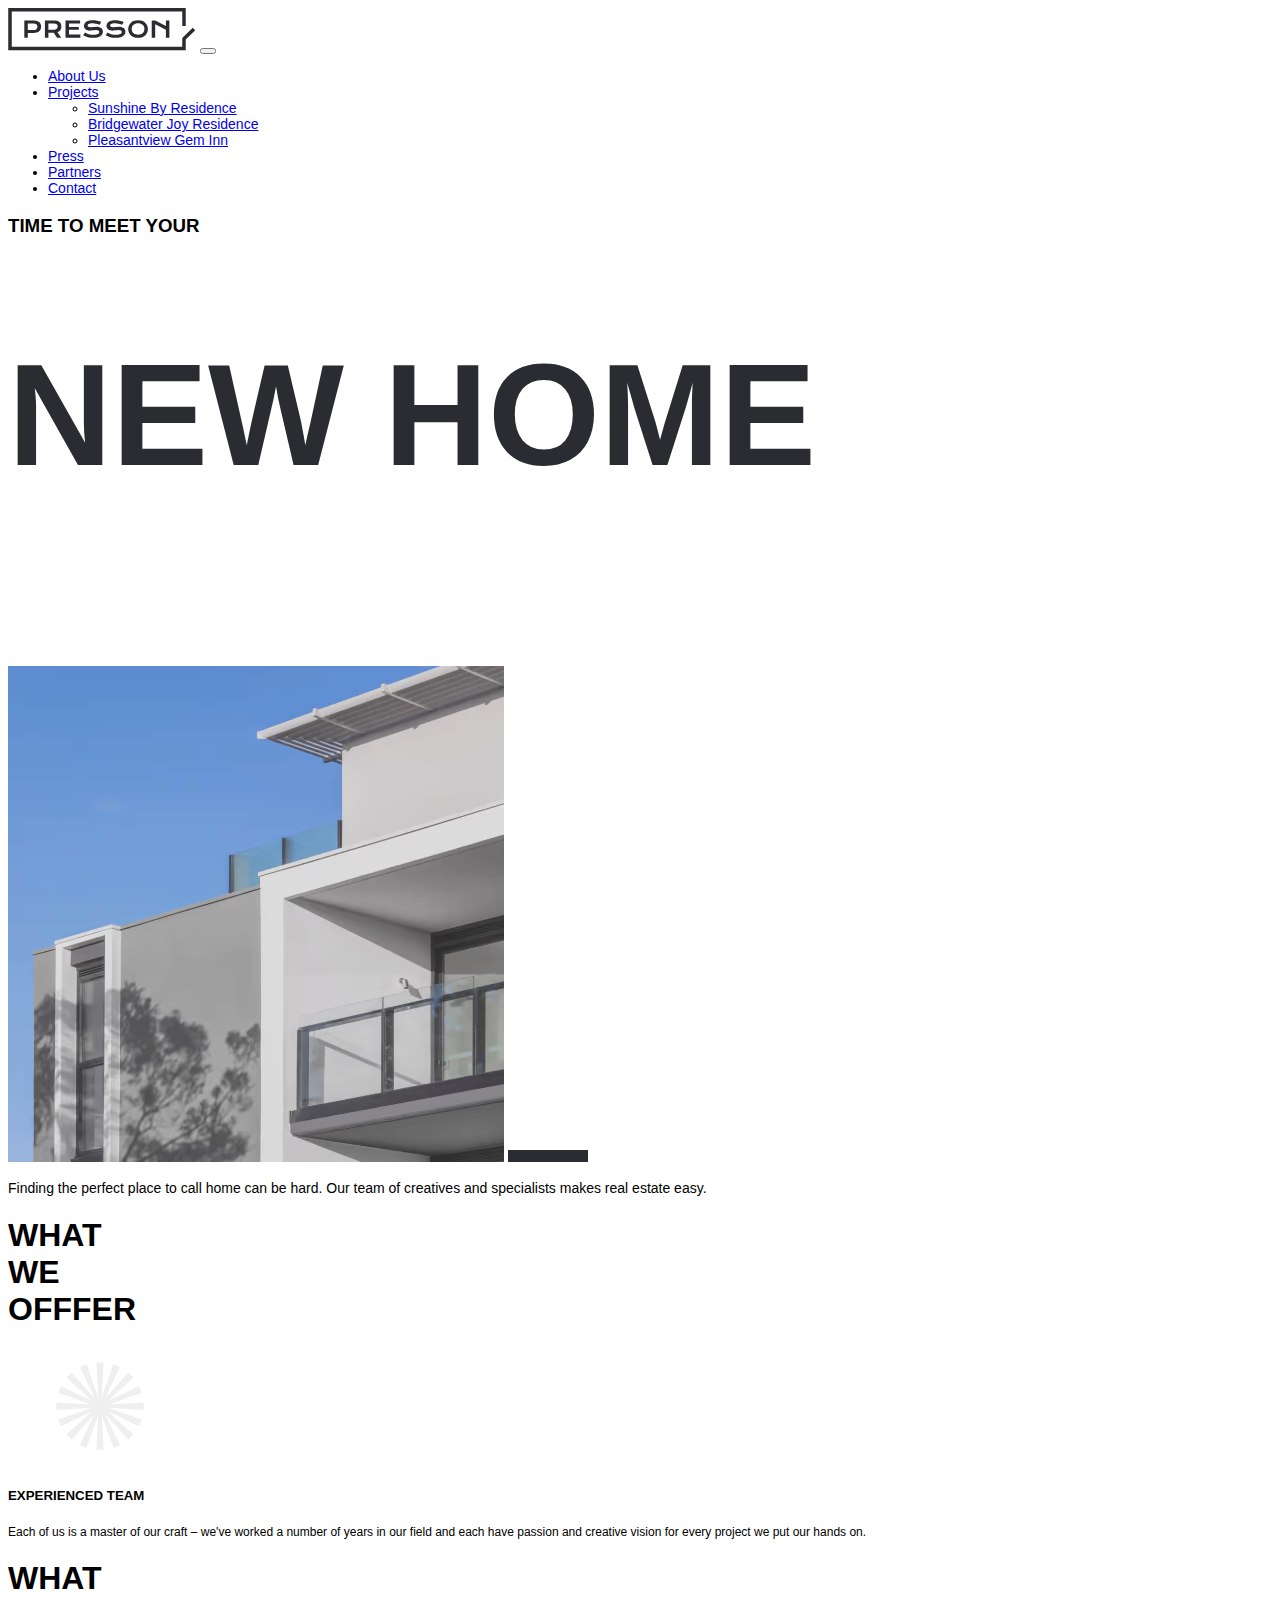
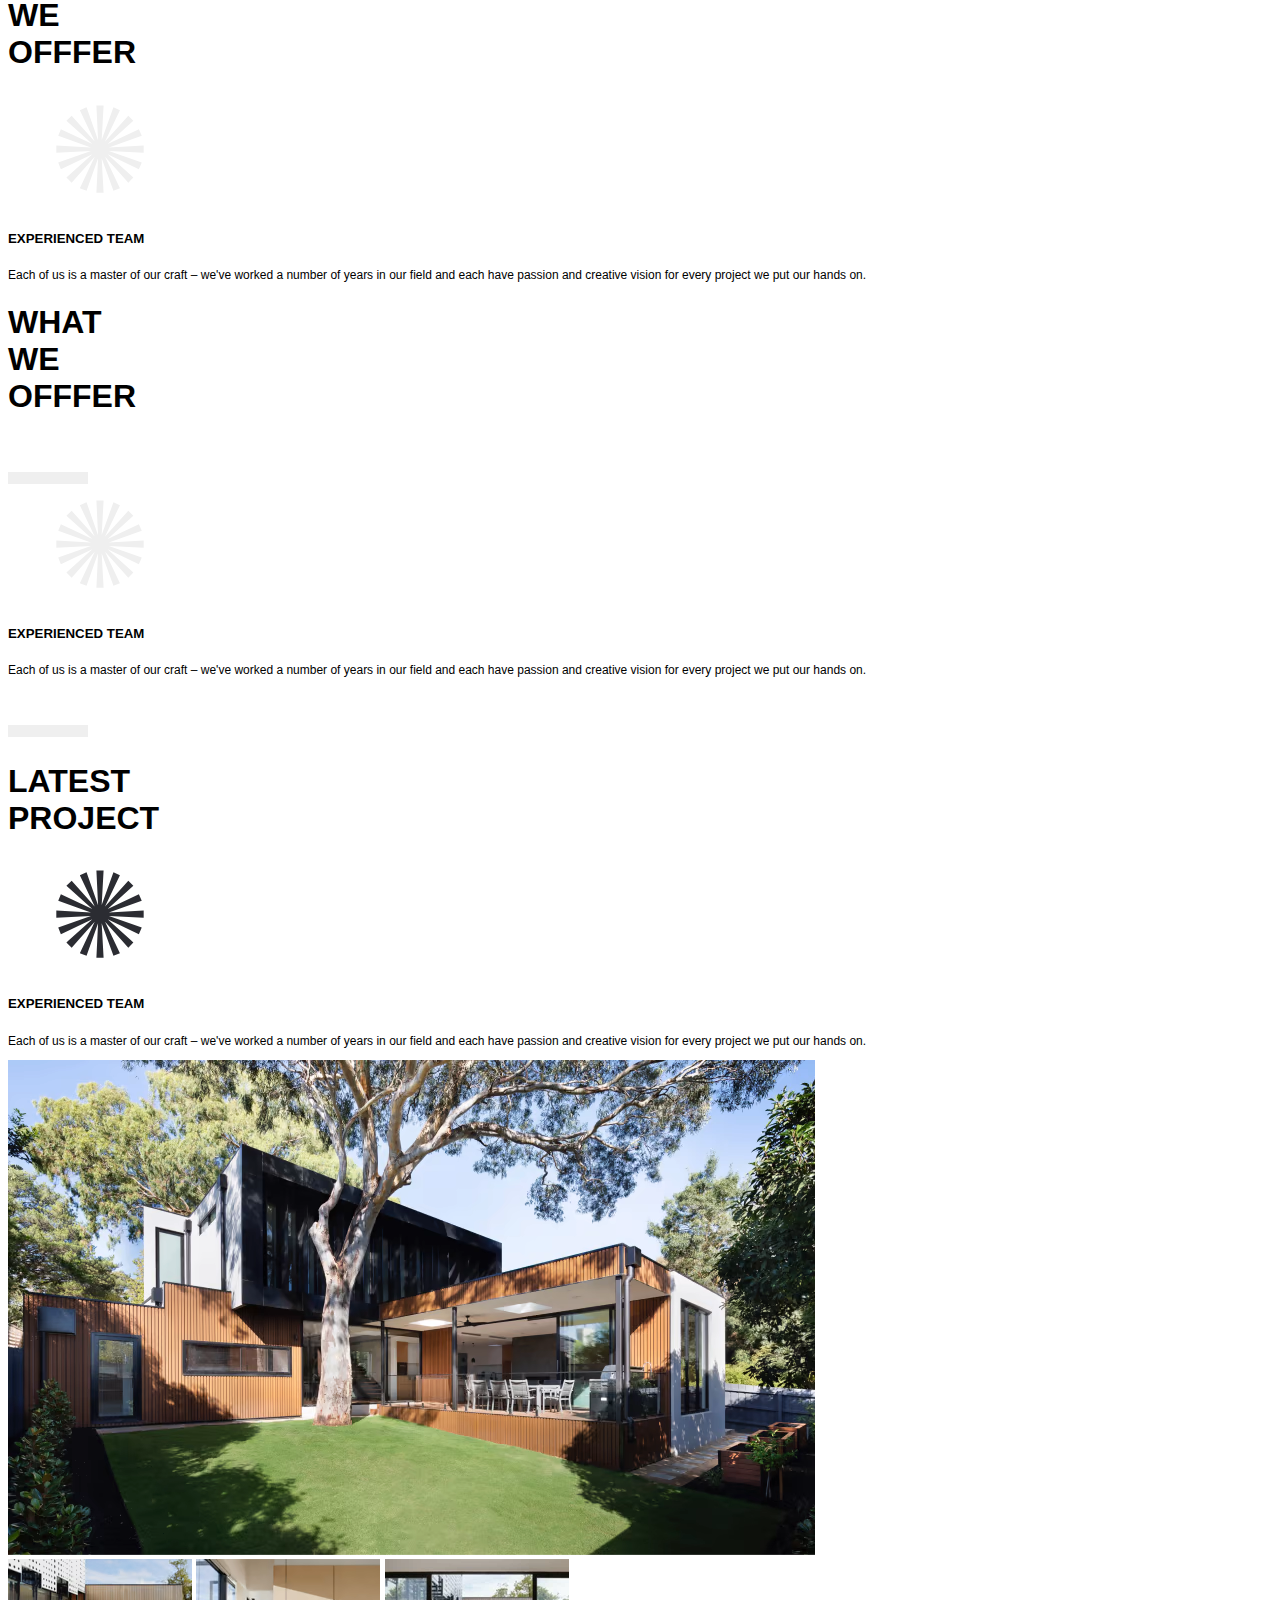
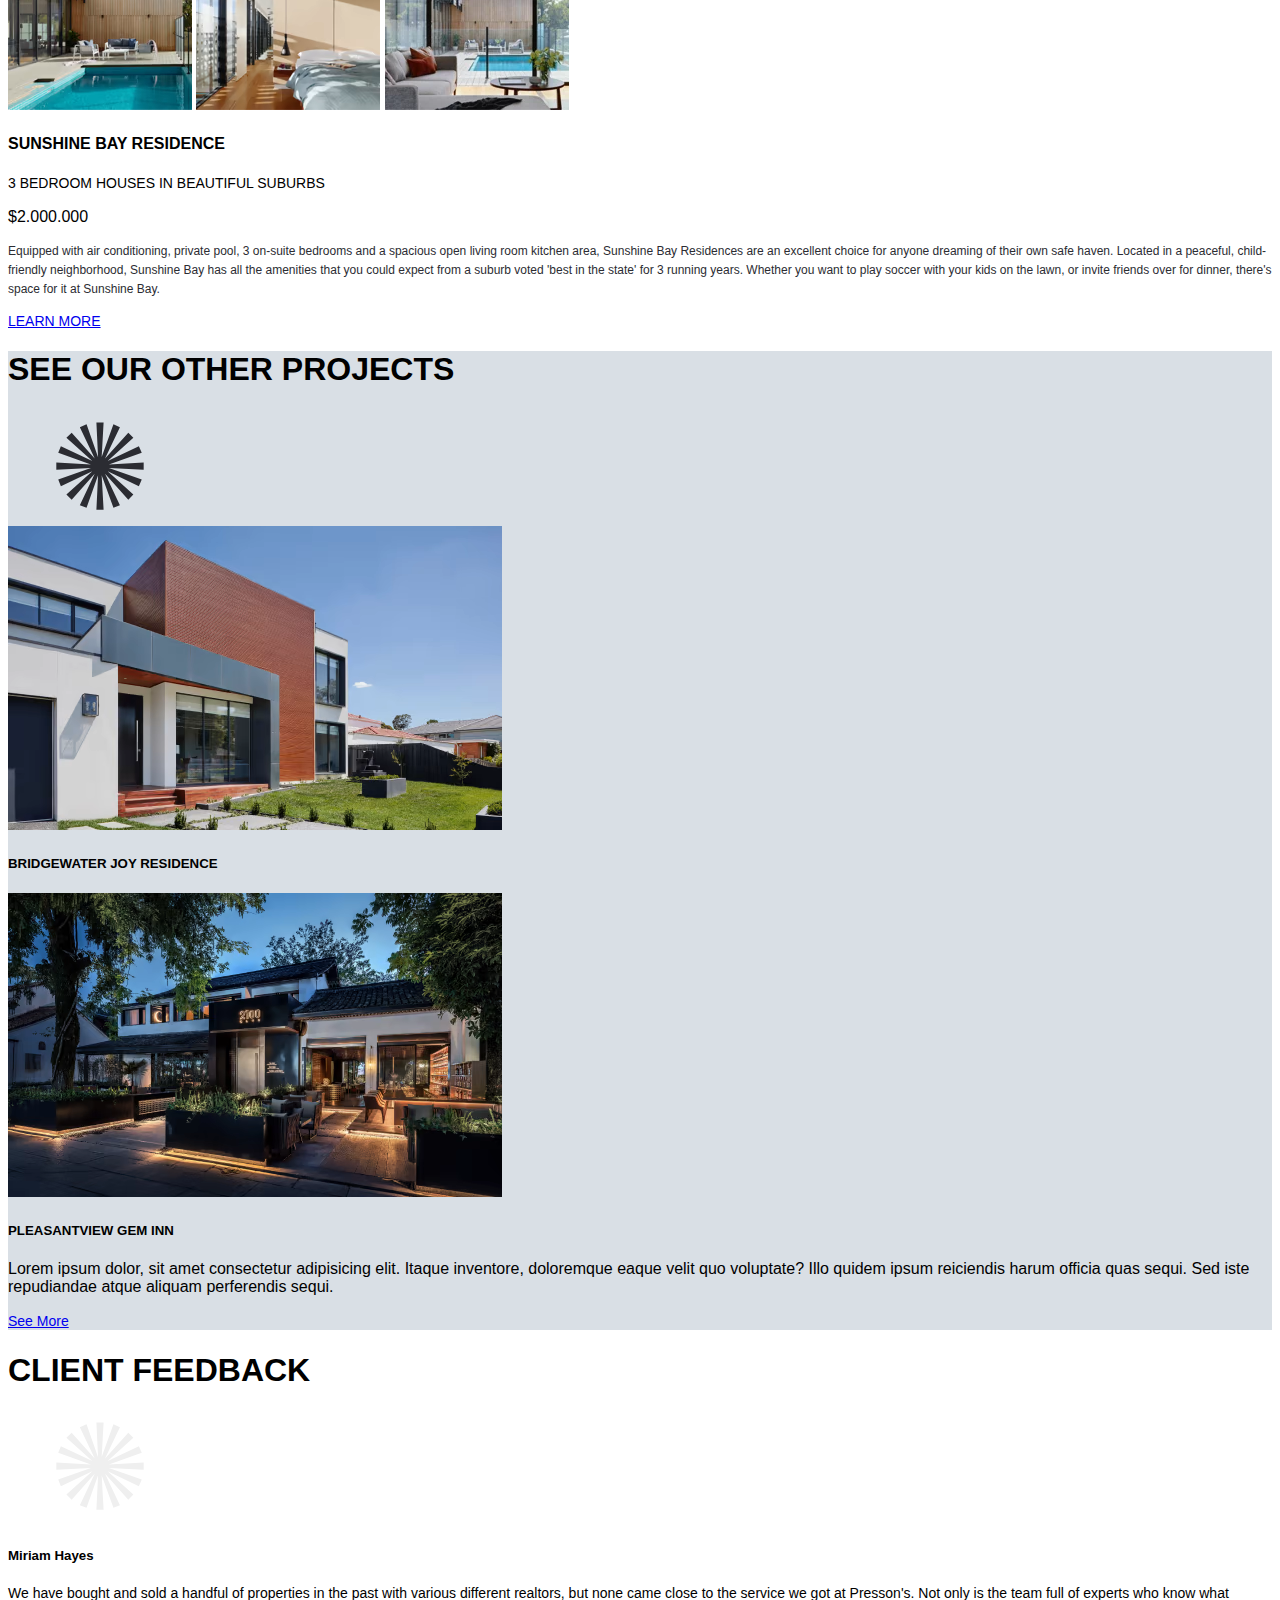
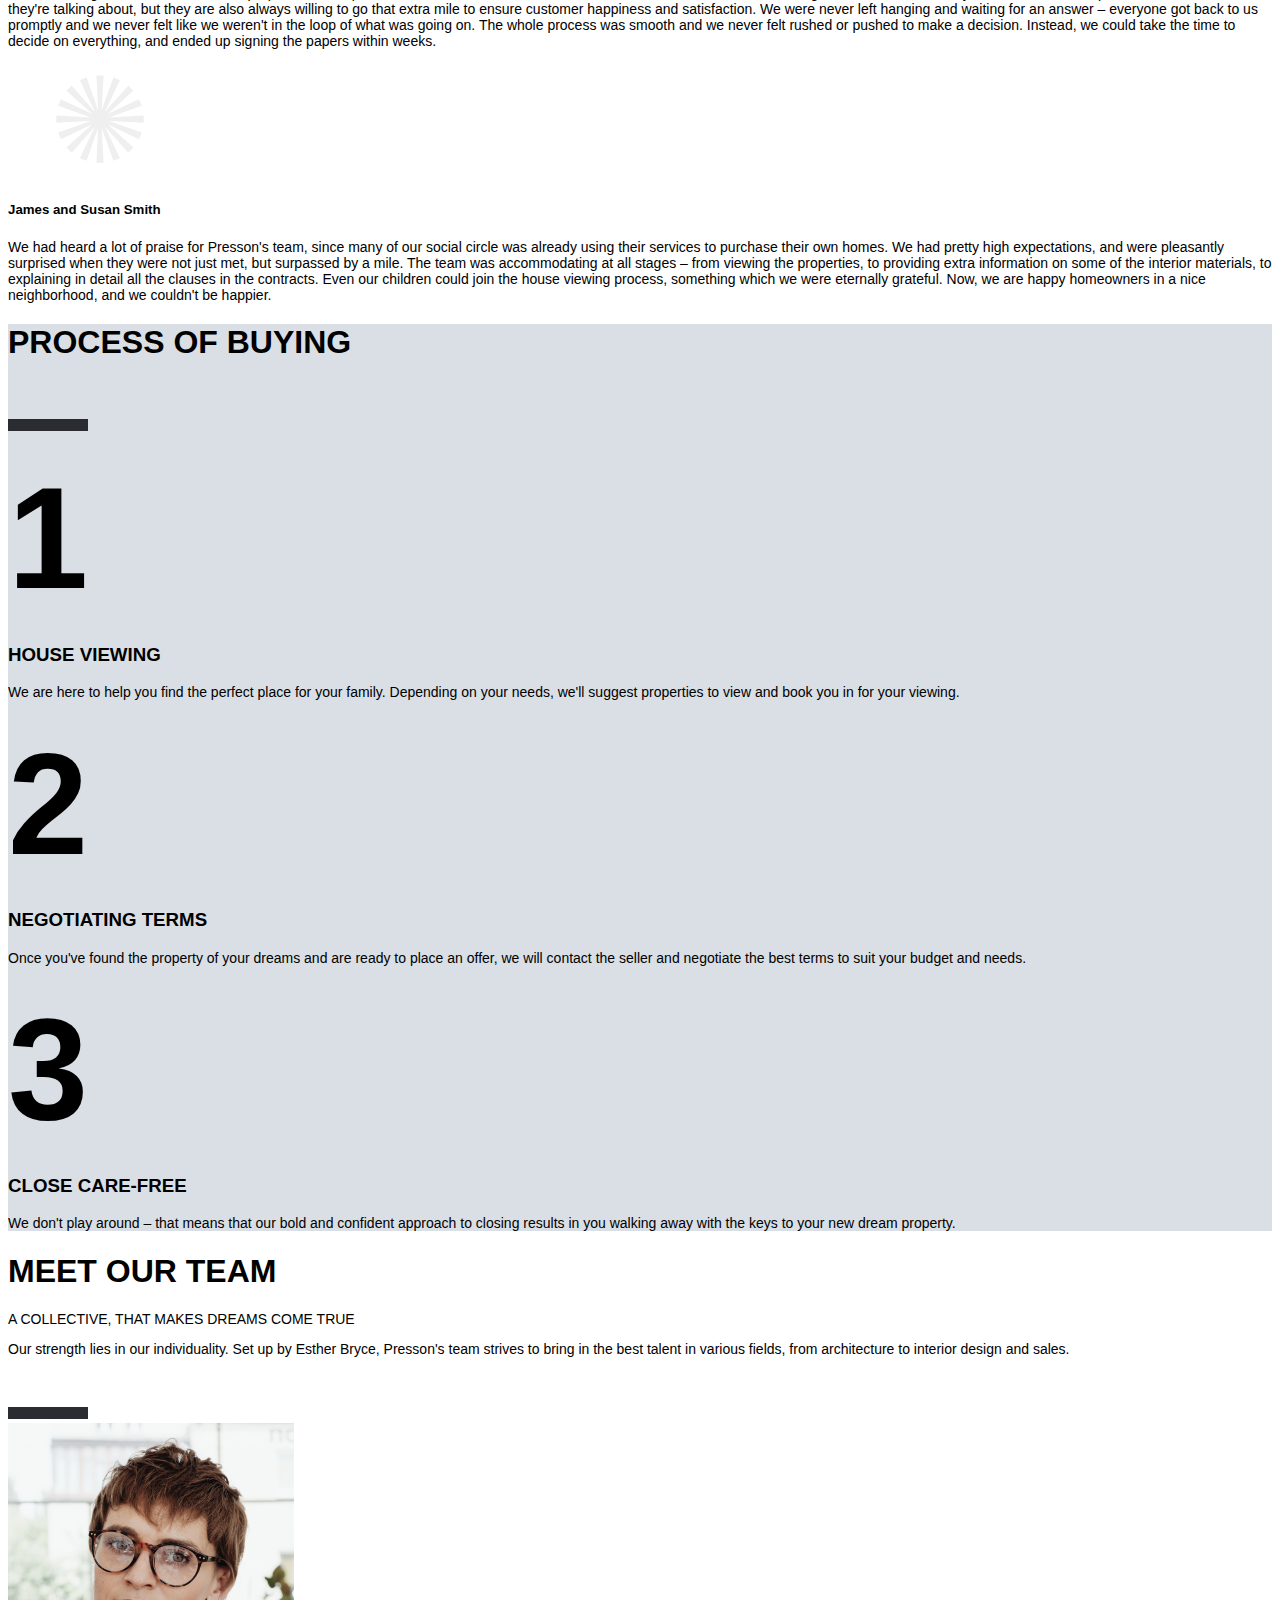
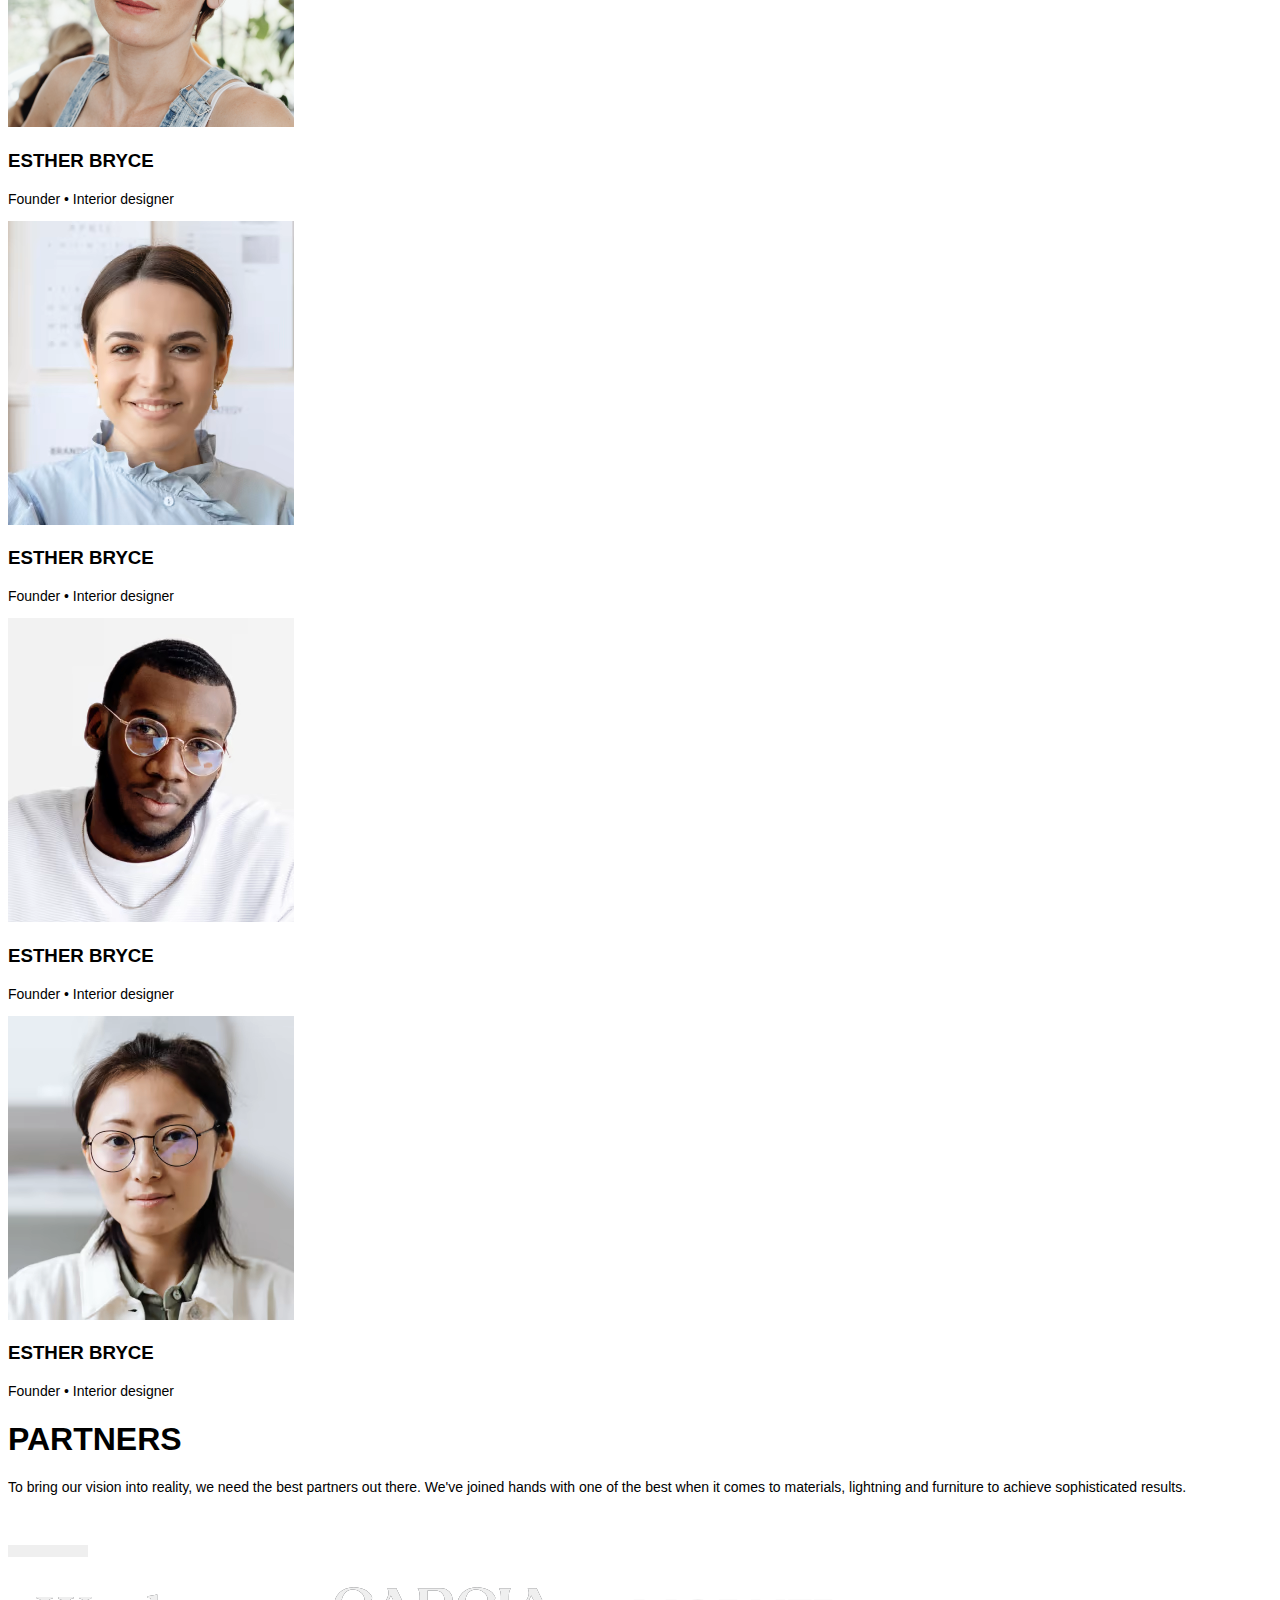
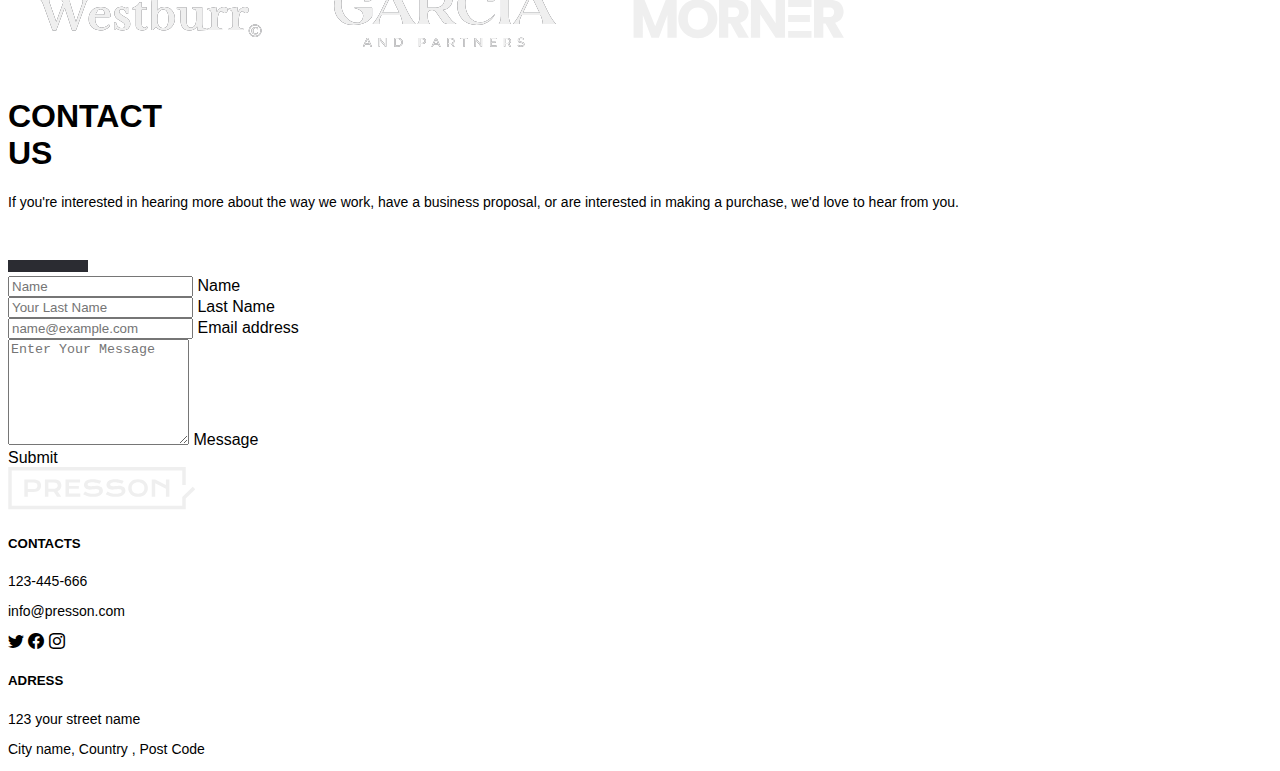
<file: index.html>
<!doctype html>
<html lang="en">

<head>
    <!-- Required meta tags -->
    <meta charset="utf-8">
    <meta name="viewport" content="width=device-width, initial-scale=1">

    <!-- Bootstrap CSS -->
    <link href="https://cdn.jsdelivr.net/npm/bootstrap@5.1.3/dist/css/bootstrap.min.css" rel="stylesheet"
        integrity="sha384-1BmE4kWBq78iYhFldvKuhfTAU6auU8tT94WrHftjDbrCEXSU1oBoqyl2QvZ6jIW3" crossorigin="anonymous">
    <link rel="stylesheet" href="style.css">
    <link rel="stylesheet" href="https://cdn.jsdelivr.net/npm/bootstrap-icons@1.3.0/font/bootstrap-icons.css">
    <title>Presson</title>
</head>

<body>

    <!-- navbar -->

    <nav class="navbar navbar-expand-lg navbar-light bg-light text-black p-3 shadow fs-sm fw-bold">
        <div class="container-fluid">
            <a class="navbar-brand" href="index.html"><img src="img/navbar-logo.svg" class="img-fluid px-4 py-2"></a>
            <button class="navbar-toggler" type="button" data-bs-toggle="collapse" data-bs-target="#navbarNavDropdown"
                aria-controls="navbarNavDropdown" aria-expanded="false" aria-label="Toggle navigation">
                <span class="navbar-toggler-icon"></span>
            </button>
            <div class="collapse navbar-collapse justify-content-end" id="navbarNavDropdown">
                <ul class="navbar-nav">
                    <li class="nav-item">
                        <a class="nav-link mx-3" aria-current="page" href="about-us.html">About Us</a>
                    </li>
                    <li class="nav-item dropdown">
                        <a class="nav-link dropdown-toggle mx-3" href="#" id="navbarDropdownMenuLink" role="button"
                            data-bs-toggle="dropdown" aria-expanded="false">
                            Projects
                        </a>
                        <ul class="dropdown-menu" aria-labelledby="navbarDropdownMenuLink">
                            <li><a class="dropdown-item" href="#">Sunshine By Residence</a></li>
                            <li><a class="dropdown-item" href="#">Bridgewater Joy Residence</a></li>
                            <li><a class="dropdown-item" href="#">Pleasantview Gem Inn</a></li>
                        </ul>
                    </li>
                    <li class="nav-item">
                        <a class="nav-link mx-3" href="#">Press</a>
                    </li>
                    <li class="nav-item">
                        <a class="nav-link mx-3" href="#">Partners</a>
                    </li>
                    <li class="nav-item">
                        <a class="nav-link mx-3" href="#">Contact</a>
                    </li>
                </ul>
            </div>
        </div>
    </nav>

    <!-- home banner -->

    <section class="home-banner p-5 fw-bold position-relative">
        <div class="container">
            <div class="p-5 title ">
                <h3 class="">TIME TO MEET YOUR</h3>
                <h1 class="fs-big">NEW HOME</h1>

                <img src="img/banner-house.avif " class="position-absolute start-50 top-0 d-none d-lg-block">
                <img src="img/dash-dark.svg" alt="">
                <p class="mt-5 pt-5 w-50 fw-light fs-sm lh-2">Finding the perfect place to call home can be hard. Our
                    team
                    of
                    creatives and specialists
                    makes real
                    estate easy.</p>
            </div>
        </div>
    </section>



    <!-- offer -->

    <section class="offer p-5 bg-dark text-light">
        <div class="container">
            <div class="row">
                <div class="col-md">
                    <h1 class="w-25 pt-5 fw-bolder text-light">WHAT <br> WE <br> OFFFER</h1>
                </div>
                <div class="col-md d-flex">
                    <img src="img/star-white.svg" class="img-fluid w-25">
                    <div>
                        <h5 class="fw-bold my-3 pt-5">EXPERIENCED TEAM
                        </h5>
                        <p class="fs-sm" style="font-size: 12px;">Each of us is a master of our craft – we've worked a
                            number of years in our
                            field
                            and each have
                            passion and creative
                            vision for every project we put our hands on.</p>
                    </div>
                </div>
            </div>

            <div class="row">
                <div class="col-md">
                    <h1 class="w-25 p-5 fw-bolder text-sm-center text-dark d-none">WHAT <br> WE <br> OFFFER</h1>
                </div>
                <div class="col-md d-flex">
                    <img src="img/star-white.svg" class="img-fluid w-25">
                    <div>
                        <h5 class="fw-bold my-3 pt-5">EXPERIENCED TEAM
                        </h5>
                        <p class="fs-sm" style="font-size: 12px;">Each of us is a master of our craft – we've worked a
                            number of years in our
                            field
                            and each have
                            passion and creative
                            vision for every project we put our hands on.</p>
                    </div>
                </div>
            </div>
            <div class="row">
                <div class="col-md">
                    <h1 class="w-25 p-5 fw-bolder text-sm-center text-dark d-none">WHAT <br> WE <br> OFFFER</h1>
                    <img src="img/dash-white.svg " class="img-fluid d-none  d-lg-block">
                </div>
                <div class="col-md d-flex">
                    <img src="img/star-white.svg" class="img-fluid w-25">
                    <div>
                        <h5 class="fw-bold my-3 pt-5">EXPERIENCED TEAM
                        </h5>

                        <p class="fs-sm" style="font-size: 12px;">Each of us is a master of our craft – we've worked a
                            number of years in our
                            field
                            and each have
                            passion and creative
                            vision for every project we put our hands on.</p>
                        <img src="img/dash-white.svg " class="img-fluid d-none d-sm-block d-md-block d-lg-none ">
                    </div>
                </div>
            </div>

        </div>
    </section>



    <!-- latest projects  -->

    <section class="latest-projects p-5 text-sm-center text-lg-start">
        <div class="container">
            <div class="row">
                <div class="col-md">
                    <h1 class="w-25 p-5 fw-bolder text-sm-center text-dark ">LATEST <br>PROJECT</h1>
                </div>
                <div class="col-md d-flex">
                    <img src="img/star-dark.svg" class="img-fluid w-25">
                    <div>
                        <h5 class="fw-bold my-3 pt-5 text-sm-center text-lg-start">EXPERIENCED TEAM
                        </h5>
                        <p class="fs-sm " style="font-size: 12px;">Each of us is a master of our craft – we've
                            worked a
                            number of years in our
                            field
                            and each have
                            passion and creative
                            vision for every project we put our hands on.</p>
                    </div>
                </div>
            </div>

            <div class="row text-center p-0">
                <div class="col-md-8 pt-4">
                    <img src="img/home-1.avif" class="w-100">

                </div>
                <div class="col-md-4 text-md-center text-lg-start ">
                    <img src="img/home-2.avif" class="my-2 img-fluid ">
                    <img src="img/home-3.avif" class="my-2 img-fluid  ">
                    <img src="img/home-4.webp" class="my-2 img-fluid  ">
                </div>
            </div>



            <div class="row pt-5">
                <div class="col-sm">
                    <h4 class="fw-bold">SUNSHINE BAY RESIDENCE</h4>
                    <span class="fs-sm text-secondary">3 BEDROOM HOUSES IN BEAUTIFUL SUBURBS</span>
                    <p class="pt-5 mt-5 fw-bold fs-1 text-secondary">$2.000.000
                    </p>
                </div>
                <div class="col-sm">
                    <p class="fs-sm " style="color:#2B2C32; font-size: 12px; line-height: 1.2rem;">
                        Equipped with air conditioning, private pool, 3 on-suite bedrooms and a spacious open living
                        room kitchen area, Sunshine
                        Bay Residences are an excellent choice for anyone dreaming of their own safe haven. Located in a
                        peaceful,
                        child-friendly neighborhood, Sunshine Bay has all the amenities that you could expect from a
                        suburb voted 'best in the
                        state' for 3 running years. Whether you want to play soccer with your kids on the lawn, or
                        invite friends over for
                        dinner, there's space for it at Sunshine Bay.
                    </p>
                    <a href="#" class="btn btn-lg btn-secondary px-5 py-2 rounded-0 mt-5 fs-sm">LEARN MORE</a>
                </div>
            </div>
        </div>
    </section>


    <!-- see our projects -->

    <section class="our-projects p-5" style="background-color: #D9DFE5;">
        <div class="container">
            <div class="d-flex justify-content-between">
                <h1 class="p-5">SEE OUR OTHER PROJECTS</h1>
                <img src="img/star-dark.svg" class="">
            </div>
            <div class="row p-5">
                <div class="col-md">
                    <img src="img/other-home.avif" class="w-100 img-fluid">
                    <h5 class="my-3 fw-bold">BRIDGEWATER JOY RESIDENCE</h5>
                </div>
                <div class="col-md">
                    <img src="img/other-home2.avif" class="w-100 img-fluid">
                    <h5 class="my-3 fw-bold">PLEASANTVIEW GEM INN</h5>
                </div>
            </div>

            <div class="row">
                <div class="col-md ps-5">
                    <p>Lorem ipsum dolor, sit amet consectetur adipisicing elit. Itaque inventore, doloremque eaque
                        velit quo voluptate? Illo quidem ipsum reiciendis harum officia quas sequi. Sed iste repudiandae
                        atque aliquam perferendis sequi.</p>
                </div>
                <div class="col-md">
                    <div class="d-flex justify-content-center">
                        <a href="#" class="btn btn-lg btn-dark px-5 py-2 rounded-0 fs-sm ">See More</a>
                    </div>

                </div>
            </div>
        </div>
    </section>


    <!-- feedback -->

    <section class="feed-back p-5 bg-dark text-light">
        <div class="container">
            <h1 class="fw-bold text-center">CLIENT FEEDBACK</h1>

            <div class="row my-5">
                <div class="col-md p-0 m-0 d-flex">
                    <div>
                        <img src="img/star-white.svg" class="">
                    </div>
                    <div>
                        <h5 class="fw-bold">Miriam Hayes</h5>
                        <p class="fs-sm">We have bought and sold a handful of properties in the past with various
                            different realtors, but none came close to the
                            service we got at Presson's. Not only is the team full of experts who know what they're
                            talking about, but they are also
                            always willing to go that extra mile to ensure customer happiness and satisfaction. We were
                            never left hanging and
                            waiting for an answer – everyone got back to us promptly and we never felt like we weren't
                            in the loop of what was going
                            on. The whole process was smooth and we never felt rushed or pushed to make a decision.
                            Instead, we could take the time
                            to decide on everything, and ended up signing the papers within weeks.</p>
                    </div>
                </div>
                <div class="col-md p-0 m-0 d-flex my-sm-5 my-lg-0">
                    <div>
                        <img src="img/star-white.svg" class="">
                    </div>
                    <div class="">
                        <h5 class="fw-bold ">James and Susan Smith</h5>
                        <p class="fs-sm">We had heard a lot of praise for Presson's team, since many of our social
                            circle was already using their services to
                            purchase their own homes. We had pretty high expectations, and were pleasantly surprised
                            when they were not just met,
                            but surpassed by a mile. The team was accommodating at all stages – from viewing the
                            properties, to providing extra
                            information on some of the interior materials, to explaining in detail all the clauses in
                            the contracts. Even our
                            children could join the house viewing process, something which we were eternally grateful.
                            Now, we are happy homeowners
                            in a nice neighborhood, and we couldn't be happier.</p>
                    </div>
                </div>
            </div>
        </div>
    </section>



    <!-- buying precess -->

    <section class="buying p-5" style="background-color: #D9DFE5;">
        <div class="container">
            <div class="row">
                <div class="col-md p-5">
                    <h1>PROCESS
                        OF BUYING</h1>
                    <img src="img/dash-dark.svg" class="pt-5 mt-5">
                </div>
                <div class="col-md">
                    <div class="d-flex">
                        <div>
                            <h1 class="me-2">
                                <span class="d-inline-block"
                                    style="font-size: 144px;display: inline-block;text-align: center;">1</span>
                            </h1>
                        </div>
                        <div class="my-auto">
                            <h3 class="fw-bold">HOUSE VIEWING</h3>
                            <p class="fs-sm text-secondary">We are here to help you find the perfect place for your
                                family. Depending
                                on your needs,
                                we'll suggest properties to
                                view and book you in for your viewing.</p>
                        </div>
                    </div>

                    <div class="d-flex">
                        <div>
                            <h1 class="me-2">
                                <span class="d-inline-block"
                                    style="font-size: 144px;display: inline-block;text-align: center;">2</span>
                            </h1>
                        </div>
                        <div class="my-auto">
                            <h3 class="fw-bold">NEGOTIATING TERMS</h3>
                            <p class="fs-sm text-secondary">Once you've found the property of your dreams and are ready
                                to place an offer, we will contact the seller and negotiate
                                the best terms to suit your budget and needs.</p>
                        </div>
                    </div>

                    <div class="d-flex">
                        <div class="">
                            <h1 class="me-2">
                                <span class="d-inline-block"
                                    style="font-size: 144px;display: inline-block;text-align: center;">3</span>
                            </h1>
                        </div>
                        <div class="my-auto">
                            <h3 class="fw-bold">CLOSE CARE-FREE</h3>
                            <p class="fs-sm text-secondary">We don't play around – that means that our bold and
                                confident approach to closing results in you walking away with the
                                keys to your new dream property.</p>
                        </div>
                    </div>
                </div>
            </div>
        </div>
    </section>



    <!-- teams -->

    <section class="teams p-5 text-dark text-center text-lg-start">
        <div class="container">
            <div class="row ">
                <div class="col-md-4">
                    <h1 class="fw-bold pt-5">MEET OUR TEAM</h1>
                    <p class="my-4 fs-sm">A COLLECTIVE, THAT MAKES DREAMS COME TRUE</p>
                    <p class="my-5 fs-sm">Our strength lies in our individuality. Set up by Esther Bryce, Presson's team
                        strives to bring
                        in the best talent in
                        various fields, from architecture to interior design and sales.</p>
                    <img src="img/dash-dark.svg" class="">
                </div>
                <div class="col-md-8 d-flex justify-content-end my-4">
                    <div class="images mx-3">
                        <img src="img/team-1.webp" class="mx-3 img-fluid shadow">
                        <h3 class="mx-3 my-2">ESTHER BRYCE</h3>
                        <p class="mx-3 my-2 fs-sm"> Founder • Interior designer</p>
                    </div>
                    <div class="images mx-3">
                        <img src="img/team-2.avif" class="mx-3 img-fluid shadow">
                        <h3 class="mx-3 my-2">ESTHER BRYCE</h3>
                        <p class="mx-3 my-2 fs-sm"> Founder • Interior designer</p>
                    </div>
                </div>
            </div>

            <div class="row">
                <div class="col-md d-flex justify-content-end">

                    <div class="images mx-3">
                        <img src="img/team-3.avif" class="mx-3 img-fluid shadow">
                        <h3 class="mx-3 my-2">ESTHER BRYCE</h3>
                        <p class="mx-3 my-2 fs-sm"> Founder • Interior designer</p>
                    </div>
                    <div class="images mx-3">
                        <img src="img/team-4.avif" class="mx-3 img-fluid shadow">
                        <h3 class="mx-3 my-2">ESTHER BRYCE</h3>
                        <p class="mx-3 my-2 fs-sm"> Founder • Interior designer</p>
                    </div>
                </div>
            </div>

        </div>
    </section>



    <!-- partners -->

    <section class="partners p-5 bg-dark text-light">
        <div class="container">
            <div class="row pt-5">
                <div class="col-md">
                    <h1 class="fw-bold">PARTNERS</h1>
                    <p class="fs-sm">To bring our vision into reality, we need the best partners out there. We've joined
                        hands with one of the best when it
                        comes to materials, lightning and furniture to achieve sophisticated results.</p>
                    <img src="img/dash-white.svg" class="pt-5 mt-5">
                </div>
                <div class="col-md text-center my-5">
                    <img src="img/partner-1.svg" class="img-fluid w-50">
                    <img src="img/partner-2.svg" class="img-fluid w-50">
                    <img src="img/partner-3.svg" class="img-fluid w-50">
                </div>
            </div>
        </div>
    </section>


    <!-- contact-us -->

    <section class="contact p-5">
        <div class="container">
            <div class="row">
                <div class="col-md">
                    <h1 class="fw-bold">CONTACT <br> US</h1>
                    <p class="text-secondary fs-sm">If you're interested in hearing more about the way we work, have a
                        business proposal, or are
                        interested in making a
                        purchase, we'd love to hear from you.</p>
                    <img src="img/dash-dark.svg" class="pt-5 my-5">
                </div>

                <div class="col-md">
                    <div class="form-floating mb-3">
                        <input type="email" class="form-control" id="floatingInput" placeholder="Name">
                        <label for="floatingInput">Name</label>
                    </div>
                    <div class="form-floating mb-3">
                        <input type="password" class="form-control" id="floatingPassword" placeholder="Your Last Name">
                        <label for="floatingPassword">Last Name</label>
                    </div>
                    <div class="form-floating mb-3">
                        <input type="email" class="form-control" id="floatingInput" placeholder="name@example.com">
                        <label for="floatingInput">Email address</label>
                    </div>
                    <div class="form-floating">
                        <textarea class="form-control" placeholder="Enter Your Message" id="floatingTextarea2"
                            style="height: 100px"></textarea>
                        <label for="floatingTextarea2">Message</label>
                    </div>
                </div>
                <div class="col-12 d-flex justify-content-end my-3">
                    <a class="btn btn-secondary px-5 py-2" type="submit">Submit</a>
                </div>
            </div>
        </div>
    </section>


    <!-- footer -->

    <footer class="footer p-5 bg-dark text-light text-center">
        <div class="container">
            <div class="row">
                <div class="col-md my-5">
                    <img src="img/logo.svg" alt="">
                </div>
                <div class="col-md my-5">
                    <h5 class="fw-bold">CONTACTS</h5>
                    <p class="fs-sm">123-445-666</p>
                    <p class="fs-sm">info@presson.com</p>
                    <i class="bi bi-twitter h4 mx-3 text-light"></i>
                    <i class="bi bi-facebook h4 mx-3 text-light"></i>
                    <i class="bi bi-instagram h4 mx-3 text-light"></i>
                </div>
                <div class="col-md my-5">
                    <h5 class="fw-bold">ADRESS</h5>
                    <p class="fs-sm">123 your street name</p>
                    <p class="fs-sm">City name, Country , Post Code</p>
                </div>
            </div>
        </div>
    </footer>


    <script src="https://cdn.jsdelivr.net/npm/bootstrap@5.1.3/dist/js/bootstrap.bundle.min.js"
        integrity="sha384-ka7Sk0Gln4gmtz2MlQnikT1wXgYsOg+OMhuP+IlRH9sENBO0LRn5q+8nbTov4+1p"
        crossorigin="anonymous"></script>


</body>

</html>
</file>
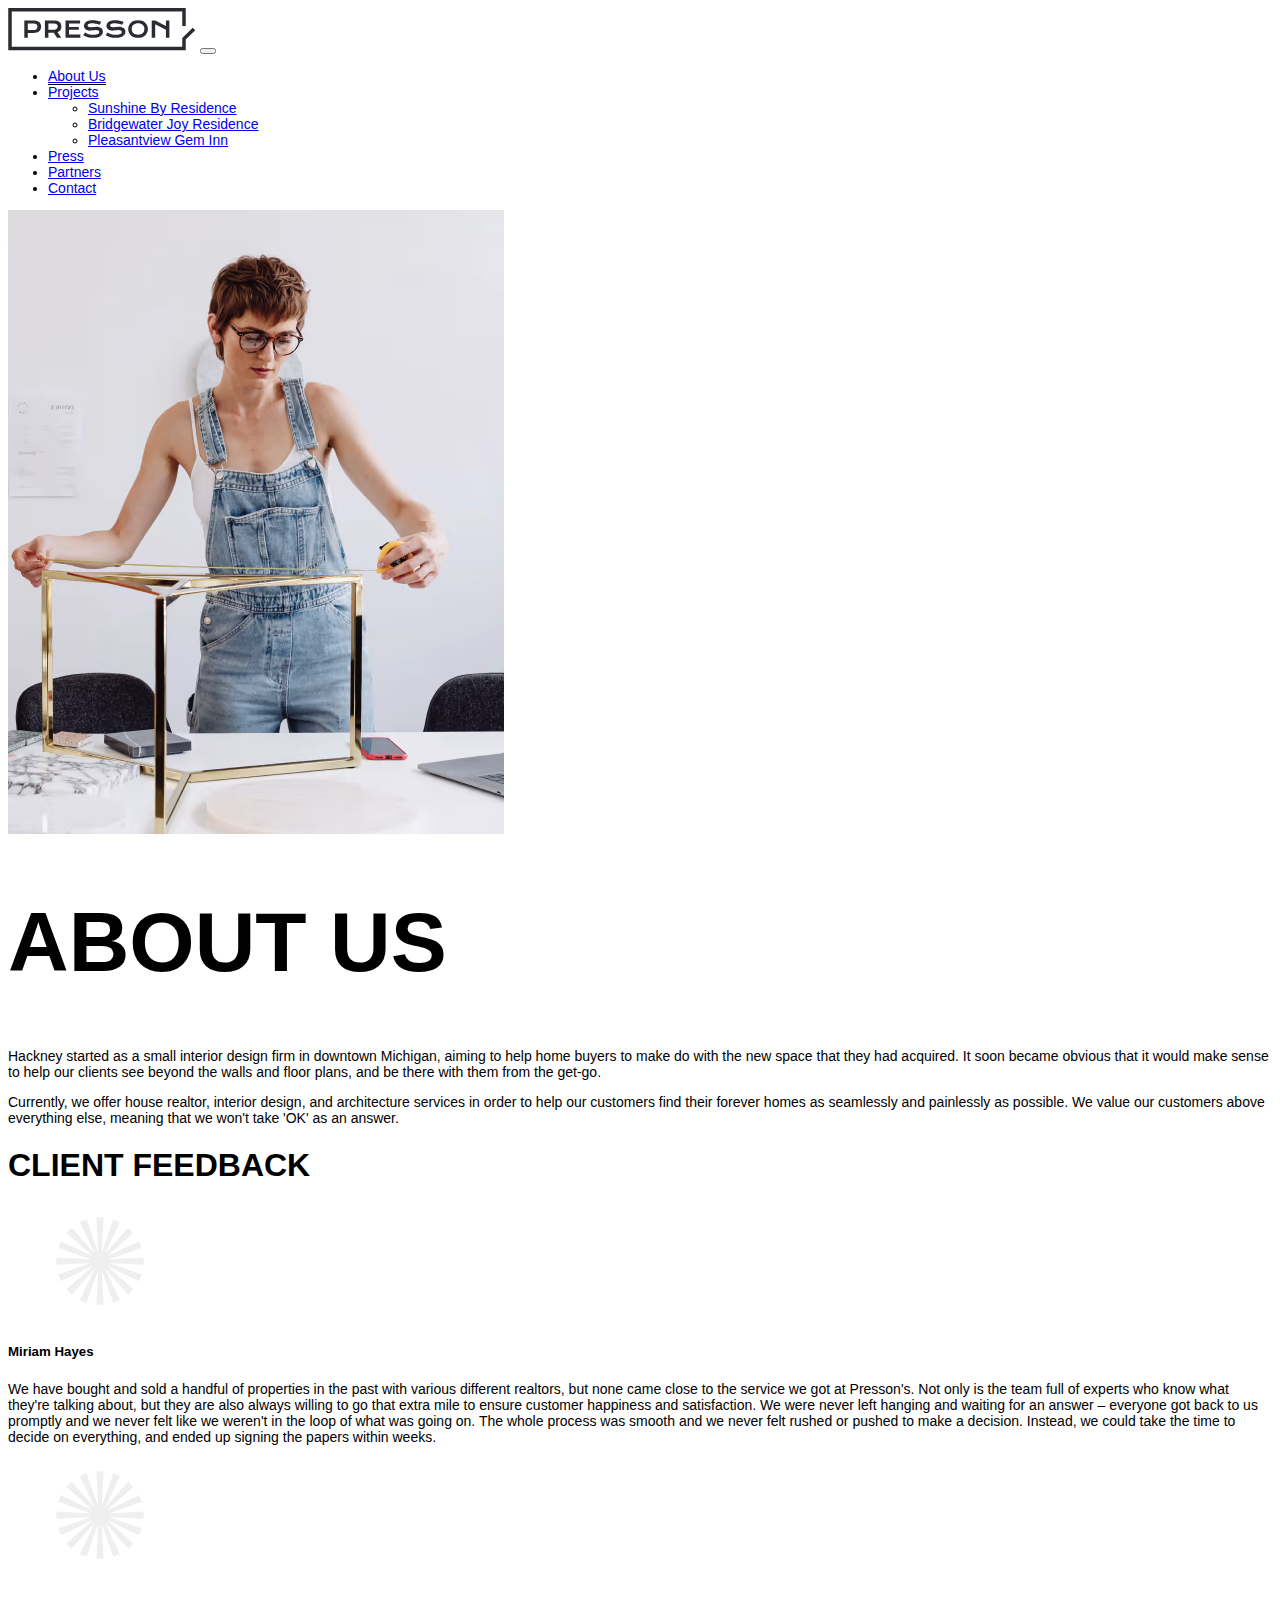
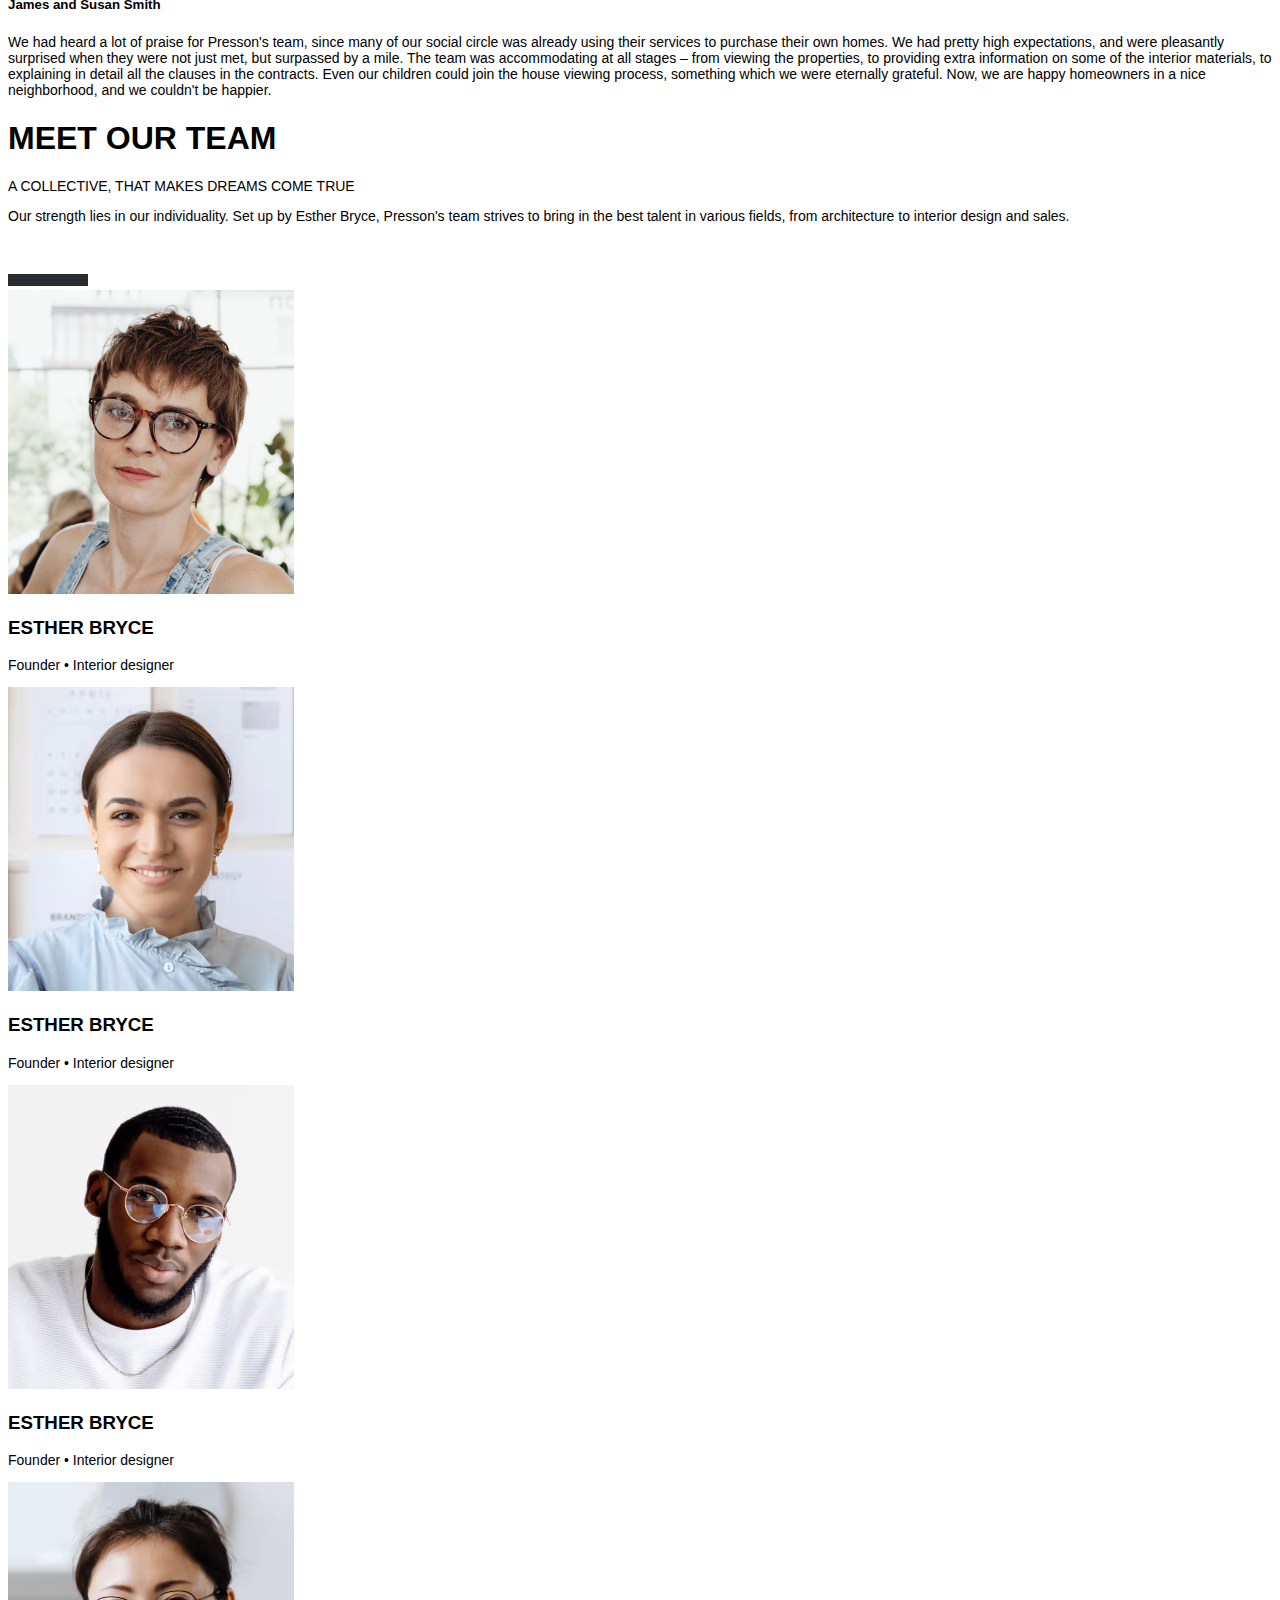
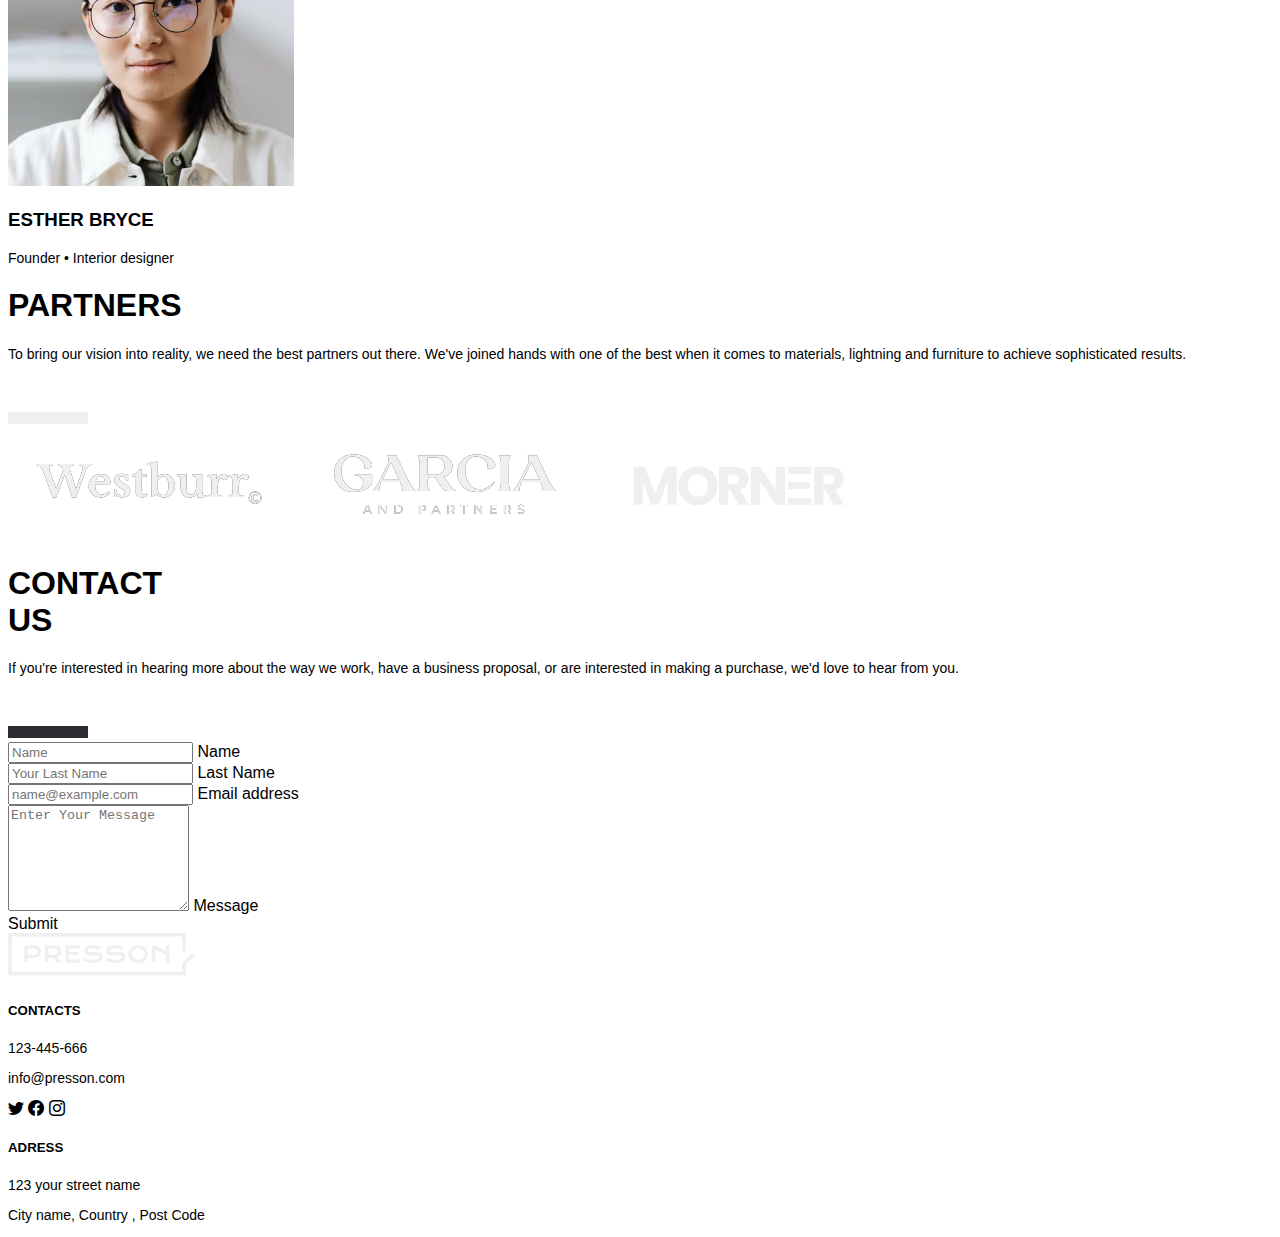
<file: about-us.html>
<!doctype html>
<html lang="en">

<head>
    <!-- Required meta tags -->
    <meta charset="utf-8">
    <meta name="viewport" content="width=device-width, initial-scale=1">

    <!-- Bootstrap CSS -->
    <link href="https://cdn.jsdelivr.net/npm/bootstrap@5.1.3/dist/css/bootstrap.min.css" rel="stylesheet"
        integrity="sha384-1BmE4kWBq78iYhFldvKuhfTAU6auU8tT94WrHftjDbrCEXSU1oBoqyl2QvZ6jIW3" crossorigin="anonymous">
    <link rel="stylesheet" href="style.css">
    <link rel="stylesheet" href="https://cdn.jsdelivr.net/npm/bootstrap-icons@1.3.0/font/bootstrap-icons.css">
    <title>Presson | About Us</title>
</head>

<body>

    <!-- navbar -->

    <nav class="navbar navbar-expand-lg navbar-light bg-light text-black p-3 shadow fs-sm fw-bold sticky-top">
        <div class="container-fluid">
            <a class="navbar-brand" href="index.html"><img src="img/navbar-logo.svg" class="img-fluid px-4 py-2"></a>
            <button class="navbar-toggler" type="button" data-bs-toggle="collapse" data-bs-target="#navbarNavDropdown"
                aria-controls="navbarNavDropdown" aria-expanded="false" aria-label="Toggle navigation">
                <span class="navbar-toggler-icon"></span>
            </button>
            <div class="collapse navbar-collapse justify-content-end" id="navbarNavDropdown">
                <ul class="navbar-nav">
                    <li class="nav-item">
                        <a class="nav-link active  mx-3" aria-current="page" href="about-us.html">About Us</a>
                    </li>
                    <li class="nav-item dropdown">
                        <a class="nav-link dropdown-toggle mx-3" href="#" id="navbarDropdownMenuLink" role="button"
                            data-bs-toggle="dropdown" aria-expanded="false">
                            Projects
                        </a>
                        <ul class="dropdown-menu" aria-labelledby="navbarDropdownMenuLink">
                            <li><a class="dropdown-item" href="sunshine.html">Sunshine By Residence</a></li>
                            <li><a class="dropdown-item" href="bridgewater.html">Bridgewater Joy Residence</a></li>
                            <li><a class="dropdown-item" href="geminn.html">Pleasantview Gem Inn</a></li>
                        </ul>
                    </li>
                    <li class="nav-item">
                        <a class="nav-link mx-3" href="press.html">Press</a>
                    </li>
                    <li class="nav-item">
                        <a class="nav-link mx-3" href="partners.html">Partners</a>
                    </li>
                    <li class="nav-item">
                        <a class="nav-link mx-3 " href="contact-us.html">Contact</a>
                    </li>
                </ul>
            </div>
        </div>
    </nav>

    <!-- home banner -->

    <section class="about-us-banner p-5 position-relative">
        <div class="container">
            <div class="row">
                <div class="col-md">
                    <img src="img/about-us-banner.avif" class="img-fluid">
                </div>
                <div class="col-md">
                    <h1 class="fw-bold mb-5" style="font-size: 84px;">ABOUT US</h1>
                    <p class="text-secondary fs-sm">Hackney started as a small interior design firm in downtown
                        Michigan,
                        aiming to help home buyers to make do with the new
                        space that they had acquired. It soon became obvious that it would make sense to help our
                        clients see beyond the walls
                        and floor plans, and be there with them from the get-go.</p>
                    <p class="text-secondary fs-sm my-5">Currently, we offer house realtor, interior design, and
                        architecture services in order to help our customers find their
                        forever homes as seamlessly and painlessly as possible. We value our customers above everything
                        else, meaning that we
                        won't take 'OK' as an answer.</p>
                </div>
            </div>
        </div>
    </section>






    <!-- feedback -->

    <section class="feed-back p-5 bg-dark text-light">
        <div class="container">
            <h1 class="fw-bold text-center">CLIENT FEEDBACK</h1>

            <div class="row my-5">
                <div class="col-md p-0 m-0 d-flex">
                    <div>
                        <img src="img/star-white.svg" class="">
                    </div>
                    <div>
                        <h5 class="fw-bold">Miriam Hayes</h5>
                        <p class="fs-sm">We have bought and sold a handful of properties in the past with various
                            different realtors, but none came close to the
                            service we got at Presson's. Not only is the team full of experts who know what they're
                            talking about, but they are also
                            always willing to go that extra mile to ensure customer happiness and satisfaction. We were
                            never left hanging and
                            waiting for an answer – everyone got back to us promptly and we never felt like we weren't
                            in the loop of what was going
                            on. The whole process was smooth and we never felt rushed or pushed to make a decision.
                            Instead, we could take the time
                            to decide on everything, and ended up signing the papers within weeks.</p>
                    </div>
                </div>
                <div class="col-md p-0 m-0 d-flex my-sm-5 my-lg-0">
                    <div>
                        <img src="img/star-white.svg" class="">
                    </div>
                    <div class="">
                        <h5 class="fw-bold ">James and Susan Smith</h5>
                        <p class="fs-sm">We had heard a lot of praise for Presson's team, since many of our social
                            circle was already using their services to
                            purchase their own homes. We had pretty high expectations, and were pleasantly surprised
                            when they were not just met,
                            but surpassed by a mile. The team was accommodating at all stages – from viewing the
                            properties, to providing extra
                            information on some of the interior materials, to explaining in detail all the clauses in
                            the contracts. Even our
                            children could join the house viewing process, something which we were eternally grateful.
                            Now, we are happy homeowners
                            in a nice neighborhood, and we couldn't be happier.</p>
                    </div>
                </div>
            </div>
        </div>
    </section>







    <!-- teams -->

    <section class="teams p-5 text-dark text-center text-lg-start">
        <div class="container">
            <div class="row ">
                <div class="col-md-4">
                    <h1 class="fw-bold pt-5">MEET OUR TEAM</h1>
                    <p class="my-4 fs-sm">A COLLECTIVE, THAT MAKES DREAMS COME TRUE</p>
                    <p class="my-5 fs-sm">Our strength lies in our individuality. Set up by Esther Bryce, Presson's team
                        strives to bring
                        in the best talent in
                        various fields, from architecture to interior design and sales.</p>
                    <img src="img/dash-dark.svg" class="">
                </div>
                <div class="col-md-8 d-flex justify-content-end my-4">
                    <div class="images mx-3">
                        <img src="img/team-1.webp" class="mx-3 img-fluid shadow">
                        <h3 class="mx-3 my-2">ESTHER BRYCE</h3>
                        <p class="mx-3 my-2 fs-sm"> Founder • Interior designer</p>
                    </div>
                    <div class="images mx-3">
                        <img src="img/team-2.avif" class="mx-3 img-fluid shadow">
                        <h3 class="mx-3 my-2">ESTHER BRYCE</h3>
                        <p class="mx-3 my-2 fs-sm"> Founder • Interior designer</p>
                    </div>
                </div>
            </div>

            <div class="row">
                <div class="col-md d-flex justify-content-end">

                    <div class="images mx-3">
                        <img src="img/team-3.avif" class="mx-3 img-fluid shadow">
                        <h3 class="mx-3 my-2">ESTHER BRYCE</h3>
                        <p class="mx-3 my-2 fs-sm"> Founder • Interior designer</p>
                    </div>
                    <div class="images mx-3">
                        <img src="img/team-4.avif" class="mx-3 img-fluid shadow">
                        <h3 class="mx-3 my-2">ESTHER BRYCE</h3>
                        <p class="mx-3 my-2 fs-sm"> Founder • Interior designer</p>
                    </div>
                </div>
            </div>

        </div>
    </section>



    <!-- partners -->

    <section class="partners p-5 bg-dark text-light">
        <div class="container">
            <div class="row pt-5">
                <div class="col-md">
                    <h1 class="fw-bold">PARTNERS</h1>
                    <p class="fs-sm">To bring our vision into reality, we need the best partners out there. We've joined
                        hands with one of the best when it
                        comes to materials, lightning and furniture to achieve sophisticated results.</p>
                    <img src="img/dash-white.svg" class="pt-5 mt-5">
                </div>
                <div class="col-md text-center my-5">
                    <img src="img/partner-1.svg" class="img-fluid w-50">
                    <img src="img/partner-2.svg" class="img-fluid w-50">
                    <img src="img/partner-3.svg" class="img-fluid w-50">
                </div>
            </div>
        </div>
    </section>


    <!-- contact-us -->

    <section class="contact p-5">
        <div class="container">
            <div class="row">
                <div class="col-md">
                    <h1 class="fw-bold">CONTACT <br> US</h1>
                    <p class="text-secondary fs-sm">If you're interested in hearing more about the way we work, have a
                        business proposal, or are
                        interested in making a
                        purchase, we'd love to hear from you.</p>
                    <img src="img/dash-dark.svg" class="pt-5 my-5">
                </div>

                <div class="col-md">
                    <div class="form-floating mb-3">
                        <input type="email" class="form-control" id="floatingInput" placeholder="Name">
                        <label for="floatingInput">Name</label>
                    </div>
                    <div class="form-floating mb-3">
                        <input type="password" class="form-control" id="floatingPassword" placeholder="Your Last Name">
                        <label for="floatingPassword">Last Name</label>
                    </div>
                    <div class="form-floating mb-3">
                        <input type="email" class="form-control" id="floatingInput" placeholder="name@example.com">
                        <label for="floatingInput">Email address</label>
                    </div>
                    <div class="form-floating">
                        <textarea class="form-control" placeholder="Enter Your Message" id="floatingTextarea2"
                            style="height: 100px"></textarea>
                        <label for="floatingTextarea2">Message</label>
                    </div>
                </div>
                <div class="col-12 d-flex justify-content-end my-3">
                    <a class="btn btn-secondary px-5 py-2" type="submit">Submit</a>
                </div>
            </div>
        </div>
    </section>


    <!-- footer -->

    <footer class="footer p-5 bg-dark text-light text-center">
        <div class="container">
            <div class="row">
                <div class="col-md my-5">
                    <img src="img/logo.svg" alt="">
                </div>
                <div class="col-md my-5">
                    <h5 class="fw-bold">CONTACTS</h5>
                    <p class="fs-sm">123-445-666</p>
                    <p class="fs-sm">info@presson.com</p>
                    <i class="bi bi-twitter h4 mx-3 text-light"></i>
                    <i class="bi bi-facebook h4 mx-3 text-light"></i>
                    <i class="bi bi-instagram h4 mx-3 text-light"></i>
                </div>
                <div class="col-md my-5">
                    <h5 class="fw-bold">ADRESS</h5>
                    <p class="fs-sm">123 your street name</p>
                    <p class="fs-sm">City name, Country , Post Code</p>
                </div>
            </div>
        </div>
    </footer>


    <script src="https://cdn.jsdelivr.net/npm/bootstrap@5.1.3/dist/js/bootstrap.bundle.min.js"
        integrity="sha384-ka7Sk0Gln4gmtz2MlQnikT1wXgYsOg+OMhuP+IlRH9sENBO0LRn5q+8nbTov4+1p"
        crossorigin="anonymous"></script>


</body>

</html>
</file>
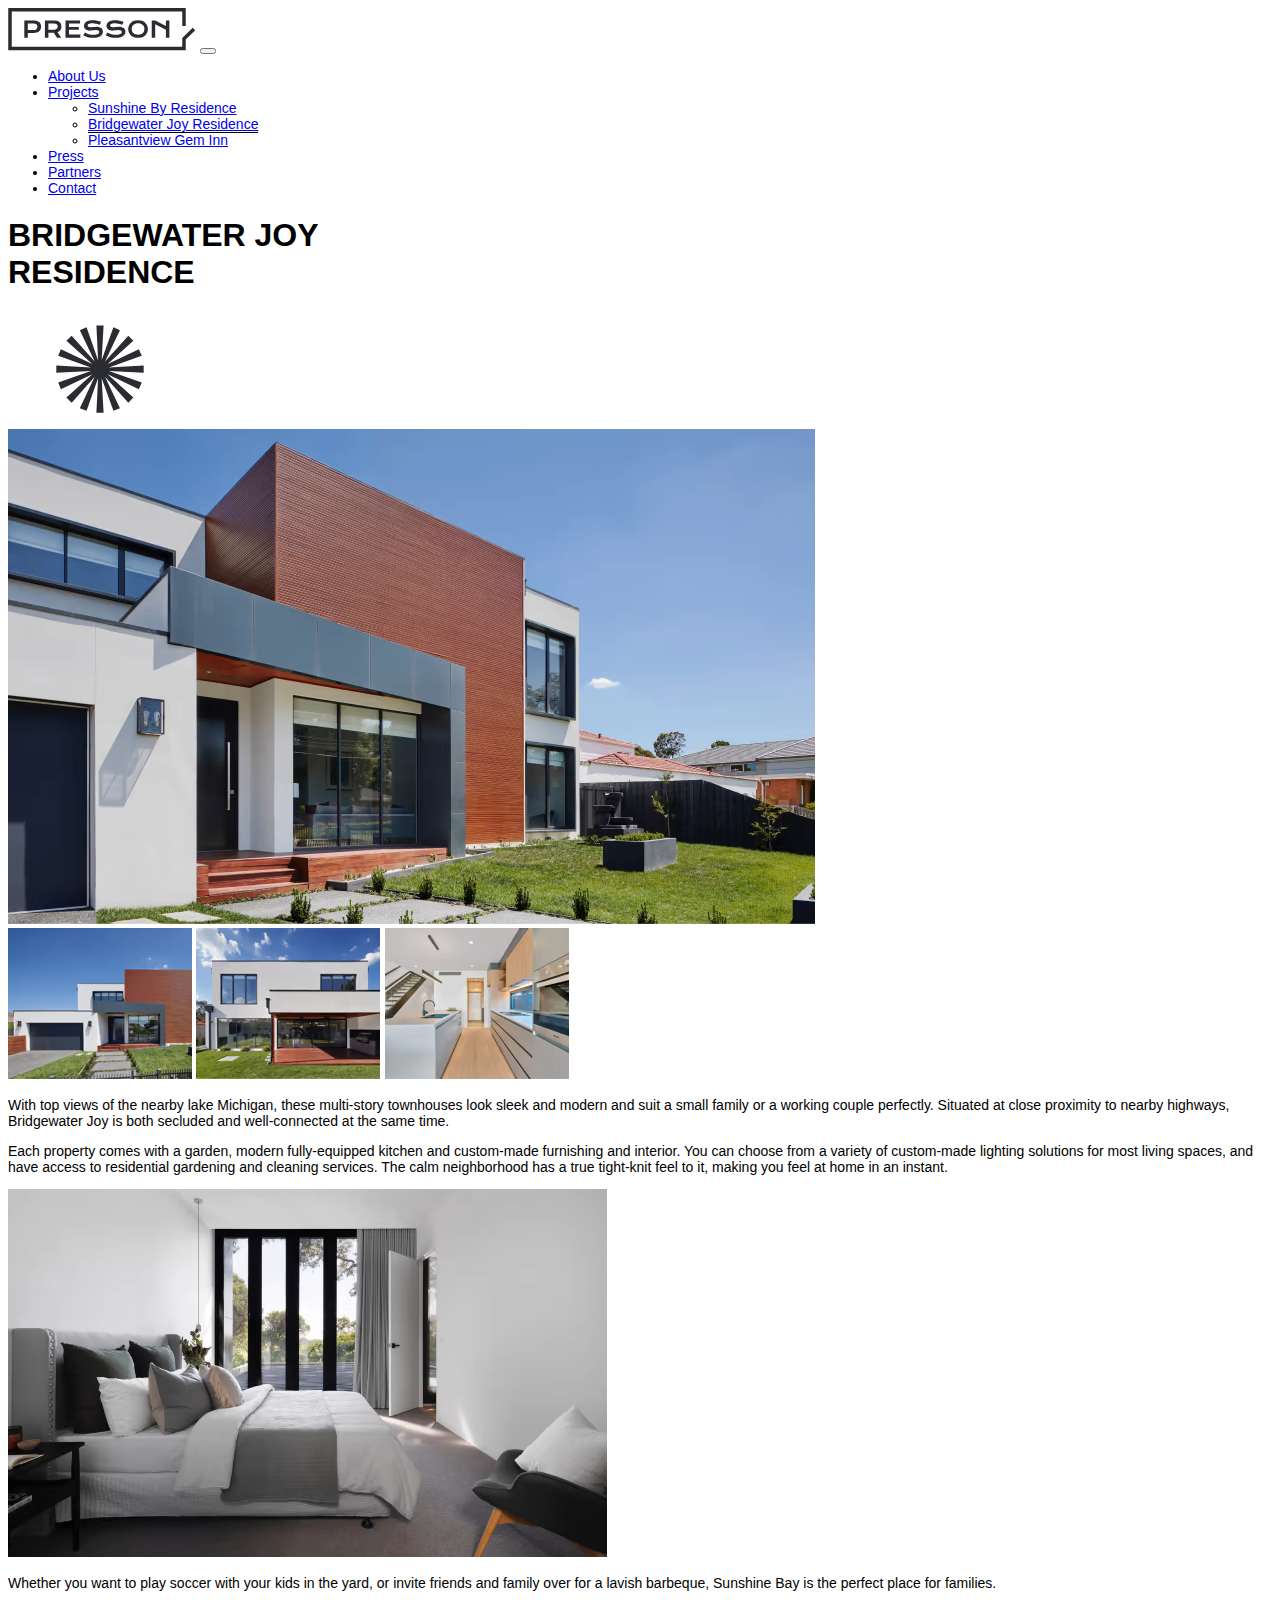
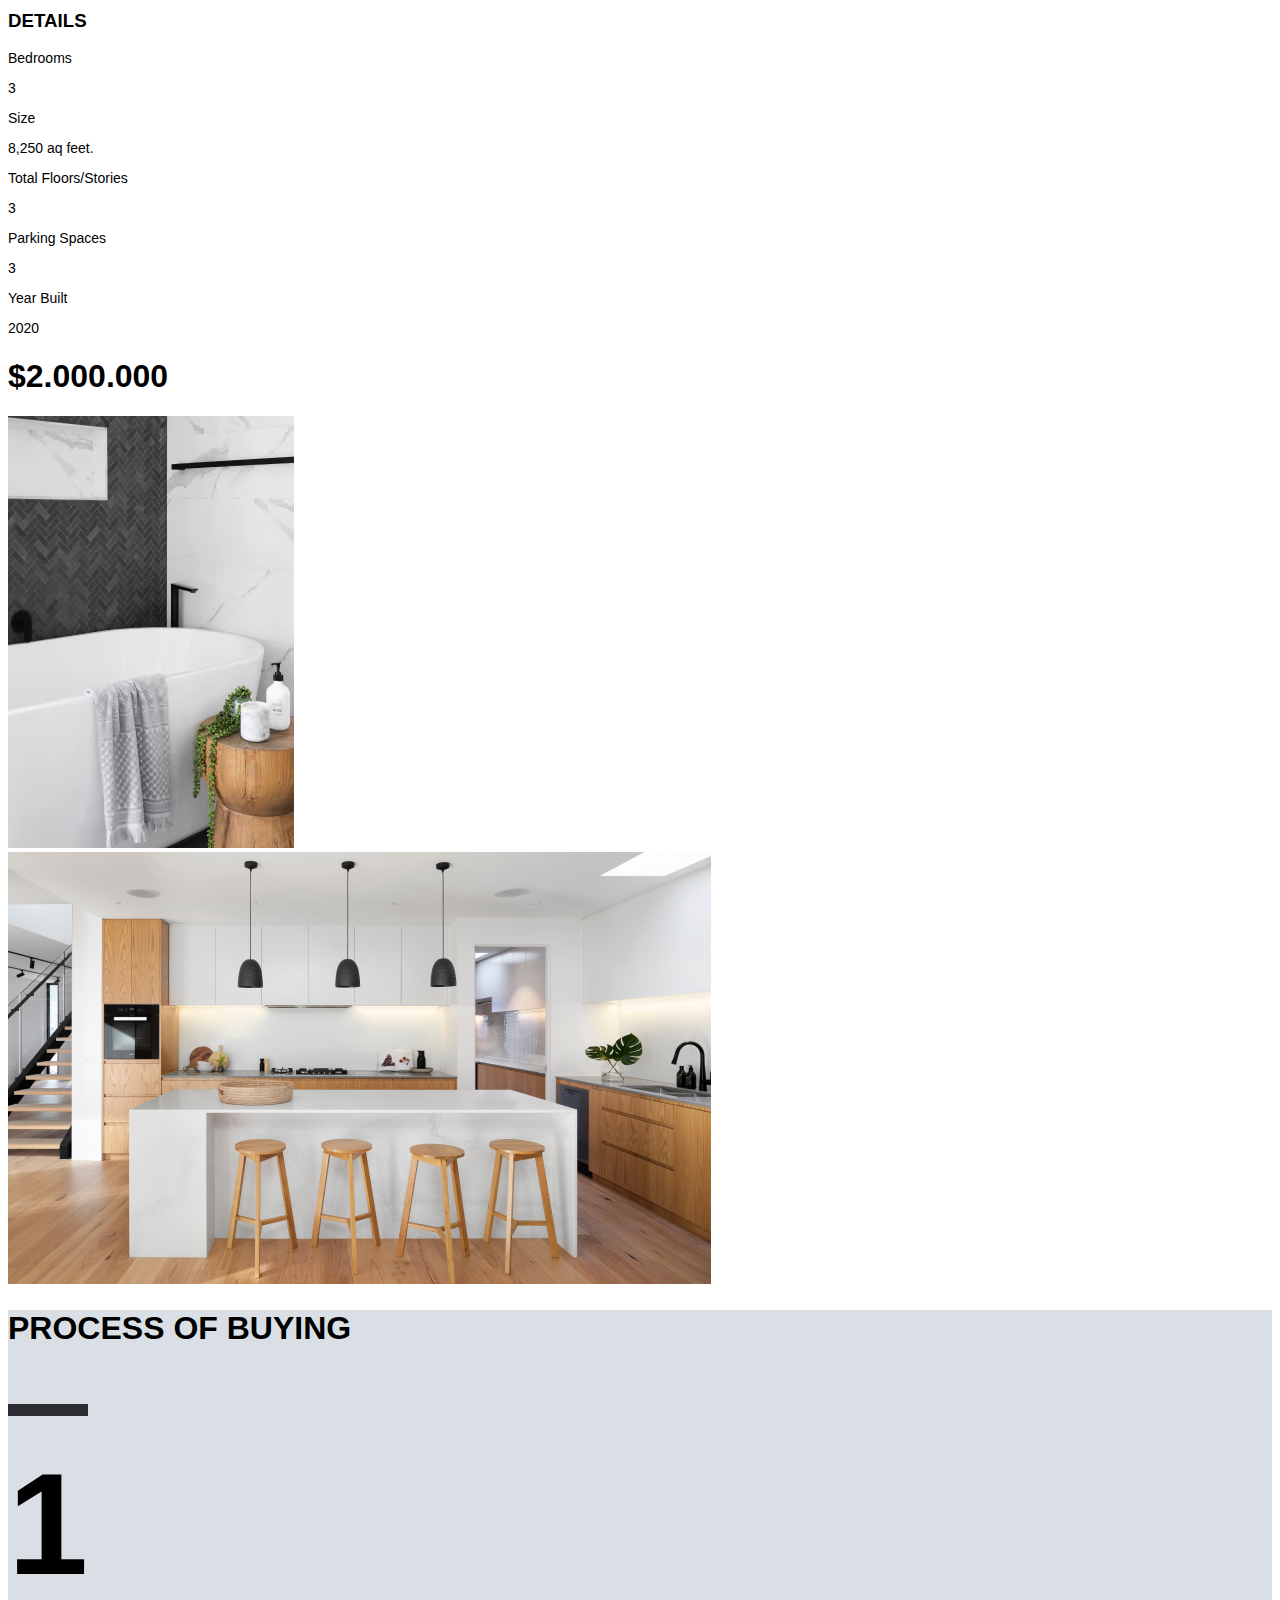
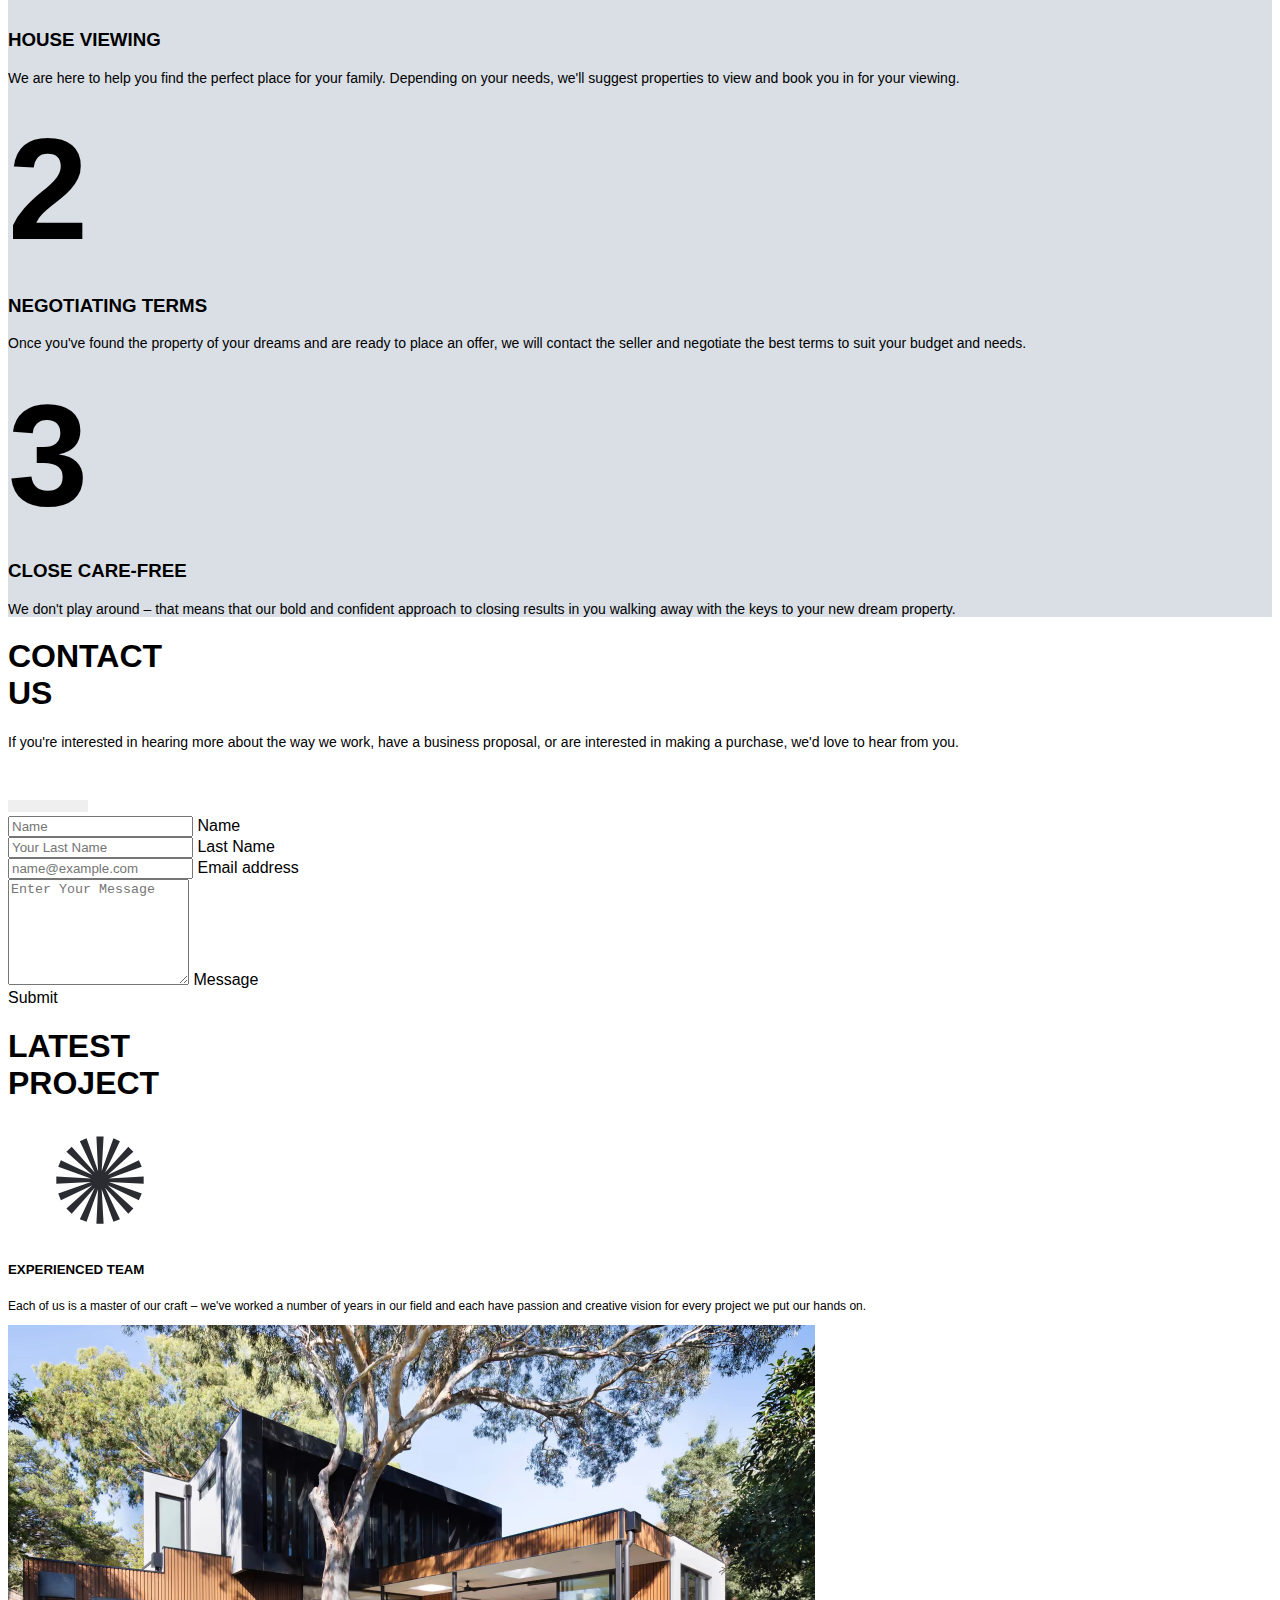
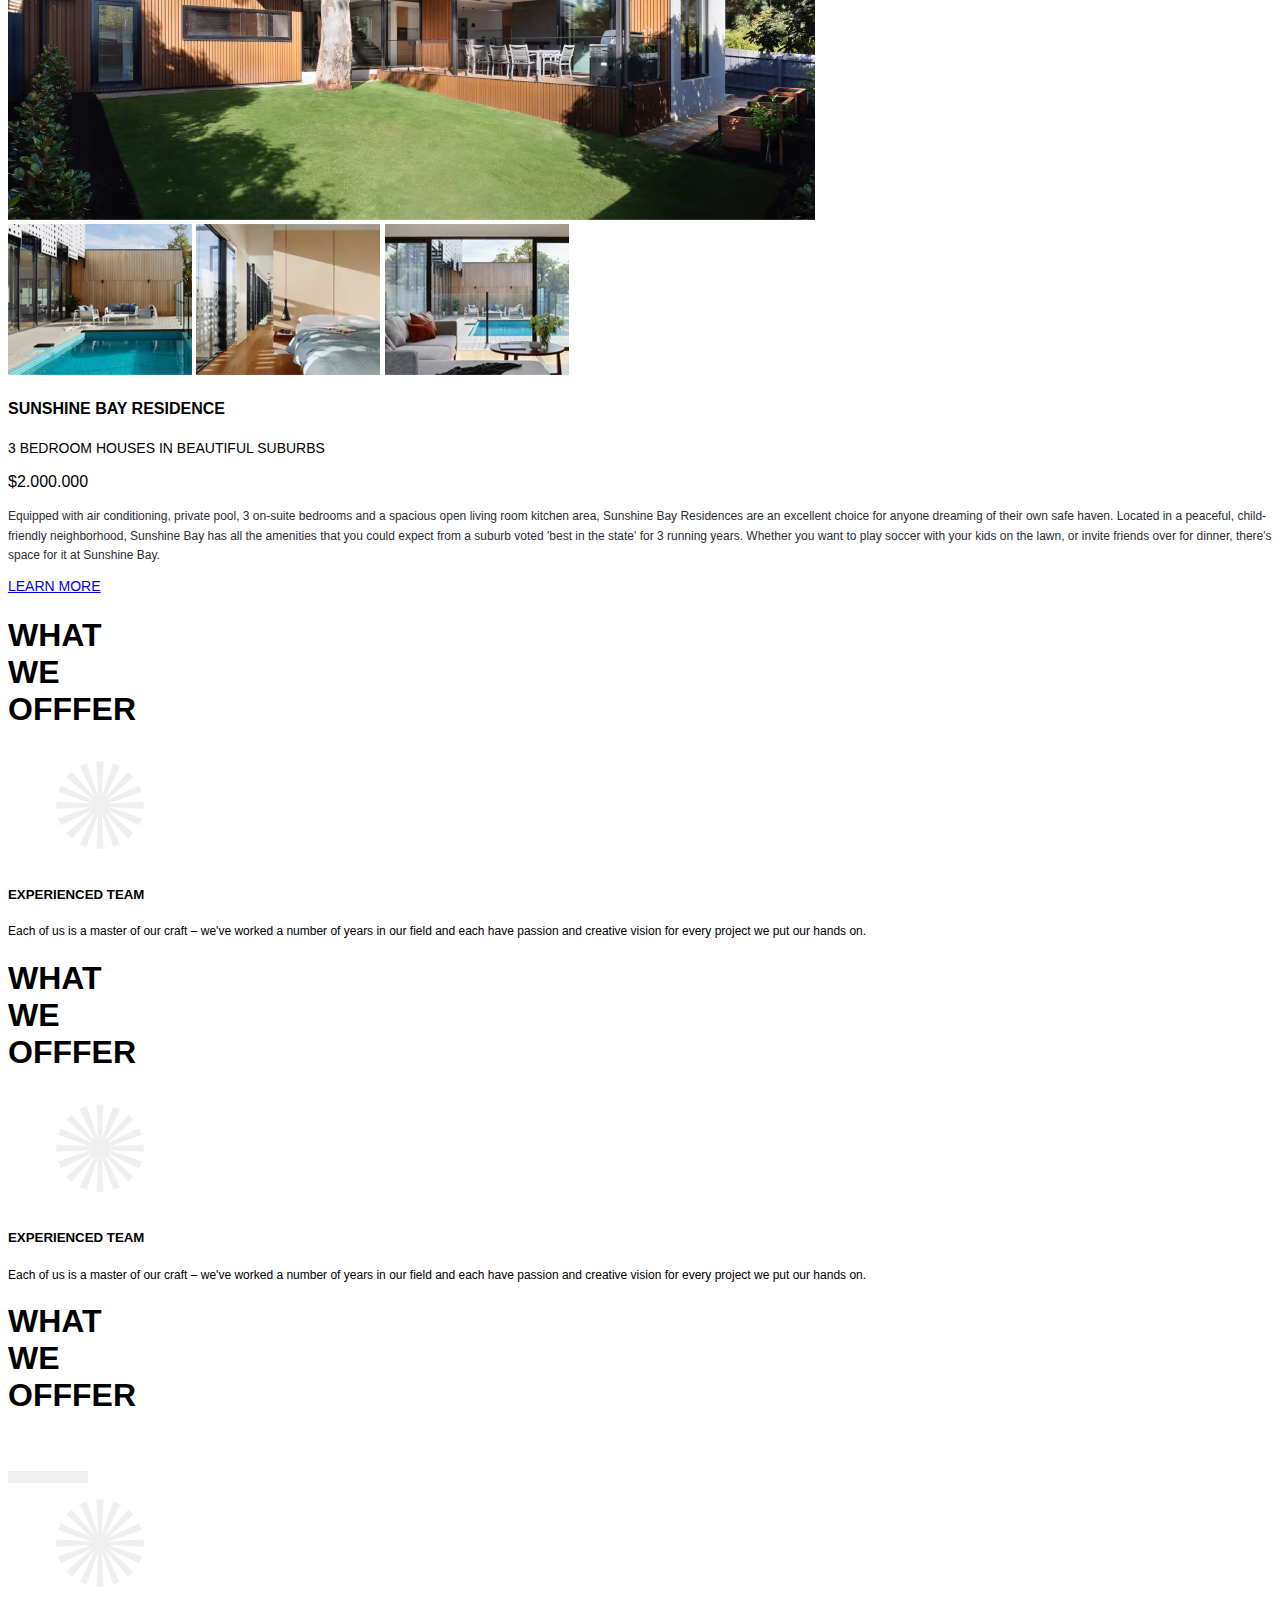
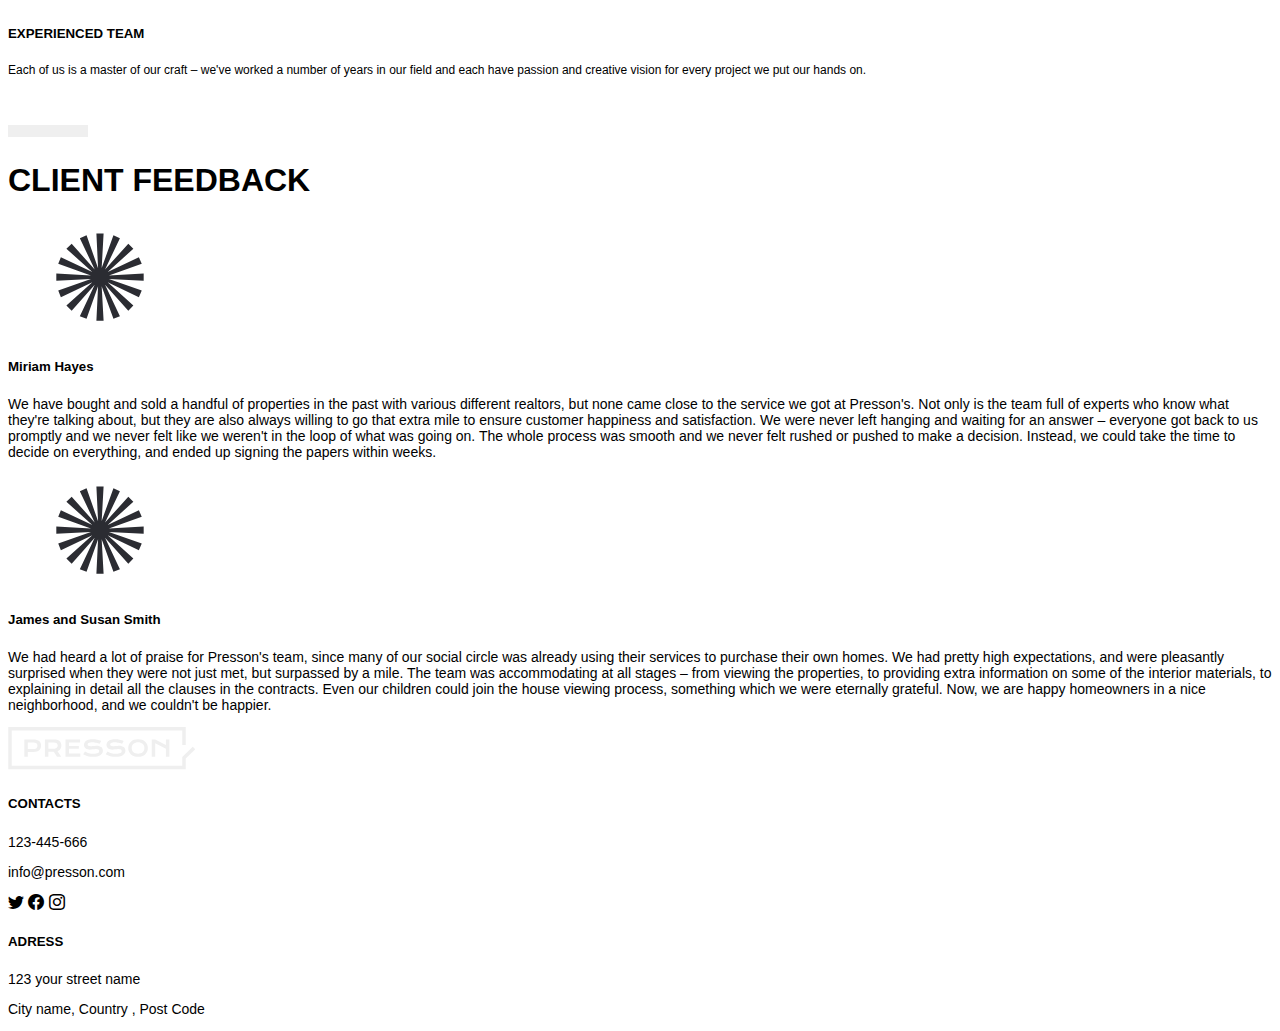
<file: bridgewater.html>
<!doctype html>
<html lang="en">

<head>
    <!-- Required meta tags -->
    <meta charset="utf-8">
    <meta name="viewport" content="width=device-width, initial-scale=1">

    <!-- Bootstrap CSS -->
    <link href="https://cdn.jsdelivr.net/npm/bootstrap@5.1.3/dist/css/bootstrap.min.css" rel="stylesheet"
        integrity="sha384-1BmE4kWBq78iYhFldvKuhfTAU6auU8tT94WrHftjDbrCEXSU1oBoqyl2QvZ6jIW3" crossorigin="anonymous">
    <link rel="stylesheet" href="style.css">
    <link rel="stylesheet" href="https://cdn.jsdelivr.net/npm/bootstrap-icons@1.3.0/font/bootstrap-icons.css">
    <title>Presson | Bridegewater</title>
</head>

<body>

    <!-- navbar -->

    <nav class="navbar navbar-expand-lg navbar-light bg-light text-black p-3 shadow fs-sm fw-bold sticky-top">
        <div class="container-fluid">
            <a class="navbar-brand" href="index.html"><img src="img/navbar-logo.svg" class="img-fluid px-4 py-2"></a>
            <button class="navbar-toggler" type="button" data-bs-toggle="collapse" data-bs-target="#navbarNavDropdown"
                aria-controls="navbarNavDropdown" aria-expanded="false" aria-label="Toggle navigation">
                <span class="navbar-toggler-icon"></span>
            </button>
            <div class="collapse navbar-collapse justify-content-end" id="navbarNavDropdown">
                <ul class="navbar-nav">
                    <li class="nav-item">
                        <a class="nav-link  mx-3" aria-current="page" href="about-us.html">About Us</a>
                    </li>
                    <li class="nav-item dropdown">
                        <a class="nav-link dropdown-toggle mx-3" href="#" id="navbarDropdownMenuLink" role="button"
                            data-bs-toggle="dropdown" aria-expanded="false">
                            Projects
                        </a>
                        <ul class="dropdown-menu" aria-labelledby="navbarDropdownMenuLink">
                            <li><a class="dropdown-item" href="sunshine.html">Sunshine By Residence</a></li>
                            <li><a class="dropdown-item active" href="bridgewater.html">Bridgewater Joy Residence</a>
                            </li>
                            <li><a class="dropdown-item" href="geminn.html">Pleasantview Gem Inn</a></li>
                        </ul>
                    </li>
                    <li class="nav-item">
                        <a class="nav-link mx-3" href="press.html">Press</a>
                    </li>
                    <li class="nav-item">
                        <a class="nav-link mx-3" href="partners.html">Partners</a>
                    </li>
                    <li class="nav-item">
                        <a class="nav-link mx-3 " href="contact-us.html">Contact</a>
                    </li>
                </ul>
            </div>
        </div>
    </nav>









    <!-- latest projects  -->

    <section class="latest-projects p-5 text-sm-center text-lg-start ">
        <div class="container">
            <div class="row">
                <div class="col-md">
                    <h1 class="w-100 p-5 fw-bolder text-dark ">BRIDGEWATER JOY <br>RESIDENCE</h1>
                </div>
                <div class="col-md d-flex justify-content-end">
                    <img src="img/star-dark.svg" class="m-auto">

                </div>
            </div>

            <div class=" row text-center p-0 ">
                <div class=" col-md-8 pt-4">
                    <img src="img/water-1.avif" class="w-100">

                </div>
                <div class="col-md-4 text-md-center text-lg-start ">
                    <img src="img/water-2.avif" class="my-2">
                    <img src="img/water-3.avif" class="my-2   ">
                    <img src="img/water-4.avif" class="my-2  ">
                </div>
            </div>



            <div class="row pt-5">
                <div class="col-sm">
                    <p class="text-secondary fs-sm w-75">
                        With top views of the nearby lake Michigan, these multi-story townhouses look sleek and modern
                        and suit a small family
                        or a working couple perfectly. Situated at close proximity to nearby highways, Bridgewater Joy
                        is both secluded and
                        well-connected at the same time.
                    </p>
                </div>
                <div class="col-sm">
                    <p class="text-secondary fs-sm">
                        Each property comes with a garden, modern fully-equipped kitchen and custom-made furnishing and
                        interior. You can choose
                        from a variety of custom-made lighting solutions for most living spaces, and have access to
                        residential gardening and
                        cleaning services. The calm neighborhood has a true tight-knit feel to it, making you feel at
                        home in an instant.
                    </p>
                </div>
            </div>

            <div class="row my-5">
                <div class="col-md-8">
                    <img src="img/home-10.avif" class="img-fluid ">
                    <p class="my-5 pt-5 fs-sm text-secondary">Whether you want to play soccer with your kids in the
                        yard, or
                        invite friends and family over for a lavish barbeque,
                        Sunshine Bay is the perfect place for families.</p>
                </div>
                <div class="col-md-4">
                    <h3 class="mb-3">DETAILS</h3>
                    <p class="fs-sm">Bedrooms</p>
                    <p class="fs-sm fw-bold">3</p>
                    <p class="fs-sm">Size</p>
                    <p class="fs-sm fw-bold">8,250 aq feet.</p>
                    <p class="fs-sm">Total Floors/Stories</p>
                    <p class="fs-sm fw-bold">3</p>
                    <p class="fs-sm">Parking Spaces</p>
                    <p class="fs-sm fw-bold">3</p>
                    <p class="fs-sm">Year Built</p>
                    <p class="fs-sm fw-bold">2020</p>
                    <h1 class="my-5 pt-1 text-secondary">$2.000.000</h1>
                </div>
            </div>

            <div class="row">
                <div class="col-md-4">
                    <div class="ps-5">
                        <img src="img/home-11.avif" class="my-3">
                    </div>
                </div>
                <div class="col-md-8">
                    <div class="">
                        <img src="img/home-12.webp" class="my-3 img-fluid">
                    </div>
                </div>
            </div>


        </div>
    </section>





    <!-- buying precess -->

    <section class="buying p-5" style="background-color: #D9DFE5;">
        <div class="container">
            <div class="row">
                <div class="col-md p-5">
                    <h1>PROCESS
                        OF BUYING</h1>
                    <img src="img/dash-dark.svg" class="pt-5 mt-5">
                </div>
                <div class="col-md">
                    <div class="d-flex">
                        <div>
                            <h1 class="me-2">
                                <span class="d-inline-block"
                                    style="font-size: 144px;display: inline-block;text-align: center;">1</span>
                            </h1>
                        </div>
                        <div class="my-auto">
                            <h3 class="fw-bold">HOUSE VIEWING</h3>
                            <p class="fs-sm text-secondary">We are here to help you find the perfect place for your
                                family. Depending
                                on your needs,
                                we'll suggest properties to
                                view and book you in for your viewing.</p>
                        </div>
                    </div>

                    <div class="d-flex">
                        <div>
                            <h1 class="me-2">
                                <span class="d-inline-block"
                                    style="font-size: 144px;display: inline-block;text-align: center;">2</span>
                            </h1>
                        </div>
                        <div class="my-auto">
                            <h3 class="fw-bold">NEGOTIATING TERMS</h3>
                            <p class="fs-sm text-secondary">Once you've found the property of your dreams and are ready
                                to place an offer, we will contact the seller and negotiate
                                the best terms to suit your budget and needs.</p>
                        </div>
                    </div>

                    <div class="d-flex">
                        <div class="">
                            <h1 class="me-2">
                                <span class="d-inline-block"
                                    style="font-size: 144px;display: inline-block;text-align: center;">3</span>
                            </h1>
                        </div>
                        <div class="my-auto">
                            <h3 class="fw-bold">CLOSE CARE-FREE</h3>
                            <p class="fs-sm text-secondary">We don't play around – that means that our bold and
                                confident approach to closing results in you walking away with the
                                keys to your new dream property.</p>
                        </div>
                    </div>
                </div>
            </div>
        </div>
    </section>






    <!-- contact-us -->

    <section class="contact p-5 bg-dark text-light">
        <div class="container">
            <div class="row">
                <div class="col-md">
                    <h1 class="fw-bold">CONTACT <br> US</h1>
                    <p class="text-secondary fs-sm">If you're interested in hearing more about the way we work, have a
                        business proposal, or are
                        interested in making a
                        purchase, we'd love to hear from you.</p>
                    <img src="img/dash-white.svg" class="pt-5 my-5">
                </div>

                <div class="col-md text-dark">
                    <div class="form-floating mb-3">
                        <input type="email" class="form-control" id="floatingInput" placeholder="Name">
                        <label for="floatingInput">Name</label>
                    </div>
                    <div class="form-floating mb-3">
                        <input type="password" class="form-control" id="floatingPassword" placeholder="Your Last Name">
                        <label for="floatingPassword">Last Name</label>
                    </div>
                    <div class="form-floating mb-3">
                        <input type="email" class="form-control" id="floatingInput" placeholder="name@example.com">
                        <label for="floatingInput">Email address</label>
                    </div>
                    <div class="form-floating">
                        <textarea class="form-control" placeholder="Enter Your Message" id="floatingTextarea2"
                            style="height: 100px"></textarea>
                        <label for="floatingTextarea2">Message</label>
                    </div>
                </div>
                <div class="col-12 d-flex justify-content-end my-3">
                    <a class="btn btn-light text-dark px-5 py-2" type="submit">Submit</a>
                </div>
            </div>
        </div>
    </section>



    <!-- latest projects  -->

    <section class="latest-projects p-5 text-sm-center text-lg-start">
        <div class="container">
            <div class="row">
                <div class="col-md">
                    <h1 class="w-25 p-5 fw-bolder text-sm-center text-dark ">LATEST <br>PROJECT</h1>
                </div>
                <div class="col-md d-flex">
                    <img src="img/star-dark.svg" class="img-fluid w-25">
                    <div>
                        <h5 class="fw-bold my-3 pt-5 text-sm-center text-lg-start">EXPERIENCED TEAM
                        </h5>
                        <p class="fs-sm " style="font-size: 12px;">Each of us is a master of our craft – we've
                            worked a
                            number of years in our
                            field
                            and each have
                            passion and creative
                            vision for every project we put our hands on.</p>
                    </div>
                </div>
            </div>

            <div class="row text-center p-0">
                <div class="col-md-8 pt-4">
                    <img src="img/home-1.avif" class="w-100">

                </div>
                <div class="col-md-4 text-md-center text-lg-start ">
                    <img src="img/home-2.avif" class="my-2 img-fluid ">
                    <img src="img/home-3.avif" class="my-2 img-fluid  ">
                    <img src="img/home-4.webp" class="my-2 img-fluid  ">
                </div>
            </div>



            <div class="row pt-5">
                <div class="col-sm">
                    <h4 class="fw-bold">SUNSHINE BAY RESIDENCE</h4>
                    <span class="fs-sm text-secondary">3 BEDROOM HOUSES IN BEAUTIFUL SUBURBS</span>
                    <p class="pt-5 mt-5 fw-bold fs-1 text-secondary">$2.000.000
                    </p>
                </div>
                <div class="col-sm">
                    <p class="fs-sm " style="color:#2B2C32; font-size: 12px; line-height: 1.2rem;">
                        Equipped with air conditioning, private pool, 3 on-suite bedrooms and a spacious open living
                        room kitchen area, Sunshine
                        Bay Residences are an excellent choice for anyone dreaming of their own safe haven. Located in a
                        peaceful,
                        child-friendly neighborhood, Sunshine Bay has all the amenities that you could expect from a
                        suburb voted 'best in the
                        state' for 3 running years. Whether you want to play soccer with your kids on the lawn, or
                        invite friends over for
                        dinner, there's space for it at Sunshine Bay.
                    </p>
                    <a href="#" class="btn btn-lg btn-secondary px-5 py-2 rounded-0 mt-5 fs-sm">LEARN MORE</a>
                </div>
            </div>
        </div>
    </section>


    <!-- offer -->

    <section class="offer p-5 bg-dark text-light">
        <div class="container">
            <div class="row">
                <div class="col-md">
                    <h1 class="w-25 pt-5 fw-bolder text-light">WHAT <br> WE <br> OFFFER</h1>
                </div>
                <div class="col-md d-flex">
                    <img src="img/star-white.svg" class="img-fluid w-25">
                    <div>
                        <h5 class="fw-bold my-3 pt-5">EXPERIENCED TEAM
                        </h5>
                        <p class="fs-sm" style="font-size: 12px;">Each of us is a master of our craft – we've worked a
                            number of years in our
                            field
                            and each have
                            passion and creative
                            vision for every project we put our hands on.</p>
                    </div>
                </div>
            </div>

            <div class="row">
                <div class="col-md">
                    <h1 class="w-25 p-5 fw-bolder text-sm-center text-dark d-none">WHAT <br> WE <br> OFFFER</h1>
                </div>
                <div class="col-md d-flex">
                    <img src="img/star-white.svg" class="img-fluid w-25">
                    <div>
                        <h5 class="fw-bold my-3 pt-5">EXPERIENCED TEAM
                        </h5>
                        <p class="fs-sm" style="font-size: 12px;">Each of us is a master of our craft – we've worked a
                            number of years in our
                            field
                            and each have
                            passion and creative
                            vision for every project we put our hands on.</p>
                    </div>
                </div>
            </div>
            <div class="row">
                <div class="col-md">
                    <h1 class="w-25 p-5 fw-bolder text-sm-center text-dark d-none">WHAT <br> WE <br> OFFFER</h1>
                    <img src="img/dash-white.svg " class="img-fluid d-none  d-lg-block">
                </div>
                <div class="col-md d-flex">
                    <img src="img/star-white.svg" class="img-fluid w-25">
                    <div>
                        <h5 class="fw-bold my-3 pt-5">EXPERIENCED TEAM
                        </h5>

                        <p class="fs-sm" style="font-size: 12px;">Each of us is a master of our craft – we've worked a
                            number of years in our
                            field
                            and each have
                            passion and creative
                            vision for every project we put our hands on.</p>
                        <img src="img/dash-white.svg " class="img-fluid d-none d-sm-block d-md-block d-lg-none ">
                    </div>
                </div>
            </div>

        </div>
    </section>


    <!-- feedback -->

    <section class="feed-back p-5 bg-light text-dark">
        <div class="container">
            <h1 class="fw-bold text-center">CLIENT FEEDBACK</h1>

            <div class="row my-5">
                <div class="col-md p-0 m-0 d-flex">
                    <div>
                        <img src="img/star-dark.svg" class="">
                    </div>
                    <div>
                        <h5 class="fw-bold">Miriam Hayes</h5>
                        <p class="fs-sm">We have bought and sold a handful of properties in the past with various
                            different realtors, but none came close to the
                            service we got at Presson's. Not only is the team full of experts who know what they're
                            talking about, but they are also
                            always willing to go that extra mile to ensure customer happiness and satisfaction. We were
                            never left hanging and
                            waiting for an answer – everyone got back to us promptly and we never felt like we weren't
                            in the loop of what was going
                            on. The whole process was smooth and we never felt rushed or pushed to make a decision.
                            Instead, we could take the time
                            to decide on everything, and ended up signing the papers within weeks.</p>
                    </div>
                </div>
                <div class="col-md p-0 m-0 d-flex my-sm-5 my-lg-0">
                    <div>
                        <img src="img/star-dark.svg" class="">
                    </div>
                    <div class="">
                        <h5 class="fw-bold ">James and Susan Smith</h5>
                        <p class="fs-sm">We had heard a lot of praise for Presson's team, since many of our social
                            circle was already using their services to
                            purchase their own homes. We had pretty high expectations, and were pleasantly surprised
                            when they were not just met,
                            but surpassed by a mile. The team was accommodating at all stages – from viewing the
                            properties, to providing extra
                            information on some of the interior materials, to explaining in detail all the clauses in
                            the contracts. Even our
                            children could join the house viewing process, something which we were eternally grateful.
                            Now, we are happy homeowners
                            in a nice neighborhood, and we couldn't be happier.</p>
                    </div>
                </div>
            </div>
        </div>
    </section>


    <!-- footer -->

    <footer class="footer p-5 bg-dark text-light text-center">
        <div class="container">
            <div class="row">
                <div class="col-md my-5">
                    <img src="img/logo.svg" alt="">
                </div>
                <div class="col-md my-5">
                    <h5 class="fw-bold">CONTACTS</h5>
                    <p class="fs-sm">123-445-666</p>
                    <p class="fs-sm">info@presson.com</p>
                    <i class="bi bi-twitter h4 mx-3 text-light"></i>
                    <i class="bi bi-facebook h4 mx-3 text-light"></i>
                    <i class="bi bi-instagram h4 mx-3 text-light"></i>
                </div>
                <div class="col-md my-5">
                    <h5 class="fw-bold">ADRESS</h5>
                    <p class="fs-sm">123 your street name</p>
                    <p class="fs-sm">City name, Country , Post Code</p>
                </div>
            </div>
        </div>
    </footer>


    <script src="https://cdn.jsdelivr.net/npm/bootstrap@5.1.3/dist/js/bootstrap.bundle.min.js"
        integrity="sha384-ka7Sk0Gln4gmtz2MlQnikT1wXgYsOg+OMhuP+IlRH9sENBO0LRn5q+8nbTov4+1p"
        crossorigin="anonymous"></script>


</body>

</html>
</file>
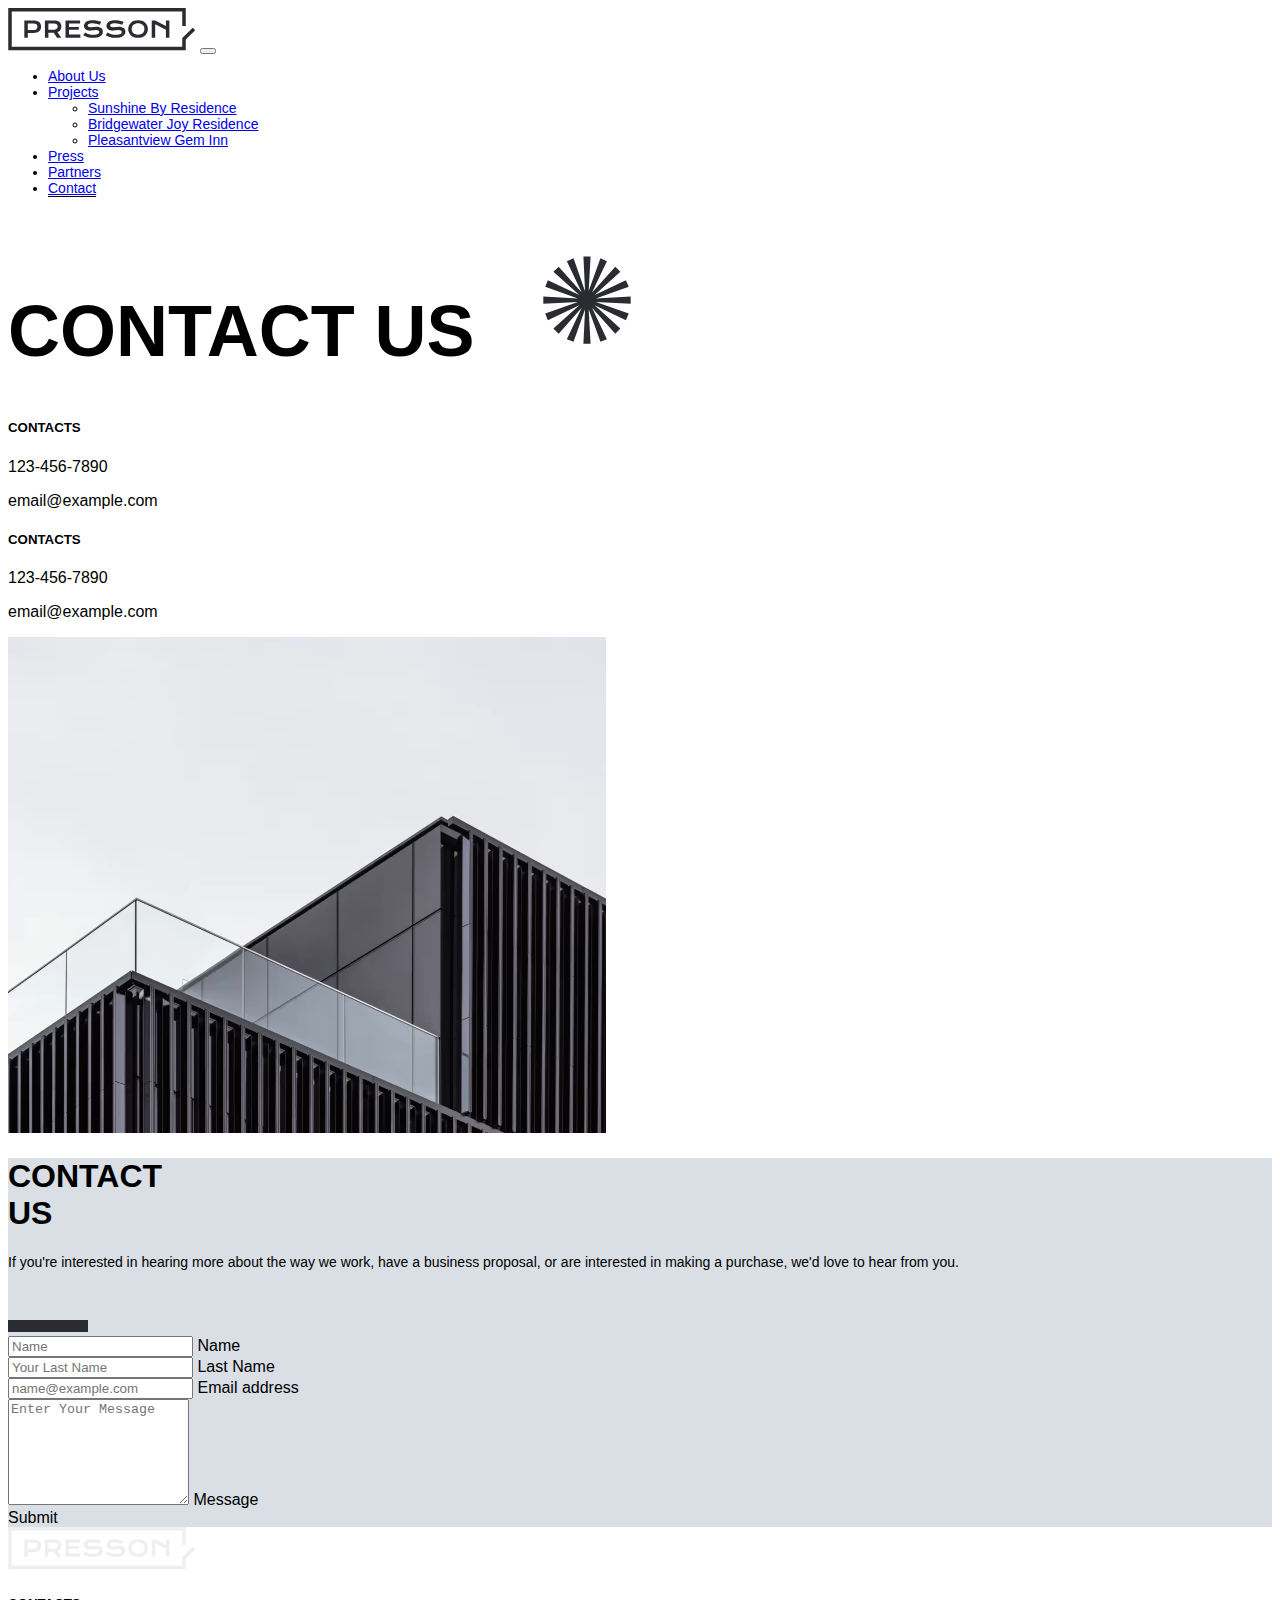
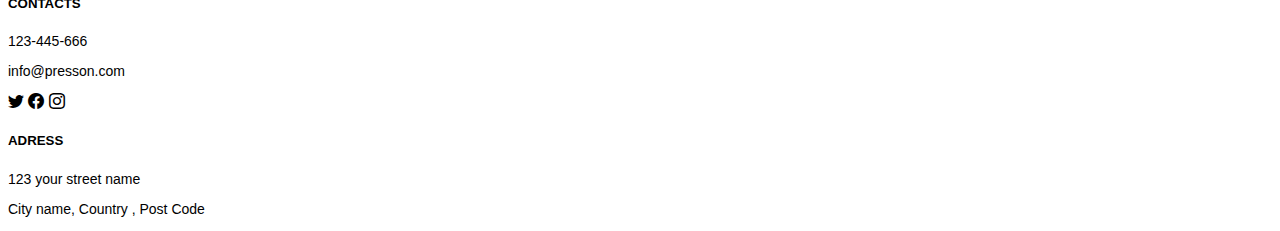
<file: contact-us.html>
<!doctype html>
<html lang="en">

<head>
    <!-- Required meta tags -->
    <meta charset="utf-8">
    <meta name="viewport" content="width=device-width, initial-scale=1">

    <!-- Bootstrap CSS -->
    <link href="https://cdn.jsdelivr.net/npm/bootstrap@5.1.3/dist/css/bootstrap.min.css" rel="stylesheet"
        integrity="sha384-1BmE4kWBq78iYhFldvKuhfTAU6auU8tT94WrHftjDbrCEXSU1oBoqyl2QvZ6jIW3" crossorigin="anonymous">
    <link rel="stylesheet" href="style.css">
    <link rel="stylesheet" href="https://cdn.jsdelivr.net/npm/bootstrap-icons@1.3.0/font/bootstrap-icons.css">
    <title>Presson | About Us</title>
</head>

<body>

    <!-- navbar -->

    <nav class="navbar navbar-expand-lg navbar-light bg-light text-black p-3 shadow fs-sm fw-bold sticky-top">
        <div class="container-fluid">
            <a class="navbar-brand" href="index.html"><img src="img/navbar-logo.svg" class="img-fluid px-4 py-2"></a>
            <button class="navbar-toggler" type="button" data-bs-toggle="collapse" data-bs-target="#navbarNavDropdown"
                aria-controls="navbarNavDropdown" aria-expanded="false" aria-label="Toggle navigation">
                <span class="navbar-toggler-icon"></span>
            </button>
            <div class="collapse navbar-collapse justify-content-end" id="navbarNavDropdown">
                <ul class="navbar-nav">
                    <li class="nav-item">
                        <a class="nav-link  mx-3" aria-current="page" href="about-us.html">About Us</a>
                    </li>
                    <li class="nav-item dropdown">
                        <a class="nav-link dropdown-toggle mx-3" href="#" id="navbarDropdownMenuLink" role="button"
                            data-bs-toggle="dropdown" aria-expanded="false">
                            Projects
                        </a>
                        <ul class="dropdown-menu" aria-labelledby="navbarDropdownMenuLink">
                            <li><a class="dropdown-item" href="sunshine.html">Sunshine By Residence</a></li>
                            <li><a class="dropdown-item" href="bridgewater.html">Bridgewater Joy Residence</a></li>
                            <li><a class="dropdown-item" href="geminn.html">Pleasantview Gem Inn</a></li>
                        </ul>
                    </li>
                    <li class="nav-item">
                        <a class="nav-link mx-3" href="press.html">Press</a>
                    </li>
                    <li class="nav-item">
                        <a class="nav-link mx-3" href="partners.html">Partners</a>
                    </li>
                    <li class="nav-item">
                        <a class="nav-link mx-3 active" href="contact-us.html">Contact</a>
                    </li>
                </ul>
            </div>
        </div>
    </nav>


    <!-- home banner -->

    <section class="about-us-banner p-5 position-relative text-center">
        <div class="container">
            <h1 class="fw-bold" style="font-size: 72px;">CONTACT US
                <img src="img/star-dark.svg">
            </h1>
            <div class="row my-5">
                <div class="col-md-2 text-start my-3 text-sm-center">
                    <h5 class="fw-bold">CONTACTS</h5>
                    <p class="text-secondary my-2">123-456-7890</p>
                    <p class="text-secondary my-2">email@example.com</p>
                </div>
                <div class="col-md-2 text-start my-3 text-sm-center">
                    <h5 class="fw-bold">CONTACTS</h5>
                    <p class="text-secondary my-2">123-456-7890</p>
                    <p class="text-secondary my-2">email@example.com</p>
                </div>
                <div class="col-md-8">
                    <img src="img/contact.avif" class="img-fluid h-50 w-100">
                </div>
            </div>
        </div>
    </section>









    <!-- contact-us -->

    <section class="contact p-5" style="background: #d9dfe5;">
        <div class="container">
            <div class="row">
                <div class="col-md">
                    <h1 class="fw-bold">CONTACT <br> US</h1>
                    <p class="text-secondary fs-sm">If you're interested in hearing more about the way we work, have a
                        business proposal, or are
                        interested in making a
                        purchase, we'd love to hear from you.</p>
                    <img src="img/dash-dark.svg" class="pt-5 my-5">
                </div>

                <div class="col-md">
                    <div class="form-floating mb-3">
                        <input type="email" class="form-control" id="floatingInput" placeholder="Name">
                        <label for="floatingInput">Name</label>
                    </div>
                    <div class="form-floating mb-3">
                        <input type="password" class="form-control" id="floatingPassword" placeholder="Your Last Name">
                        <label for="floatingPassword">Last Name</label>
                    </div>
                    <div class="form-floating mb-3">
                        <input type="email" class="form-control" id="floatingInput" placeholder="name@example.com">
                        <label for="floatingInput">Email address</label>
                    </div>
                    <div class="form-floating">
                        <textarea class="form-control" placeholder="Enter Your Message" id="floatingTextarea2"
                            style="height: 100px"></textarea>
                        <label for="floatingTextarea2">Message</label>
                    </div>
                </div>
                <div class="col-12 d-flex justify-content-end my-3">
                    <a class="btn btn-secondary px-5 py-2" type="submit">Submit</a>
                </div>
            </div>
        </div>
    </section>


    <!-- footer -->

    <footer class="footer p-5 bg-dark text-light text-center">
        <div class="container">
            <div class="row">
                <div class="col-md my-5">
                    <img src="img/logo.svg" alt="">
                </div>
                <div class="col-md my-5">
                    <h5 class="fw-bold">CONTACTS</h5>
                    <p class="fs-sm">123-445-666</p>
                    <p class="fs-sm">info@presson.com</p>
                    <i class="bi bi-twitter h4 mx-3 text-light"></i>
                    <i class="bi bi-facebook h4 mx-3 text-light"></i>
                    <i class="bi bi-instagram h4 mx-3 text-light"></i>
                </div>
                <div class="col-md my-5">
                    <h5 class="fw-bold">ADRESS</h5>
                    <p class="fs-sm">123 your street name</p>
                    <p class="fs-sm">City name, Country , Post Code</p>
                </div>
            </div>
        </div>
    </footer>


    <script src="https://cdn.jsdelivr.net/npm/bootstrap@5.1.3/dist/js/bootstrap.bundle.min.js"
        integrity="sha384-ka7Sk0Gln4gmtz2MlQnikT1wXgYsOg+OMhuP+IlRH9sENBO0LRn5q+8nbTov4+1p"
        crossorigin="anonymous"></script>


</body>

</html>
</file>
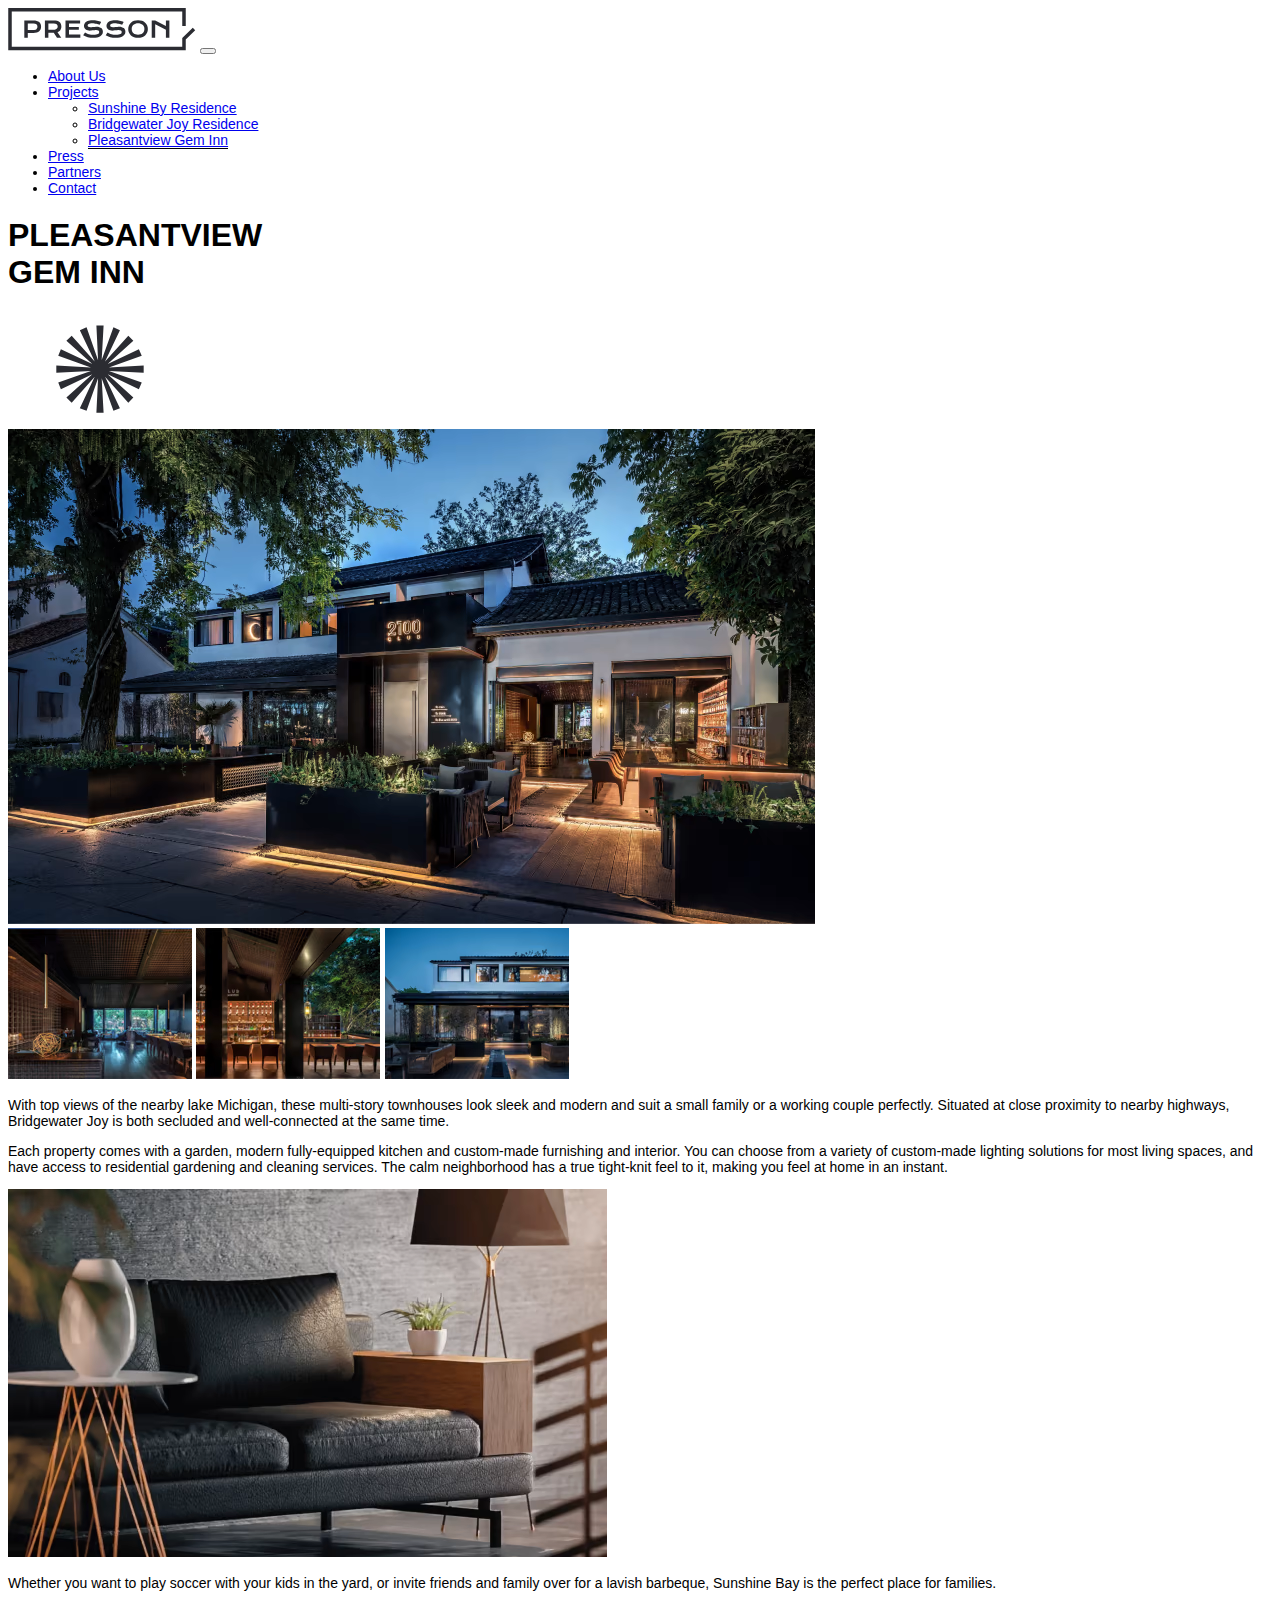
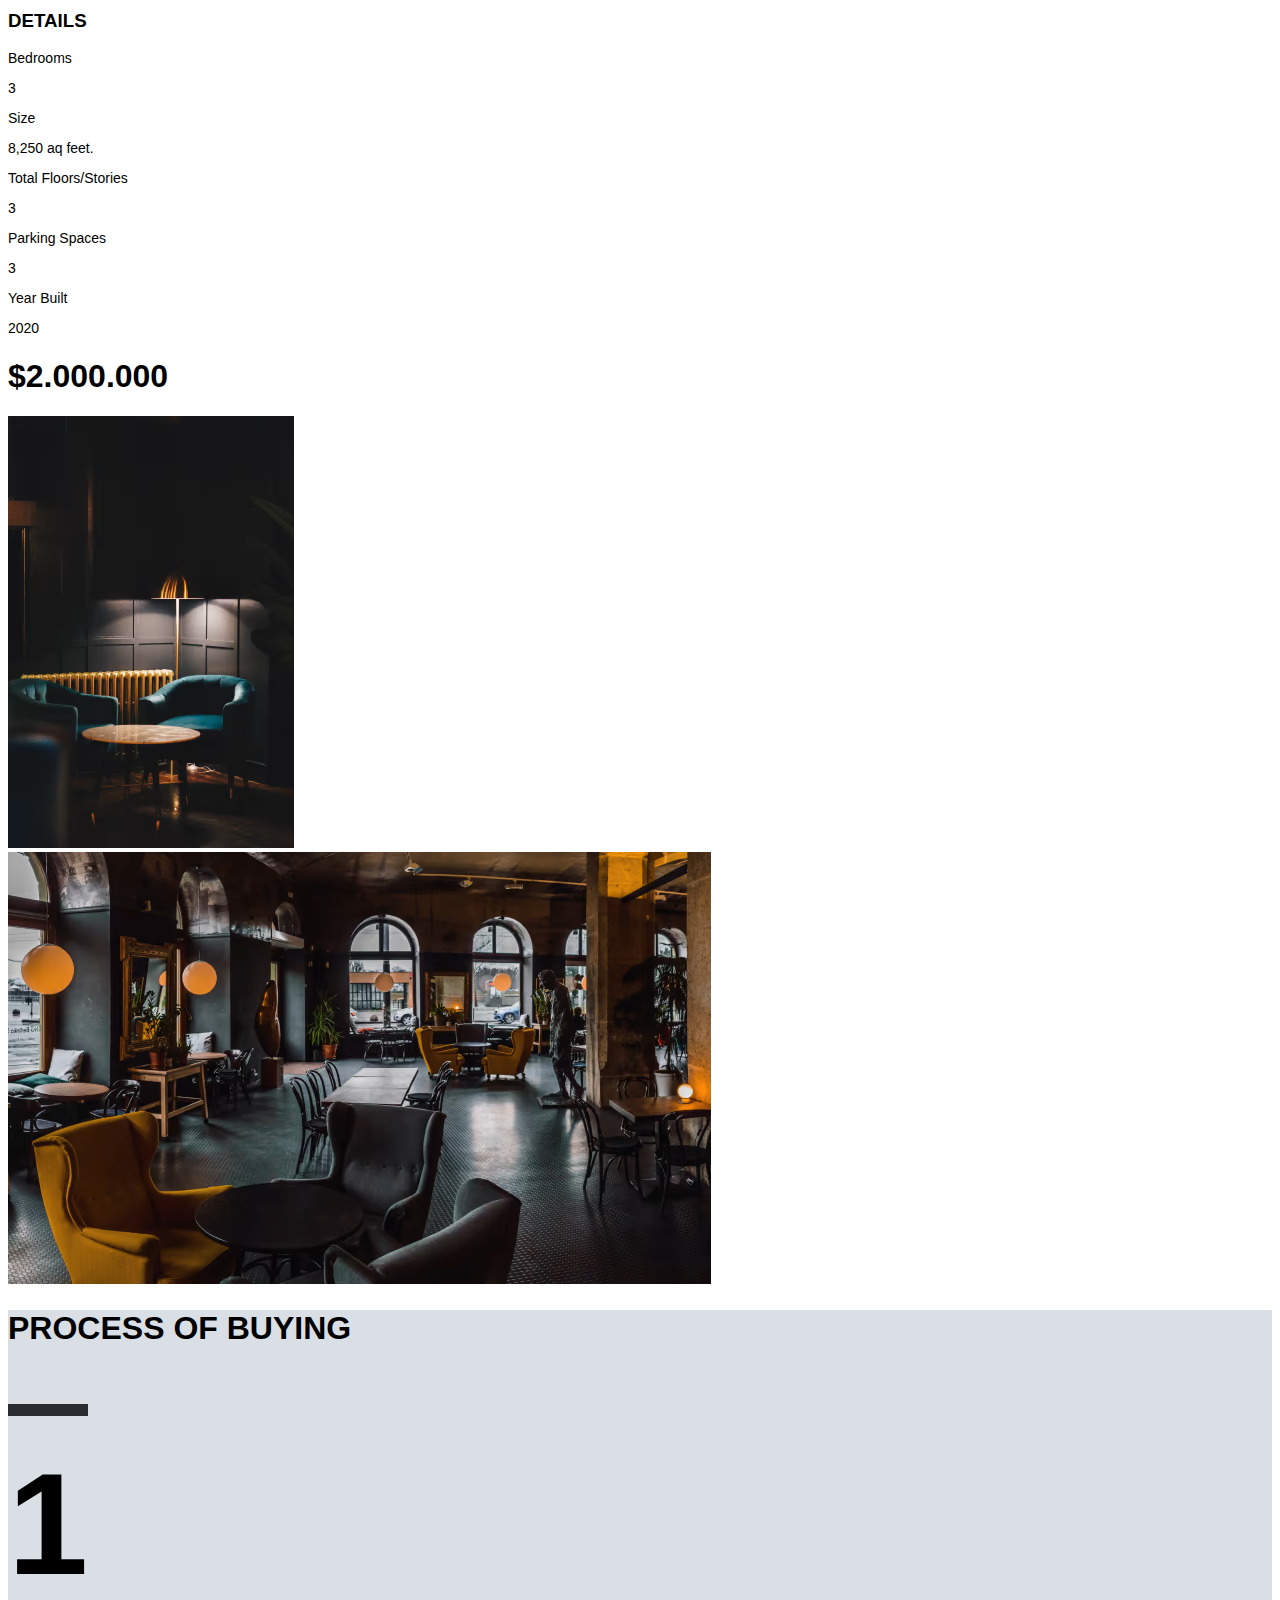
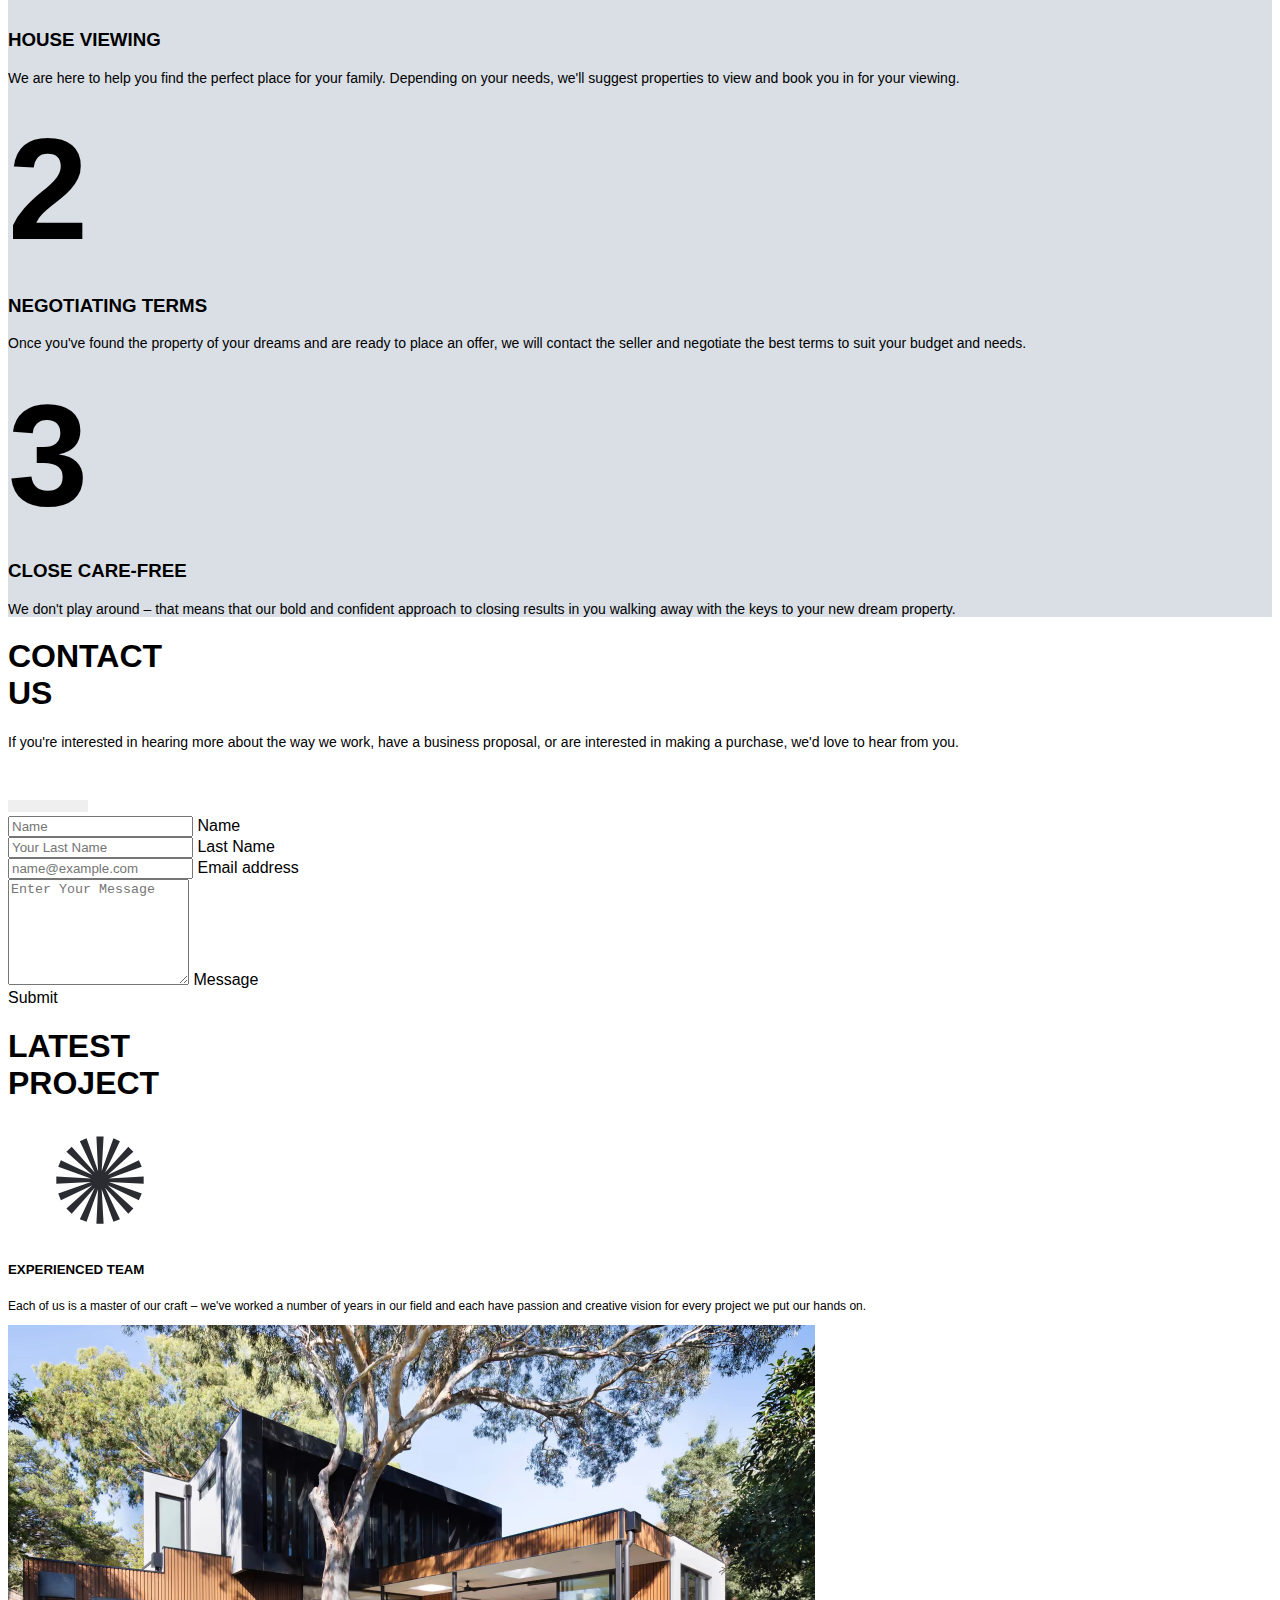
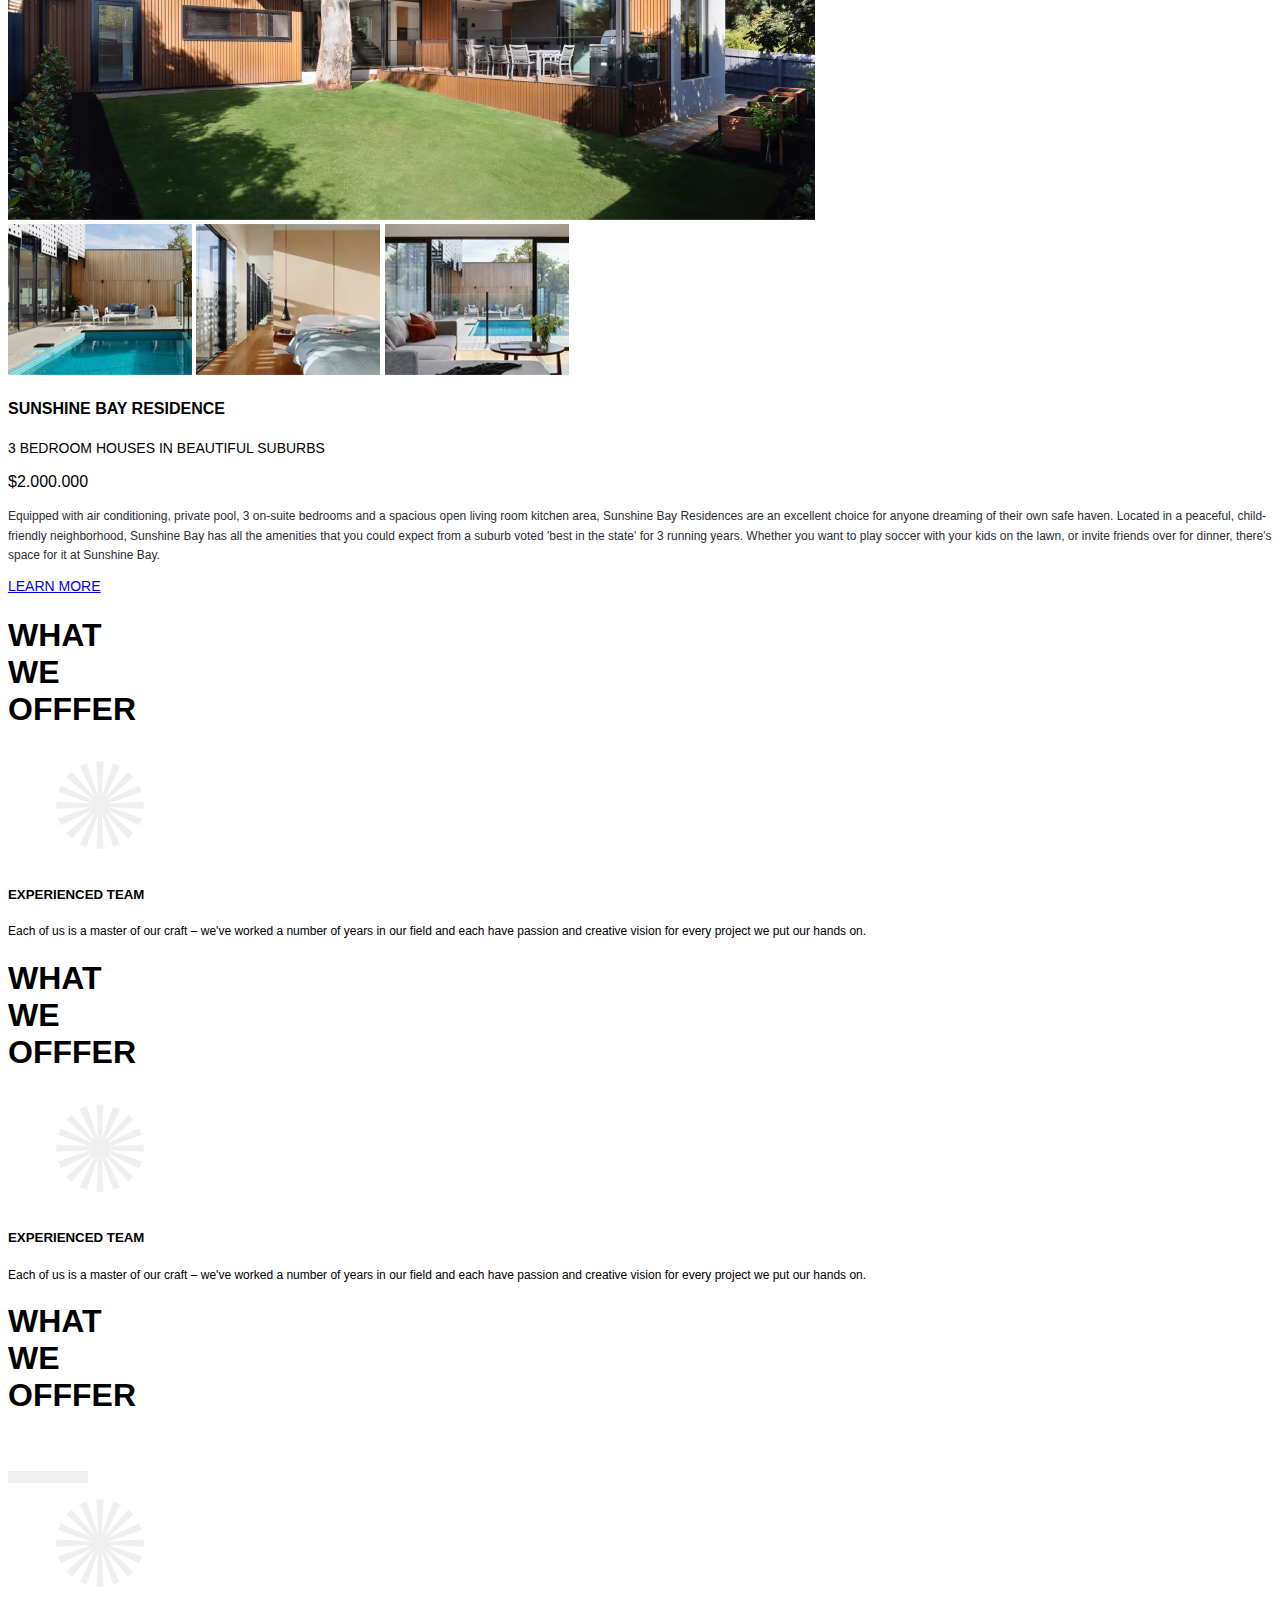
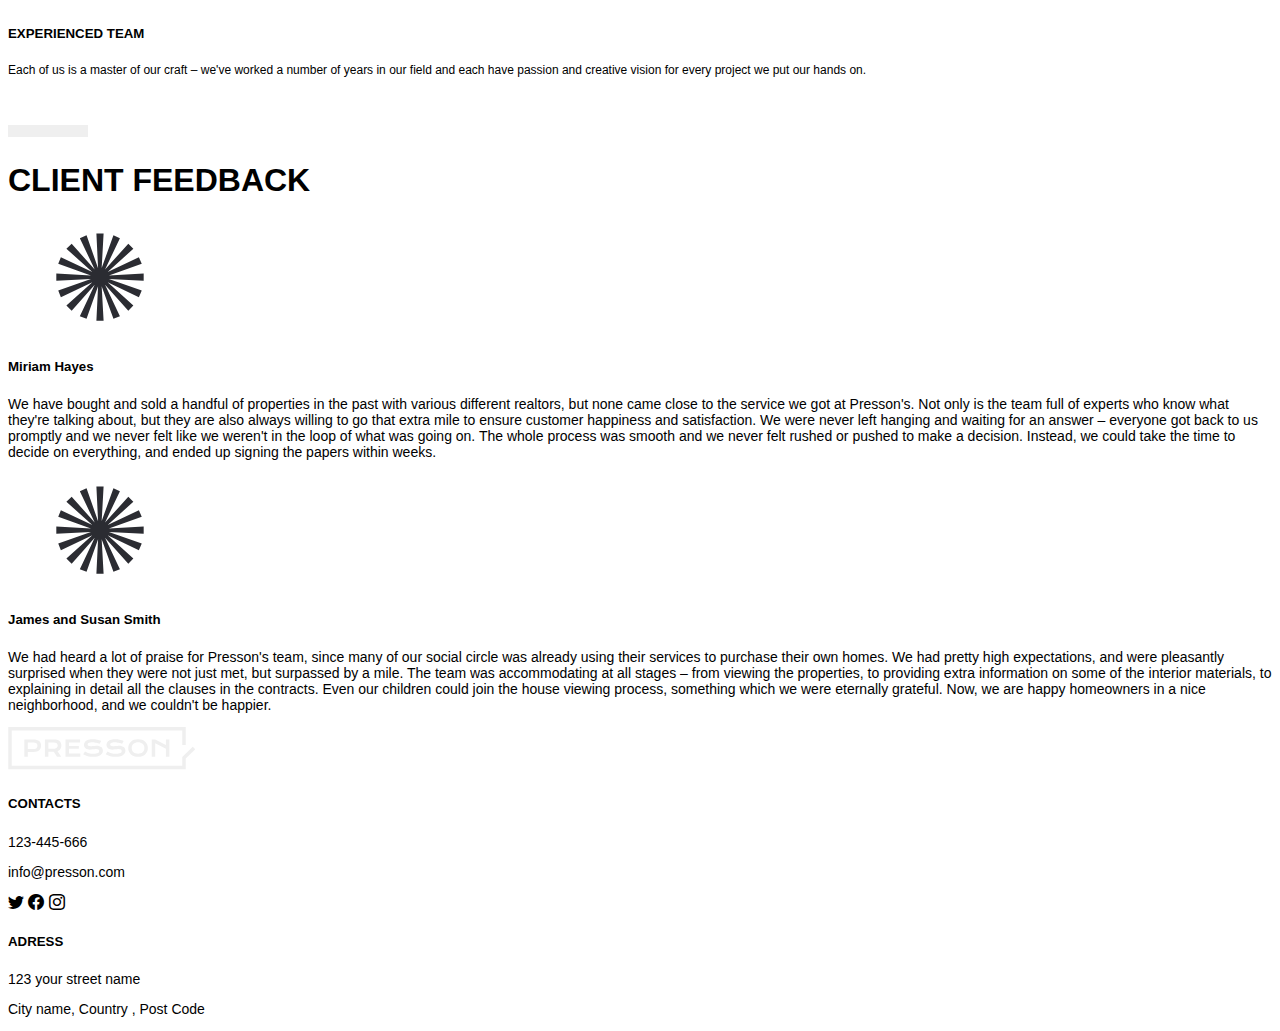
<file: geminn.html>
<!doctype html>
<html lang="en">

<head>
    <!-- Required meta tags -->
    <meta charset="utf-8">
    <meta name="viewport" content="width=device-width, initial-scale=1">

    <!-- Bootstrap CSS -->
    <link href="https://cdn.jsdelivr.net/npm/bootstrap@5.1.3/dist/css/bootstrap.min.css" rel="stylesheet"
        integrity="sha384-1BmE4kWBq78iYhFldvKuhfTAU6auU8tT94WrHftjDbrCEXSU1oBoqyl2QvZ6jIW3" crossorigin="anonymous">
    <link rel="stylesheet" href="style.css">
    <link rel="stylesheet" href="https://cdn.jsdelivr.net/npm/bootstrap-icons@1.3.0/font/bootstrap-icons.css">
    <title>Presson | Geminn</title>
</head>

<body>

    <!-- navbar -->

    <nav class="navbar navbar-expand-lg navbar-light bg-light text-black p-3 shadow fs-sm fw-bold sticky-top">
        <div class="container-fluid">
            <a class="navbar-brand" href="index.html"><img src="img/navbar-logo.svg" class="img-fluid px-4 py-2"></a>
            <button class="navbar-toggler" type="button" data-bs-toggle="collapse" data-bs-target="#navbarNavDropdown"
                aria-controls="navbarNavDropdown" aria-expanded="false" aria-label="Toggle navigation">
                <span class="navbar-toggler-icon"></span>
            </button>
            <div class="collapse navbar-collapse justify-content-end" id="navbarNavDropdown">
                <ul class="navbar-nav">
                    <li class="nav-item">
                        <a class="nav-link  mx-3" aria-current="page" href="about-us.html">About Us</a>
                    </li>
                    <li class="nav-item dropdown">
                        <a class="nav-link dropdown-toggle mx-3" href="#" id="navbarDropdownMenuLink" role="button"
                            data-bs-toggle="dropdown" aria-expanded="false">
                            Projects
                        </a>
                        <ul class="dropdown-menu" aria-labelledby="navbarDropdownMenuLink">
                            <li><a class="dropdown-item" href="sunshine.html">Sunshine By Residence</a></li>
                            <li><a class="dropdown-item" href="bridgewater.html">Bridgewater Joy Residence</a></li>
                            <li><a class="dropdown-item active" href="geminn.html">Pleasantview Gem Inn</a></li>
                        </ul>
                    </li>
                    <li class="nav-item">
                        <a class="nav-link mx-3" href="press.html">Press</a>
                    </li>
                    <li class="nav-item">
                        <a class="nav-link mx-3" href="partners.html">Partners</a>
                    </li>
                    <li class="nav-item">
                        <a class="nav-link mx-3 " href="contact-us.html">Contact</a>
                    </li>
                </ul>
            </div>
        </div>
    </nav>









    <!-- latest projects  -->

    <section class="latest-projects p-5 text-sm-center text-lg-start ">
        <div class="container">
            <div class="row">
                <div class="col-md">
                    <h1 class="w-100 p-5 fw-bolder text-dark ">PLEASANTVIEW <br>GEM INN</h1>
                </div>
                <div class="col-md d-flex justify-content-end">
                    <img src="img/star-dark.svg" class="m-auto">

                </div>
            </div>

            <div class=" row text-center p-0 ">
                <div class=" col-md-8 pt-4">
                    <img src="img/home-13.avif" class="w-100">

                </div>
                <div class="col-md-4 text-md-center text-lg-start ">
                    <img src="img/home-14.avif" class="my-2">
                    <img src="img/home-15.avif" class="my-2   ">
                    <img src="img/home-16.avif" class="my-2  ">
                </div>
            </div>



            <div class="row pt-5">
                <div class="col-sm">
                    <p class="text-secondary fs-sm w-75">
                        With top views of the nearby lake Michigan, these multi-story townhouses look sleek and modern
                        and suit a small family
                        or a working couple perfectly. Situated at close proximity to nearby highways, Bridgewater Joy
                        is both secluded and
                        well-connected at the same time.
                    </p>
                </div>
                <div class="col-sm">
                    <p class="text-secondary fs-sm">
                        Each property comes with a garden, modern fully-equipped kitchen and custom-made furnishing and
                        interior. You can choose
                        from a variety of custom-made lighting solutions for most living spaces, and have access to
                        residential gardening and
                        cleaning services. The calm neighborhood has a true tight-knit feel to it, making you feel at
                        home in an instant.
                    </p>
                </div>
            </div>

            <div class="row my-5">
                <div class="col-md-8">
                    <img src="img/home-17.avif" class="img-fluid ">
                    <p class="my-5 pt-5 fs-sm text-secondary">Whether you want to play soccer with your kids in the
                        yard, or
                        invite friends and family over for a lavish barbeque,
                        Sunshine Bay is the perfect place for families.</p>
                </div>
                <div class="col-md-4">
                    <h3 class="mb-3">DETAILS</h3>
                    <p class="fs-sm">Bedrooms</p>
                    <p class="fs-sm fw-bold">3</p>
                    <p class="fs-sm">Size</p>
                    <p class="fs-sm fw-bold">8,250 aq feet.</p>
                    <p class="fs-sm">Total Floors/Stories</p>
                    <p class="fs-sm fw-bold">3</p>
                    <p class="fs-sm">Parking Spaces</p>
                    <p class="fs-sm fw-bold">3</p>
                    <p class="fs-sm">Year Built</p>
                    <p class="fs-sm fw-bold">2020</p>
                    <h1 class="my-5 pt-1 text-secondary">$2.000.000</h1>
                </div>
            </div>

            <div class="row">
                <div class="col-md-4">
                    <div class="ps-5">
                        <img src="img/home-18.avif" class="my-3">
                    </div>
                </div>
                <div class="col-md-8">
                    <div class="">
                        <img src="img/home-19.avif" class="my-3 img-fluid">
                    </div>
                </div>
            </div>


        </div>
    </section>





    <!-- buying precess -->

    <section class="buying p-5" style="background-color: #D9DFE5;">
        <div class="container">
            <div class="row">
                <div class="col-md p-5">
                    <h1>PROCESS
                        OF BUYING</h1>
                    <img src="img/dash-dark.svg" class="pt-5 mt-5">
                </div>
                <div class="col-md">
                    <div class="d-flex">
                        <div>
                            <h1 class="me-2">
                                <span class="d-inline-block"
                                    style="font-size: 144px;display: inline-block;text-align: center;">1</span>
                            </h1>
                        </div>
                        <div class="my-auto">
                            <h3 class="fw-bold">HOUSE VIEWING</h3>
                            <p class="fs-sm text-secondary">We are here to help you find the perfect place for your
                                family. Depending
                                on your needs,
                                we'll suggest properties to
                                view and book you in for your viewing.</p>
                        </div>
                    </div>

                    <div class="d-flex">
                        <div>
                            <h1 class="me-2">
                                <span class="d-inline-block"
                                    style="font-size: 144px;display: inline-block;text-align: center;">2</span>
                            </h1>
                        </div>
                        <div class="my-auto">
                            <h3 class="fw-bold">NEGOTIATING TERMS</h3>
                            <p class="fs-sm text-secondary">Once you've found the property of your dreams and are ready
                                to place an offer, we will contact the seller and negotiate
                                the best terms to suit your budget and needs.</p>
                        </div>
                    </div>

                    <div class="d-flex">
                        <div class="">
                            <h1 class="me-2">
                                <span class="d-inline-block"
                                    style="font-size: 144px;display: inline-block;text-align: center;">3</span>
                            </h1>
                        </div>
                        <div class="my-auto">
                            <h3 class="fw-bold">CLOSE CARE-FREE</h3>
                            <p class="fs-sm text-secondary">We don't play around – that means that our bold and
                                confident approach to closing results in you walking away with the
                                keys to your new dream property.</p>
                        </div>
                    </div>
                </div>
            </div>
        </div>
    </section>






    <!-- contact-us -->

    <section class="contact p-5 bg-dark text-light">
        <div class="container">
            <div class="row">
                <div class="col-md">
                    <h1 class="fw-bold">CONTACT <br> US</h1>
                    <p class="text-secondary fs-sm">If you're interested in hearing more about the way we work, have a
                        business proposal, or are
                        interested in making a
                        purchase, we'd love to hear from you.</p>
                    <img src="img/dash-white.svg" class="pt-5 my-5">
                </div>

                <div class="col-md text-dark">
                    <div class="form-floating mb-3">
                        <input type="email" class="form-control" id="floatingInput" placeholder="Name">
                        <label for="floatingInput">Name</label>
                    </div>
                    <div class="form-floating mb-3">
                        <input type="password" class="form-control" id="floatingPassword" placeholder="Your Last Name">
                        <label for="floatingPassword">Last Name</label>
                    </div>
                    <div class="form-floating mb-3">
                        <input type="email" class="form-control" id="floatingInput" placeholder="name@example.com">
                        <label for="floatingInput">Email address</label>
                    </div>
                    <div class="form-floating">
                        <textarea class="form-control" placeholder="Enter Your Message" id="floatingTextarea2"
                            style="height: 100px"></textarea>
                        <label for="floatingTextarea2">Message</label>
                    </div>
                </div>
                <div class="col-12 d-flex justify-content-end my-3">
                    <a class="btn btn-light text-dark px-5 py-2" type="submit">Submit</a>
                </div>
            </div>
        </div>
    </section>



    <!-- latest projects  -->

    <section class="latest-projects p-5 text-sm-center text-lg-start">
        <div class="container">
            <div class="row">
                <div class="col-md">
                    <h1 class="w-25 p-5 fw-bolder text-sm-center text-dark ">LATEST <br>PROJECT</h1>
                </div>
                <div class="col-md d-flex">
                    <img src="img/star-dark.svg" class="img-fluid w-25">
                    <div>
                        <h5 class="fw-bold my-3 pt-5 text-sm-center text-lg-start">EXPERIENCED TEAM
                        </h5>
                        <p class="fs-sm " style="font-size: 12px;">Each of us is a master of our craft – we've
                            worked a
                            number of years in our
                            field
                            and each have
                            passion and creative
                            vision for every project we put our hands on.</p>
                    </div>
                </div>
            </div>

            <div class="row text-center p-0">
                <div class="col-md-8 pt-4">
                    <img src="img/home-1.avif" class="w-100">

                </div>
                <div class="col-md-4 text-md-center text-lg-start ">
                    <img src="img/home-2.avif" class="my-2 img-fluid ">
                    <img src="img/home-3.avif" class="my-2 img-fluid  ">
                    <img src="img/home-4.webp" class="my-2 img-fluid  ">
                </div>
            </div>



            <div class="row pt-5">
                <div class="col-sm">
                    <h4 class="fw-bold">SUNSHINE BAY RESIDENCE</h4>
                    <span class="fs-sm text-secondary">3 BEDROOM HOUSES IN BEAUTIFUL SUBURBS</span>
                    <p class="pt-5 mt-5 fw-bold fs-1 text-secondary">$2.000.000
                    </p>
                </div>
                <div class="col-sm">
                    <p class="fs-sm " style="color:#2B2C32; font-size: 12px; line-height: 1.2rem;">
                        Equipped with air conditioning, private pool, 3 on-suite bedrooms and a spacious open living
                        room kitchen area, Sunshine
                        Bay Residences are an excellent choice for anyone dreaming of their own safe haven. Located in a
                        peaceful,
                        child-friendly neighborhood, Sunshine Bay has all the amenities that you could expect from a
                        suburb voted 'best in the
                        state' for 3 running years. Whether you want to play soccer with your kids on the lawn, or
                        invite friends over for
                        dinner, there's space for it at Sunshine Bay.
                    </p>
                    <a href="#" class="btn btn-lg btn-secondary px-5 py-2 rounded-0 mt-5 fs-sm">LEARN MORE</a>
                </div>
            </div>
        </div>
    </section>


    <!-- offer -->

    <section class="offer p-5 bg-dark text-light">
        <div class="container">
            <div class="row">
                <div class="col-md">
                    <h1 class="w-25 pt-5 fw-bolder text-light">WHAT <br> WE <br> OFFFER</h1>
                </div>
                <div class="col-md d-flex">
                    <img src="img/star-white.svg" class="img-fluid w-25">
                    <div>
                        <h5 class="fw-bold my-3 pt-5">EXPERIENCED TEAM
                        </h5>
                        <p class="fs-sm" style="font-size: 12px;">Each of us is a master of our craft – we've worked a
                            number of years in our
                            field
                            and each have
                            passion and creative
                            vision for every project we put our hands on.</p>
                    </div>
                </div>
            </div>

            <div class="row">
                <div class="col-md">
                    <h1 class="w-25 p-5 fw-bolder text-sm-center text-dark d-none">WHAT <br> WE <br> OFFFER</h1>
                </div>
                <div class="col-md d-flex">
                    <img src="img/star-white.svg" class="img-fluid w-25">
                    <div>
                        <h5 class="fw-bold my-3 pt-5">EXPERIENCED TEAM
                        </h5>
                        <p class="fs-sm" style="font-size: 12px;">Each of us is a master of our craft – we've worked a
                            number of years in our
                            field
                            and each have
                            passion and creative
                            vision for every project we put our hands on.</p>
                    </div>
                </div>
            </div>
            <div class="row">
                <div class="col-md">
                    <h1 class="w-25 p-5 fw-bolder text-sm-center text-dark d-none">WHAT <br> WE <br> OFFFER</h1>
                    <img src="img/dash-white.svg " class="img-fluid d-none  d-lg-block">
                </div>
                <div class="col-md d-flex">
                    <img src="img/star-white.svg" class="img-fluid w-25">
                    <div>
                        <h5 class="fw-bold my-3 pt-5">EXPERIENCED TEAM
                        </h5>

                        <p class="fs-sm" style="font-size: 12px;">Each of us is a master of our craft – we've worked a
                            number of years in our
                            field
                            and each have
                            passion and creative
                            vision for every project we put our hands on.</p>
                        <img src="img/dash-white.svg " class="img-fluid d-none d-sm-block d-md-block d-lg-none ">
                    </div>
                </div>
            </div>

        </div>
    </section>


    <!-- feedback -->

    <section class="feed-back p-5 bg-light text-dark">
        <div class="container">
            <h1 class="fw-bold text-center">CLIENT FEEDBACK</h1>

            <div class="row my-5">
                <div class="col-md p-0 m-0 d-flex">
                    <div>
                        <img src="img/star-dark.svg" class="">
                    </div>
                    <div>
                        <h5 class="fw-bold">Miriam Hayes</h5>
                        <p class="fs-sm">We have bought and sold a handful of properties in the past with various
                            different realtors, but none came close to the
                            service we got at Presson's. Not only is the team full of experts who know what they're
                            talking about, but they are also
                            always willing to go that extra mile to ensure customer happiness and satisfaction. We were
                            never left hanging and
                            waiting for an answer – everyone got back to us promptly and we never felt like we weren't
                            in the loop of what was going
                            on. The whole process was smooth and we never felt rushed or pushed to make a decision.
                            Instead, we could take the time
                            to decide on everything, and ended up signing the papers within weeks.</p>
                    </div>
                </div>
                <div class="col-md p-0 m-0 d-flex my-sm-5 my-lg-0">
                    <div>
                        <img src="img/star-dark.svg" class="">
                    </div>
                    <div class="">
                        <h5 class="fw-bold ">James and Susan Smith</h5>
                        <p class="fs-sm">We had heard a lot of praise for Presson's team, since many of our social
                            circle was already using their services to
                            purchase their own homes. We had pretty high expectations, and were pleasantly surprised
                            when they were not just met,
                            but surpassed by a mile. The team was accommodating at all stages – from viewing the
                            properties, to providing extra
                            information on some of the interior materials, to explaining in detail all the clauses in
                            the contracts. Even our
                            children could join the house viewing process, something which we were eternally grateful.
                            Now, we are happy homeowners
                            in a nice neighborhood, and we couldn't be happier.</p>
                    </div>
                </div>
            </div>
        </div>
    </section>


    <!-- footer -->

    <footer class="footer p-5 bg-dark text-light text-center">
        <div class="container">
            <div class="row">
                <div class="col-md my-5">
                    <img src="img/logo.svg" alt="">
                </div>
                <div class="col-md my-5">
                    <h5 class="fw-bold">CONTACTS</h5>
                    <p class="fs-sm">123-445-666</p>
                    <p class="fs-sm">info@presson.com</p>
                    <i class="bi bi-twitter h4 mx-3 text-light"></i>
                    <i class="bi bi-facebook h4 mx-3 text-light"></i>
                    <i class="bi bi-instagram h4 mx-3 text-light"></i>
                </div>
                <div class="col-md my-5">
                    <h5 class="fw-bold">ADRESS</h5>
                    <p class="fs-sm">123 your street name</p>
                    <p class="fs-sm">City name, Country , Post Code</p>
                </div>
            </div>
        </div>
    </footer>


    <script src="https://cdn.jsdelivr.net/npm/bootstrap@5.1.3/dist/js/bootstrap.bundle.min.js"
        integrity="sha384-ka7Sk0Gln4gmtz2MlQnikT1wXgYsOg+OMhuP+IlRH9sENBO0LRn5q+8nbTov4+1p"
        crossorigin="anonymous"></script>


</body>

</html>
</file>
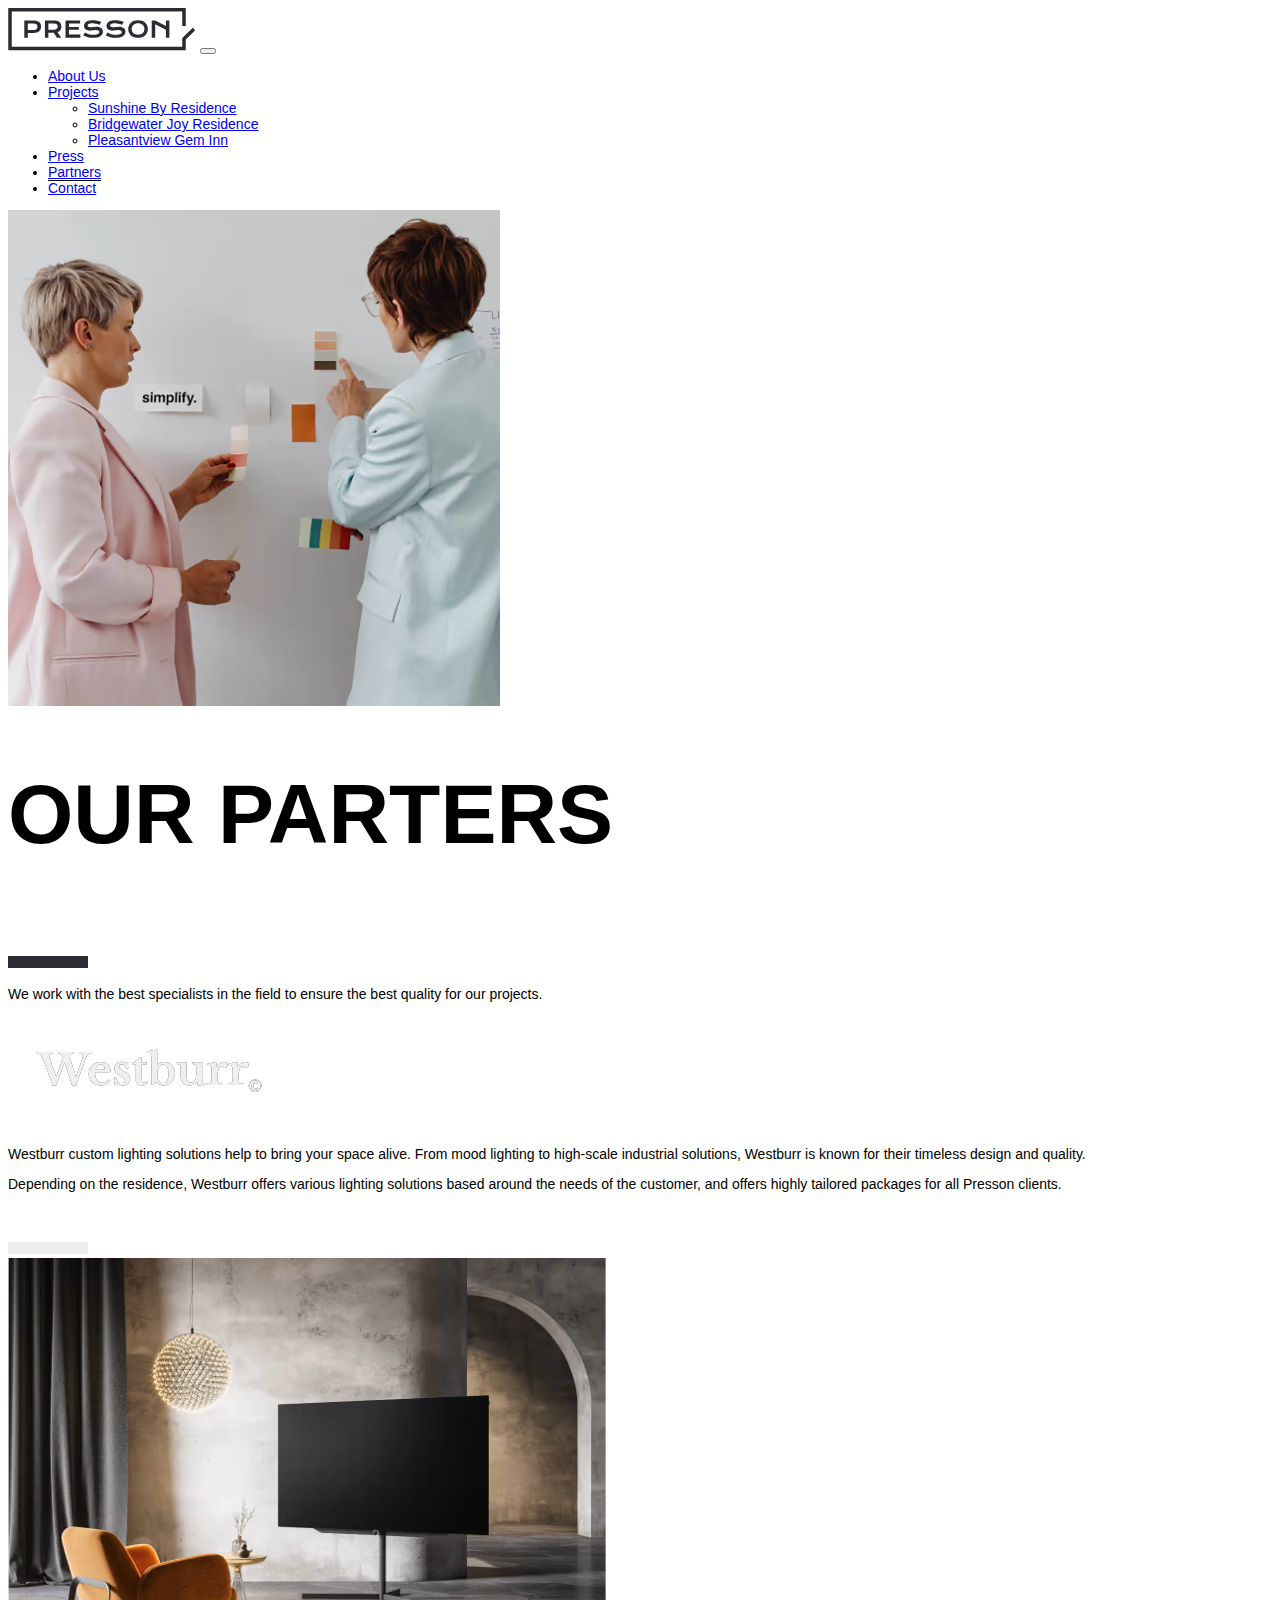
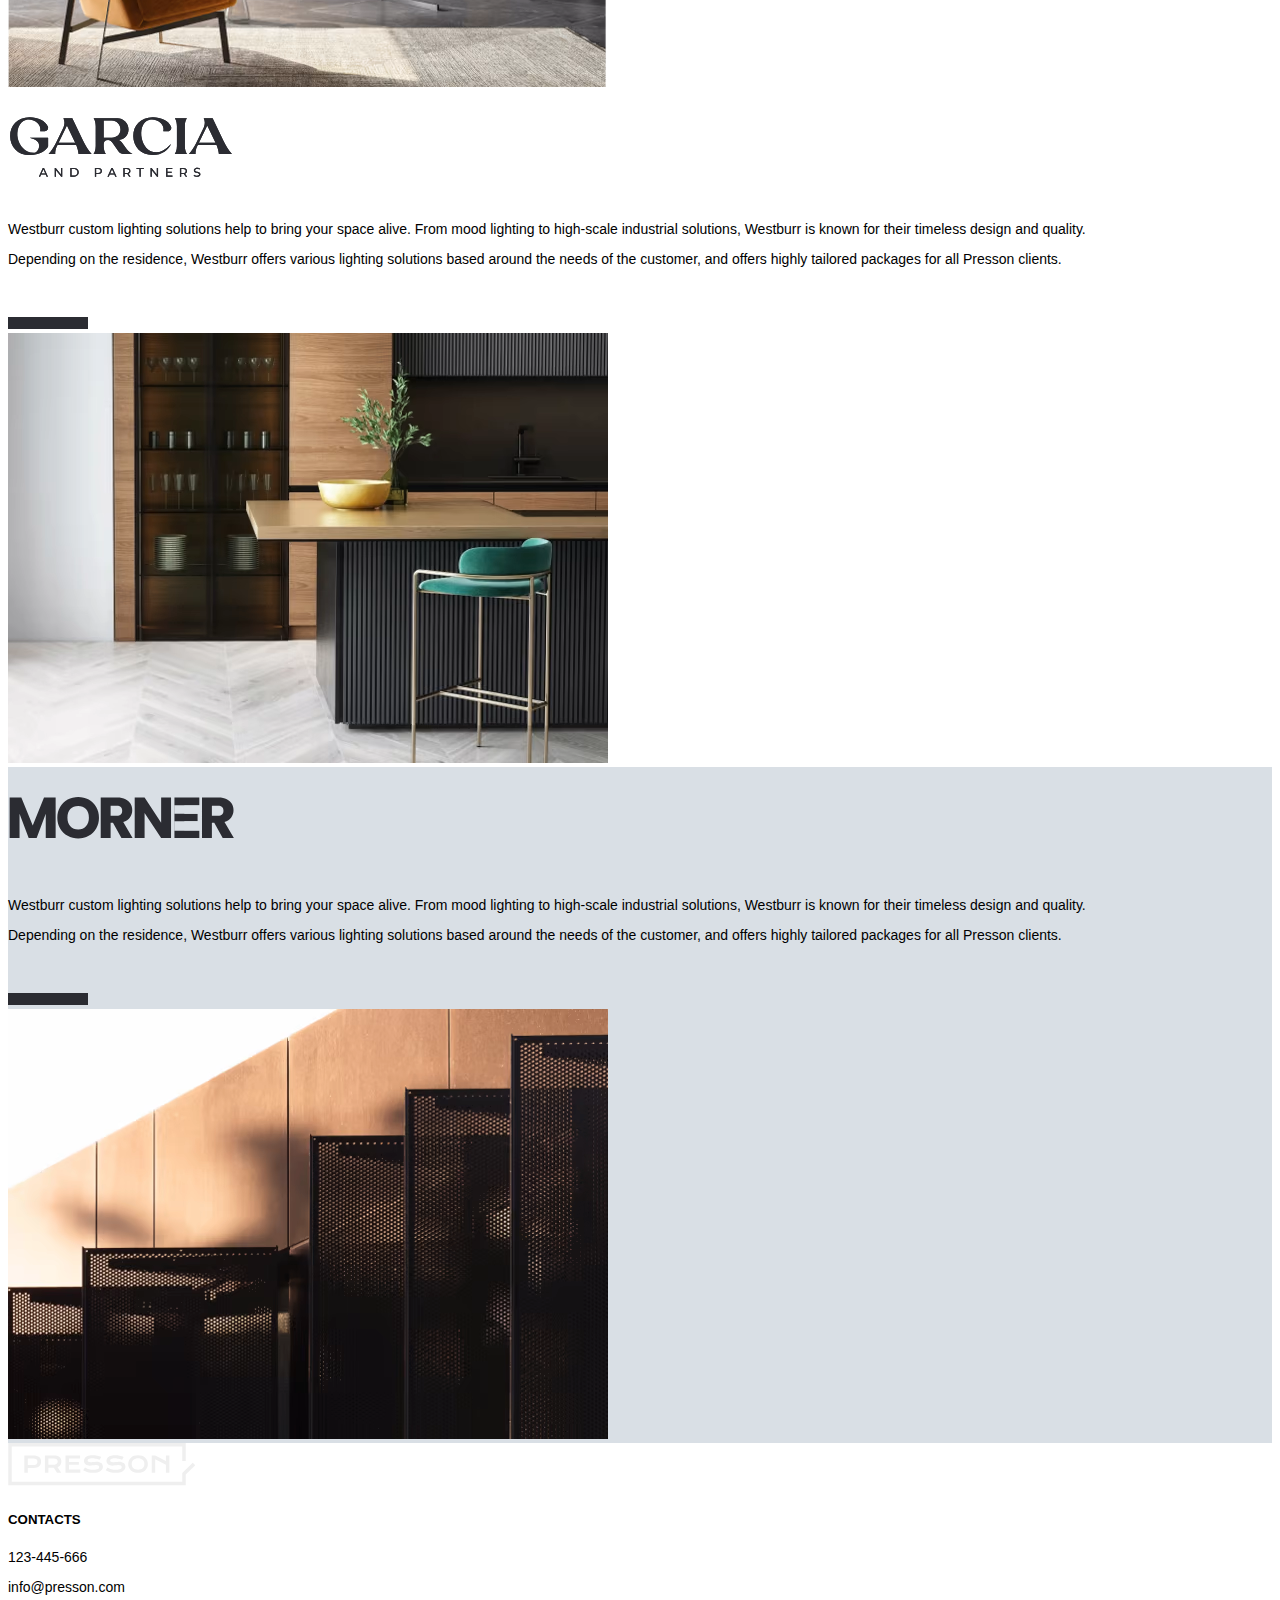
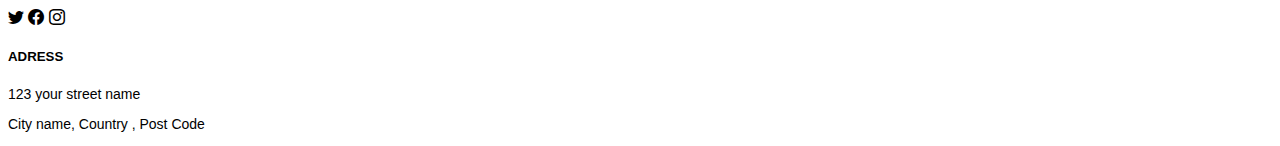
<file: partners.html>
<!doctype html>
<html lang="en">

<head>
    <!-- Required meta tags -->
    <meta charset="utf-8">
    <meta name="viewport" content="width=device-width, initial-scale=1">

    <!-- Bootstrap CSS -->
    <link href="https://cdn.jsdelivr.net/npm/bootstrap@5.1.3/dist/css/bootstrap.min.css" rel="stylesheet"
        integrity="sha384-1BmE4kWBq78iYhFldvKuhfTAU6auU8tT94WrHftjDbrCEXSU1oBoqyl2QvZ6jIW3" crossorigin="anonymous">
    <link rel="stylesheet" href="style.css">
    <link rel="stylesheet" href="https://cdn.jsdelivr.net/npm/bootstrap-icons@1.3.0/font/bootstrap-icons.css">
    <title>Presson | Partners</title>
</head>

<body>

    <!-- navbar -->

    <nav class="navbar navbar-expand-lg navbar-light bg-light text-black p-3 shadow fs-sm fw-bold sticky-top">
        <div class="container-fluid">
            <a class="navbar-brand" href="index.html"><img src="img/navbar-logo.svg" class="img-fluid px-4 py-2"></a>
            <button class="navbar-toggler" type="button" data-bs-toggle="collapse" data-bs-target="#navbarNavDropdown"
                aria-controls="navbarNavDropdown" aria-expanded="false" aria-label="Toggle navigation">
                <span class="navbar-toggler-icon"></span>
            </button>
            <div class="collapse navbar-collapse justify-content-end" id="navbarNavDropdown">
                <ul class="navbar-nav">
                    <li class="nav-item">
                        <a class="nav-link  mx-3" aria-current="page" href="about-us.html">About Us</a>
                    </li>
                    <li class="nav-item dropdown">
                        <a class="nav-link dropdown-toggle mx-3" href="#" id="navbarDropdownMenuLink" role="button"
                            data-bs-toggle="dropdown" aria-expanded="false">
                            Projects
                        </a>
                        <ul class="dropdown-menu" aria-labelledby="navbarDropdownMenuLink">
                            <li><a class="dropdown-item" href="sunshine.html">Sunshine By Residence</a></li>
                            <li><a class="dropdown-item" href="bridgewater.html">Bridgewater Joy Residence</a></li>
                            <li><a class="dropdown-item" href="geminn.html">Pleasantview Gem Inn</a></li>
                        </ul>
                    </li>
                    <li class="nav-item">
                        <a class="nav-link mx-3" href="press.html">Press</a>
                    </li>
                    <li class="nav-item">
                        <a class="nav-link mx-3 active" href="partners.html">Partners</a>
                    </li>
                    <li class="nav-item">
                        <a class="nav-link mx-3 " href="contact-us.html">Contact</a>
                    </li>
                </ul>
            </div>
        </div>
    </nav>


    <!-- home banner -->

    <section class="about-us-banner p-5 position-relative">
        <div class="container">
            <div class="row">
                <div class="col-md">
                    <img src="img/partners.avif" class="img-fluid">
                </div>
                <div class="col-md">
                    <h1 class="fw-bold mb-5" style="font-size: 84px;">OUR PARTERS</h1>
                    <img src="img/dash-dark.svg" class="mt-5 pt-5">

                    <p class="text-secondary my-3 fs-sm">
                        We work with the best specialists in the field to ensure the best quality for our projects.
                    </p>

                </div>
            </div>
        </div>
    </section>



    <!-- partner-1 -->

    <section class="about-us-banner p-5 position-relative bg-dark text-light">
        <div class="container">
            <div class="row">
                <div class="col-md p-5">
                    <img src="img/partner-1.svg" class="img-fluid ">
                    <p class="text-light my-3 fs-sm">
                        Westburr custom lighting solutions help to bring your space alive. From mood lighting to
                        high-scale industrial
                        solutions, Westburr is known for their timeless design and quality.
                    </p>
                    <p class="text-light my-3 fs-sm">Depending on the residence, Westburr offers various lighting
                        solutions based around the needs of
                        the customer, and
                        offers highly tailored packages for all Presson clients.</p>
                    <img src="img/dash-white.svg" class="mt-5 pt-5">
                </div>
                <div class="col-md p-5">
                    <img src="img/partner4.avif" class="img-fluid">
                </div>

            </div>
        </div>
    </section>



    <!-- partner-1 -->

    <section class="about-us-banner p-5 position-relative bg-light text-dark">
        <div class="container">
            <div class="row">
                <div class="col-md p-5">
                    <img src="img/partner-2-dark.svg" class="img-fluid text-black">
                    <p class="text-secondary my-3 fs-sm">
                        Westburr custom lighting solutions help to bring your space alive. From mood lighting to
                        high-scale industrial
                        solutions, Westburr is known for their timeless design and quality.
                    </p>
                    <p class="text-secondary my-3 fs-sm">Depending on the residence, Westburr offers various lighting
                        solutions based around the needs of
                        the customer, and
                        offers highly tailored packages for all Presson clients.</p>
                    <img src="img/dash-dark.svg" class="mt-5 pt-5">
                </div>
                <div class="col-md p-5">
                    <img src="img/partner5.avif" class="img-fluid">
                </div>

            </div>
        </div>
    </section>


    <!-- partner-1 -->

    <section class="about-us-banner p-5 position-relative  text-dark" style="background: #D9DFE5;">
        <div class="container">
            <div class="row">
                <div class="col-md p-5">
                    <img src="img/partner-3-dark.svg" class="img-fluid ">
                    <p class=" my-3 fs-sm">
                        Westburr custom lighting solutions help to bring your space alive. From mood lighting to
                        high-scale industrial
                        solutions, Westburr is known for their timeless design and quality.
                    </p>
                    <p class=" my-3 fs-sm">Depending on the residence, Westburr offers various lighting
                        solutions based around the needs of
                        the customer, and
                        offers highly tailored packages for all Presson clients.</p>
                    <img src="img/dash-dark.svg" class="mt-5 pt-5">
                </div>
                <div class="col-md p-5">
                    <img src="img/partner6.avif" class="img-fluid">
                </div>

            </div>
        </div>
    </section>




    <!-- footer -->

    <footer class="footer p-5 bg-dark text-light text-center">
        <div class="container">
            <div class="row">
                <div class="col-md my-5">
                    <img src="img/logo.svg" alt="">
                </div>
                <div class="col-md my-5">
                    <h5 class="fw-bold">CONTACTS</h5>
                    <p class="fs-sm">123-445-666</p>
                    <p class="fs-sm">info@presson.com</p>
                    <i class="bi bi-twitter h4 mx-3 text-light"></i>
                    <i class="bi bi-facebook h4 mx-3 text-light"></i>
                    <i class="bi bi-instagram h4 mx-3 text-light"></i>
                </div>
                <div class="col-md my-5">
                    <h5 class="fw-bold">ADRESS</h5>
                    <p class="fs-sm">123 your street name</p>
                    <p class="fs-sm">City name, Country , Post Code</p>
                </div>
            </div>
        </div>
    </footer>


    <script src="https://cdn.jsdelivr.net/npm/bootstrap@5.1.3/dist/js/bootstrap.bundle.min.js"
        integrity="sha384-ka7Sk0Gln4gmtz2MlQnikT1wXgYsOg+OMhuP+IlRH9sENBO0LRn5q+8nbTov4+1p"
        crossorigin="anonymous"></script>


</body>

</html>
</file>
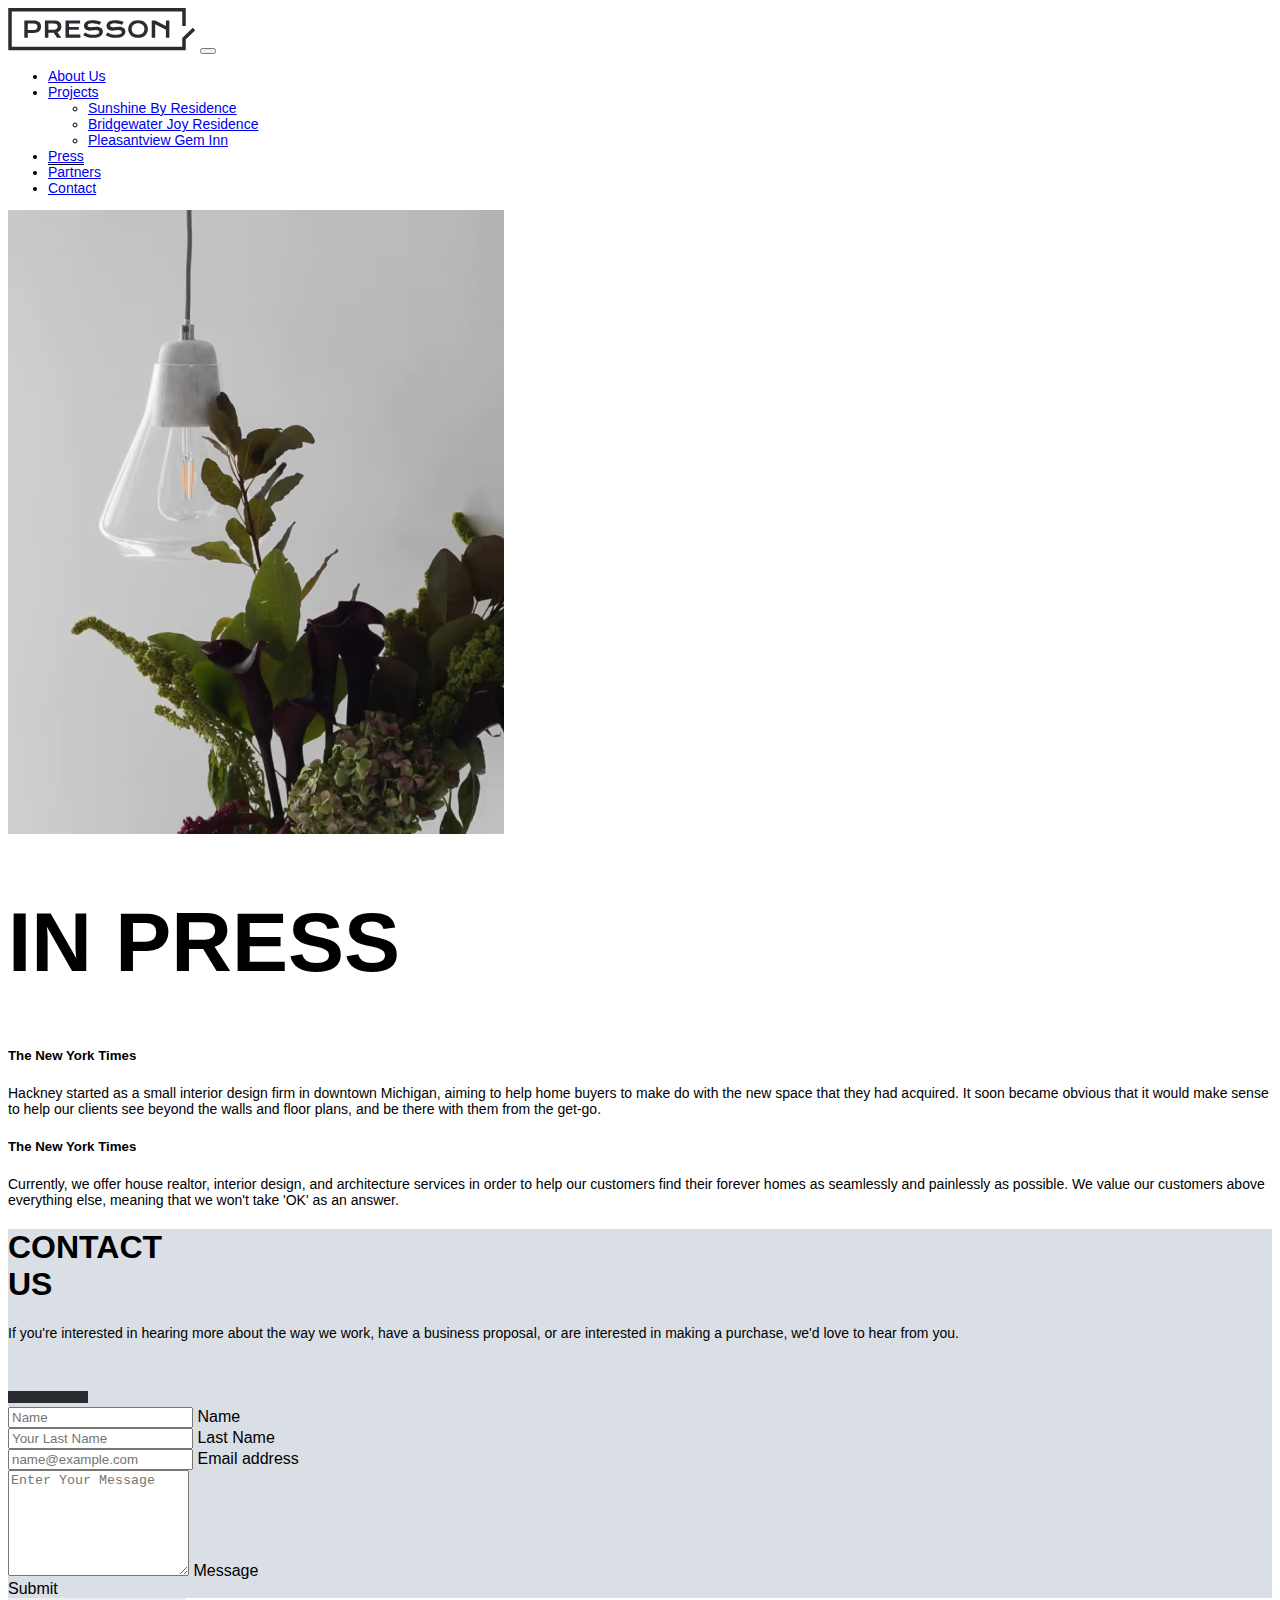
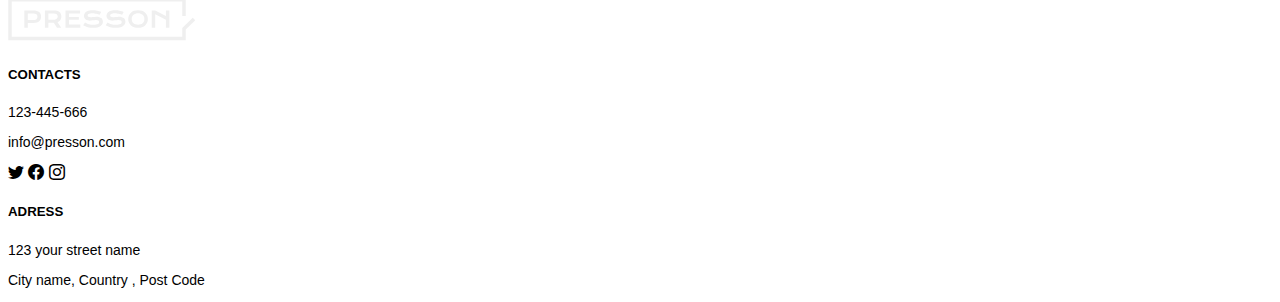
<file: press.html>
<!doctype html>
<html lang="en">

<head>
    <!-- Required meta tags -->
    <meta charset="utf-8">
    <meta name="viewport" content="width=device-width, initial-scale=1">

    <!-- Bootstrap CSS -->
    <link href="https://cdn.jsdelivr.net/npm/bootstrap@5.1.3/dist/css/bootstrap.min.css" rel="stylesheet"
        integrity="sha384-1BmE4kWBq78iYhFldvKuhfTAU6auU8tT94WrHftjDbrCEXSU1oBoqyl2QvZ6jIW3" crossorigin="anonymous">
    <link rel="stylesheet" href="style.css">
    <link rel="stylesheet" href="https://cdn.jsdelivr.net/npm/bootstrap-icons@1.3.0/font/bootstrap-icons.css">
    <title>Presson | Press</title>
</head>

<body>

    <!-- navbar -->

    <nav class="navbar navbar-expand-lg navbar-light bg-light text-black p-3 shadow fs-sm fw-bold sticky-top">
        <div class="container-fluid">
            <a class="navbar-brand" href="index.html"><img src="img/navbar-logo.svg" class="img-fluid px-4 py-2"></a>
            <button class="navbar-toggler" type="button" data-bs-toggle="collapse" data-bs-target="#navbarNavDropdown"
                aria-controls="navbarNavDropdown" aria-expanded="false" aria-label="Toggle navigation">
                <span class="navbar-toggler-icon"></span>
            </button>
            <div class="collapse navbar-collapse justify-content-end" id="navbarNavDropdown">
                <ul class="navbar-nav">
                    <li class="nav-item">
                        <a class="nav-link  mx-3" aria-current="page" href="about-us.html">About Us</a>
                    </li>
                    <li class="nav-item dropdown">
                        <a class="nav-link dropdown-toggle mx-3" href="#" id="navbarDropdownMenuLink" role="button"
                            data-bs-toggle="dropdown" aria-expanded="false">
                            Projects
                        </a>
                        <ul class="dropdown-menu" aria-labelledby="navbarDropdownMenuLink">
                            <li><a class="dropdown-item" href="sunshine.html">Sunshine By Residence</a></li>
                            <li><a class="dropdown-item" href="bridgewater.html">Bridgewater Joy Residence</a></li>
                            <li><a class="dropdown-item" href="geminn.html">Pleasantview Gem Inn</a></li>
                        </ul>
                    </li>
                    <li class="nav-item">
                        <a class="nav-link mx-3 active" href="press.html">Press</a>
                    </li>
                    <li class="nav-item">
                        <a class="nav-link mx-3" href="partners.html">Partners</a>
                    </li>
                    <li class="nav-item">
                        <a class="nav-link mx-3 " href="contact-us.html">Contact</a>
                    </li>
                </ul>
            </div>
        </div>
    </nav>


    <!-- home banner -->

    <section class="about-us-banner p-5 position-relative">
        <div class="container">
            <div class="row">
                <div class="col-md">
                    <img src="img/press.avif" class="img-fluid">
                </div>
                <div class="col-md">
                    <h1 class="fw-bold mb-5" style="font-size: 84px;">IN PRESS</h1>

                    <h5>The New York Times</h5>
                    <p class="text-secondary fs-sm">Hackney started as a small interior design firm in downtown
                        Michigan,
                        aiming to help home buyers to make do with the new
                        space that they had acquired. It soon became obvious that it would make sense to help our
                        clients see beyond the walls
                        and floor plans, and be there with them from the get-go.</p>

                    <h5 class="mt-5">The New York Times</h5>
                    <p class="text-secondary fs-sm ">Currently, we offer house realtor, interior design, and
                        architecture services in order to help our customers find their
                        forever homes as seamlessly and painlessly as possible. We value our customers above everything
                        else, meaning that we
                        won't take 'OK' as an answer.</p>
                </div>
            </div>
        </div>
    </section>









    <!-- contact-us -->

    <section class="contact p-5" style="background: #D9DFE5;">
        <div class="container">
            <div class="row">
                <div class="col-md">
                    <h1 class="fw-bold">CONTACT <br> US</h1>
                    <p class="text-secondary fs-sm">If you're interested in hearing more about the way we work, have a
                        business proposal, or are
                        interested in making a
                        purchase, we'd love to hear from you.</p>
                    <img src="img/dash-dark.svg" class="pt-5 my-5">
                </div>

                <div class="col-md">
                    <div class="form-floating mb-3">
                        <input type="email" class="form-control" id="floatingInput" placeholder="Name">
                        <label for="floatingInput">Name</label>
                    </div>
                    <div class="form-floating mb-3">
                        <input type="password" class="form-control" id="floatingPassword" placeholder="Your Last Name">
                        <label for="floatingPassword">Last Name</label>
                    </div>
                    <div class="form-floating mb-3">
                        <input type="email" class="form-control" id="floatingInput" placeholder="name@example.com">
                        <label for="floatingInput">Email address</label>
                    </div>
                    <div class="form-floating">
                        <textarea class="form-control" placeholder="Enter Your Message" id="floatingTextarea2"
                            style="height: 100px"></textarea>
                        <label for="floatingTextarea2">Message</label>
                    </div>
                </div>
                <div class="col-12 d-flex justify-content-end my-3">
                    <a class="btn btn-secondary px-5 py-2" type="submit">Submit</a>
                </div>
            </div>
        </div>
    </section>


    <!-- footer -->

    <footer class="footer p-5 bg-dark text-light text-center">
        <div class="container">
            <div class="row">
                <div class="col-md my-5">
                    <img src="img/logo.svg" alt="">
                </div>
                <div class="col-md my-5">
                    <h5 class="fw-bold">CONTACTS</h5>
                    <p class="fs-sm">123-445-666</p>
                    <p class="fs-sm">info@presson.com</p>
                    <i class="bi bi-twitter h4 mx-3 text-light"></i>
                    <i class="bi bi-facebook h4 mx-3 text-light"></i>
                    <i class="bi bi-instagram h4 mx-3 text-light"></i>
                </div>
                <div class="col-md my-5">
                    <h5 class="fw-bold">ADRESS</h5>
                    <p class="fs-sm">123 your street name</p>
                    <p class="fs-sm">City name, Country , Post Code</p>
                </div>
            </div>
        </div>
    </footer>


    <script src="https://cdn.jsdelivr.net/npm/bootstrap@5.1.3/dist/js/bootstrap.bundle.min.js"
        integrity="sha384-ka7Sk0Gln4gmtz2MlQnikT1wXgYsOg+OMhuP+IlRH9sENBO0LRn5q+8nbTov4+1p"
        crossorigin="anonymous"></script>


</body>

</html>
</file>
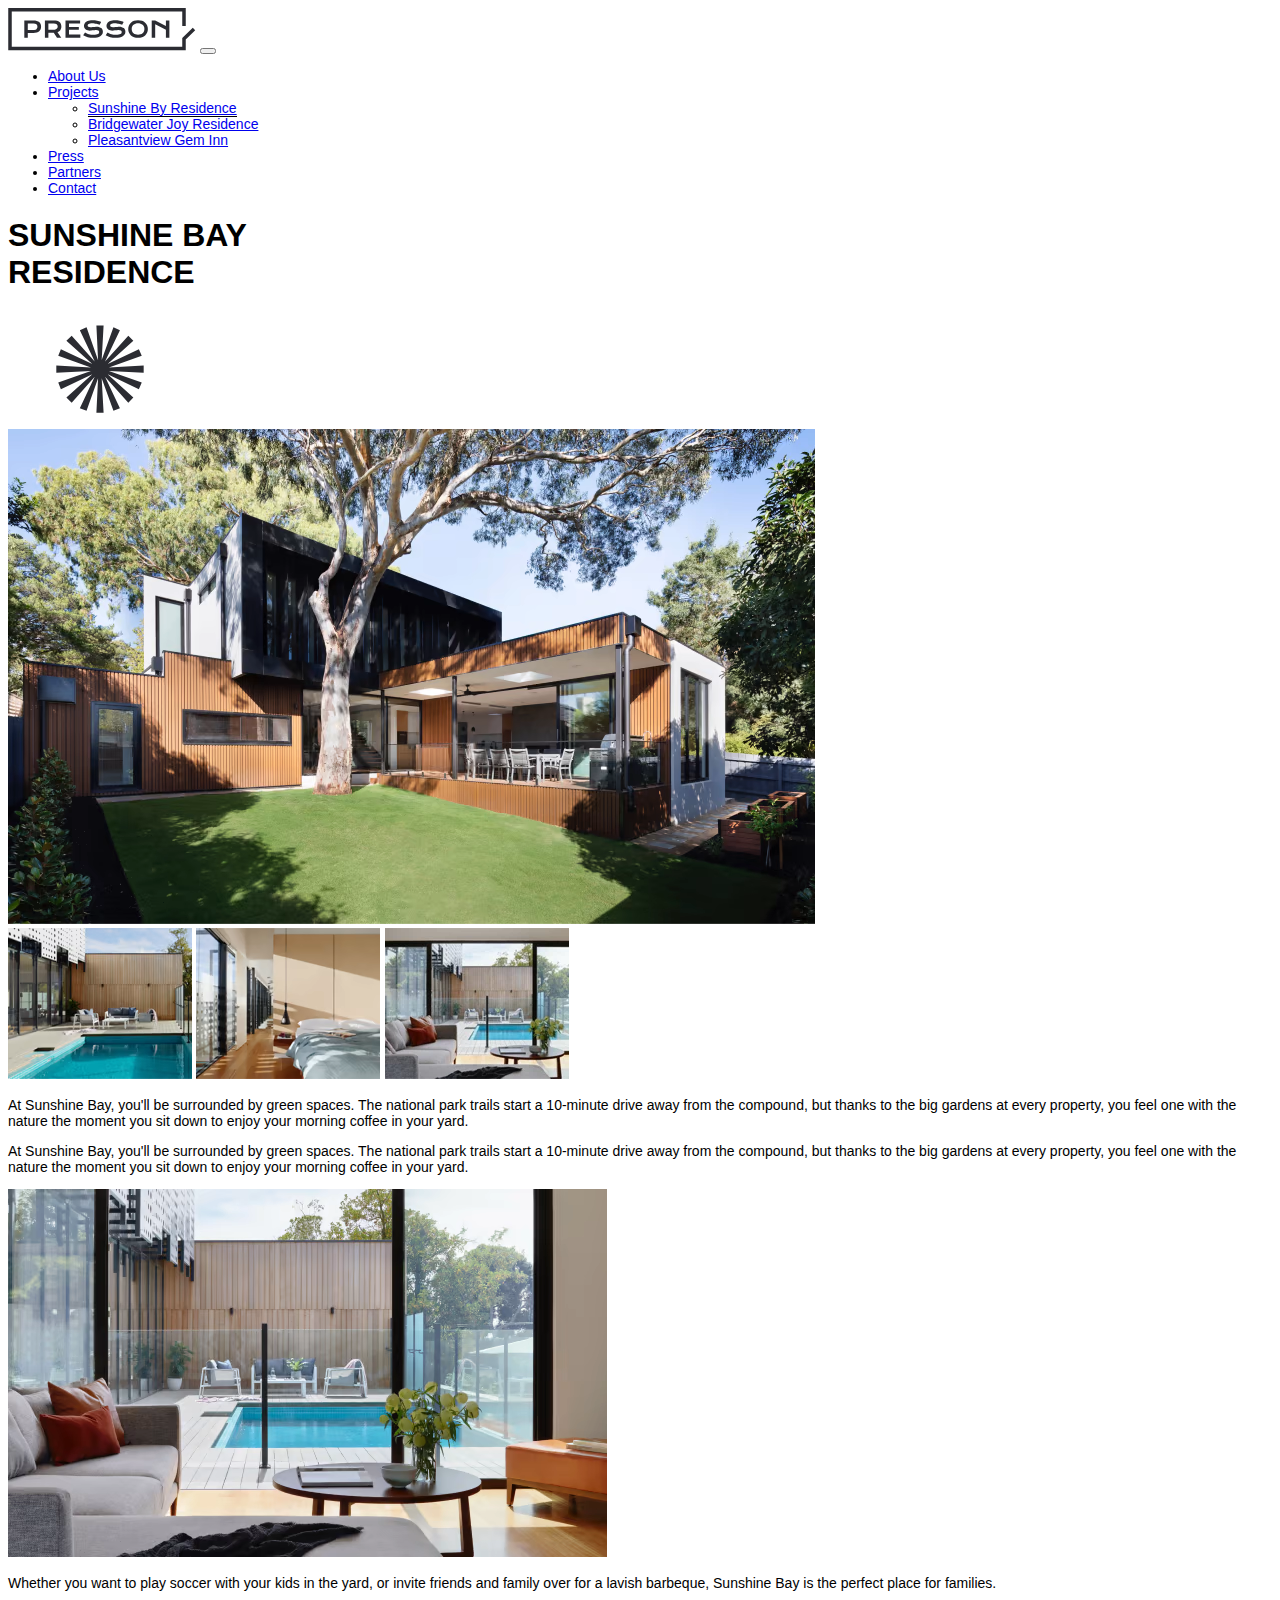
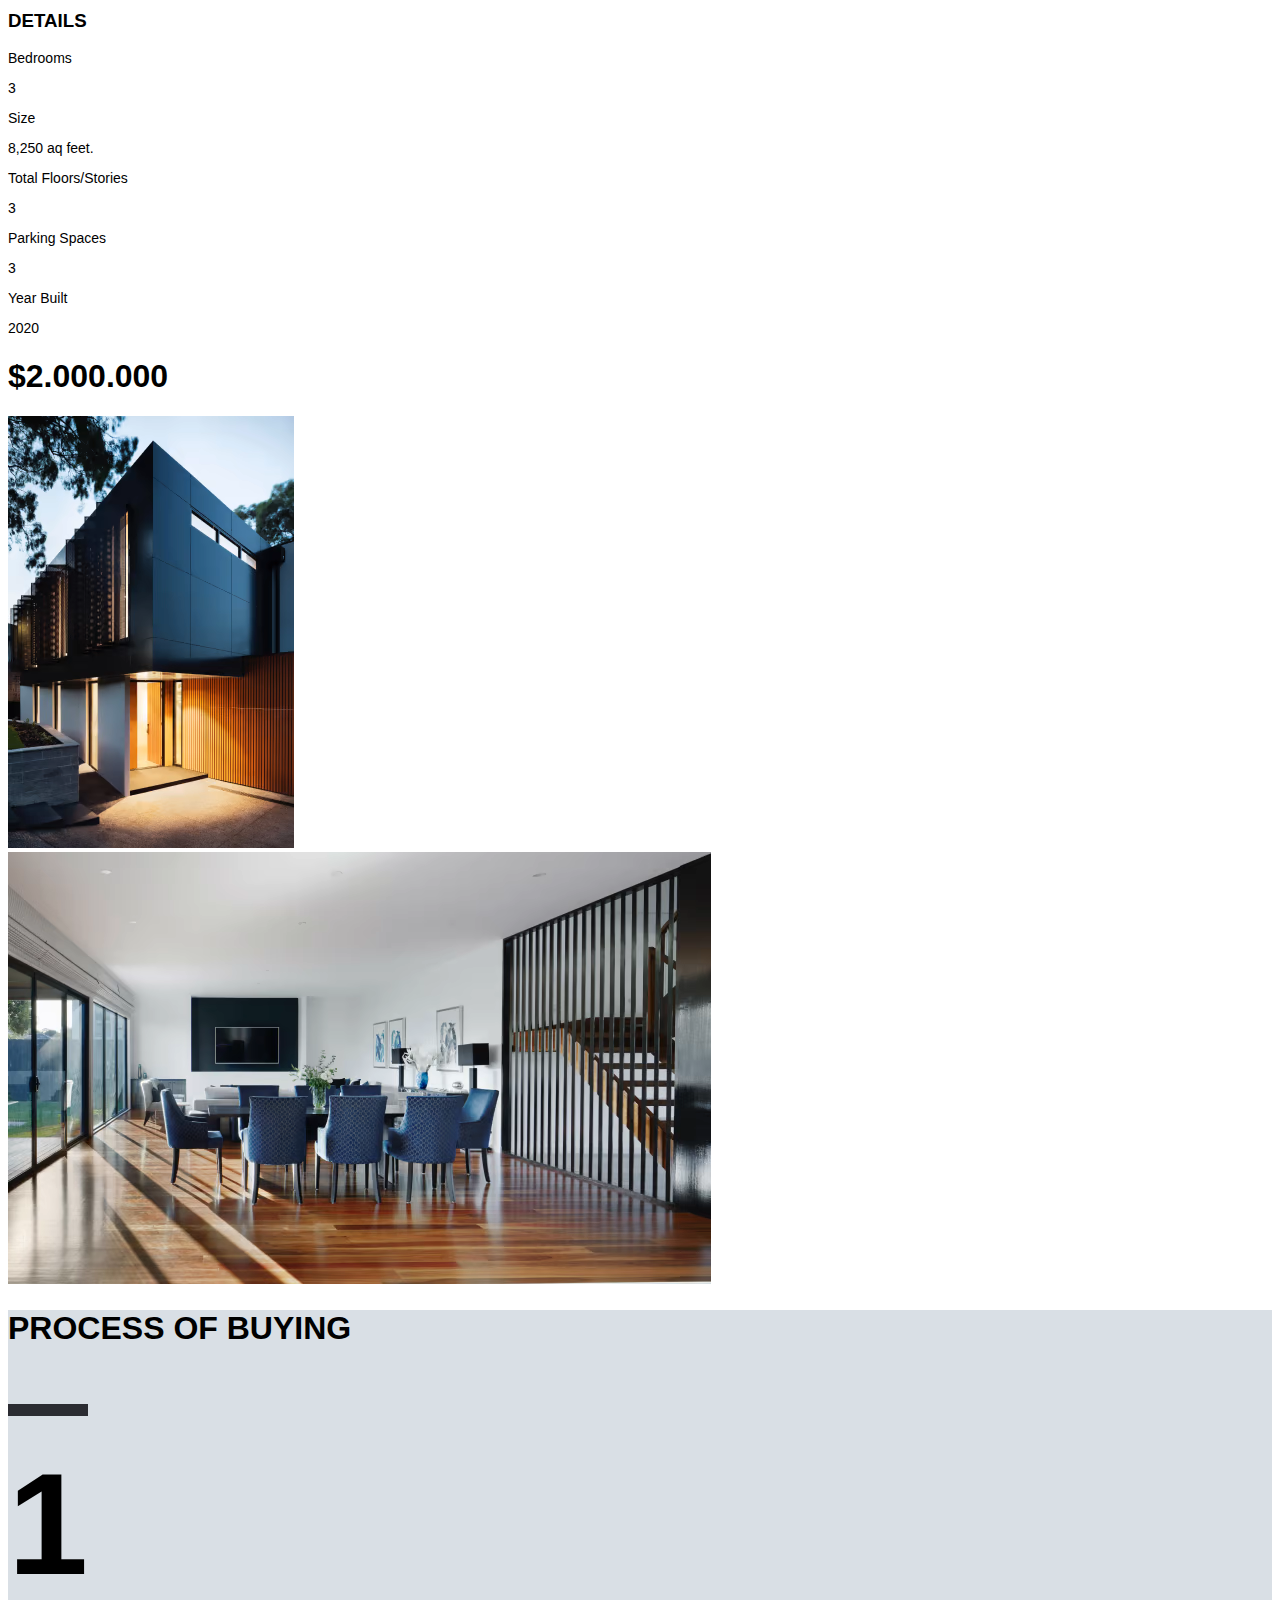
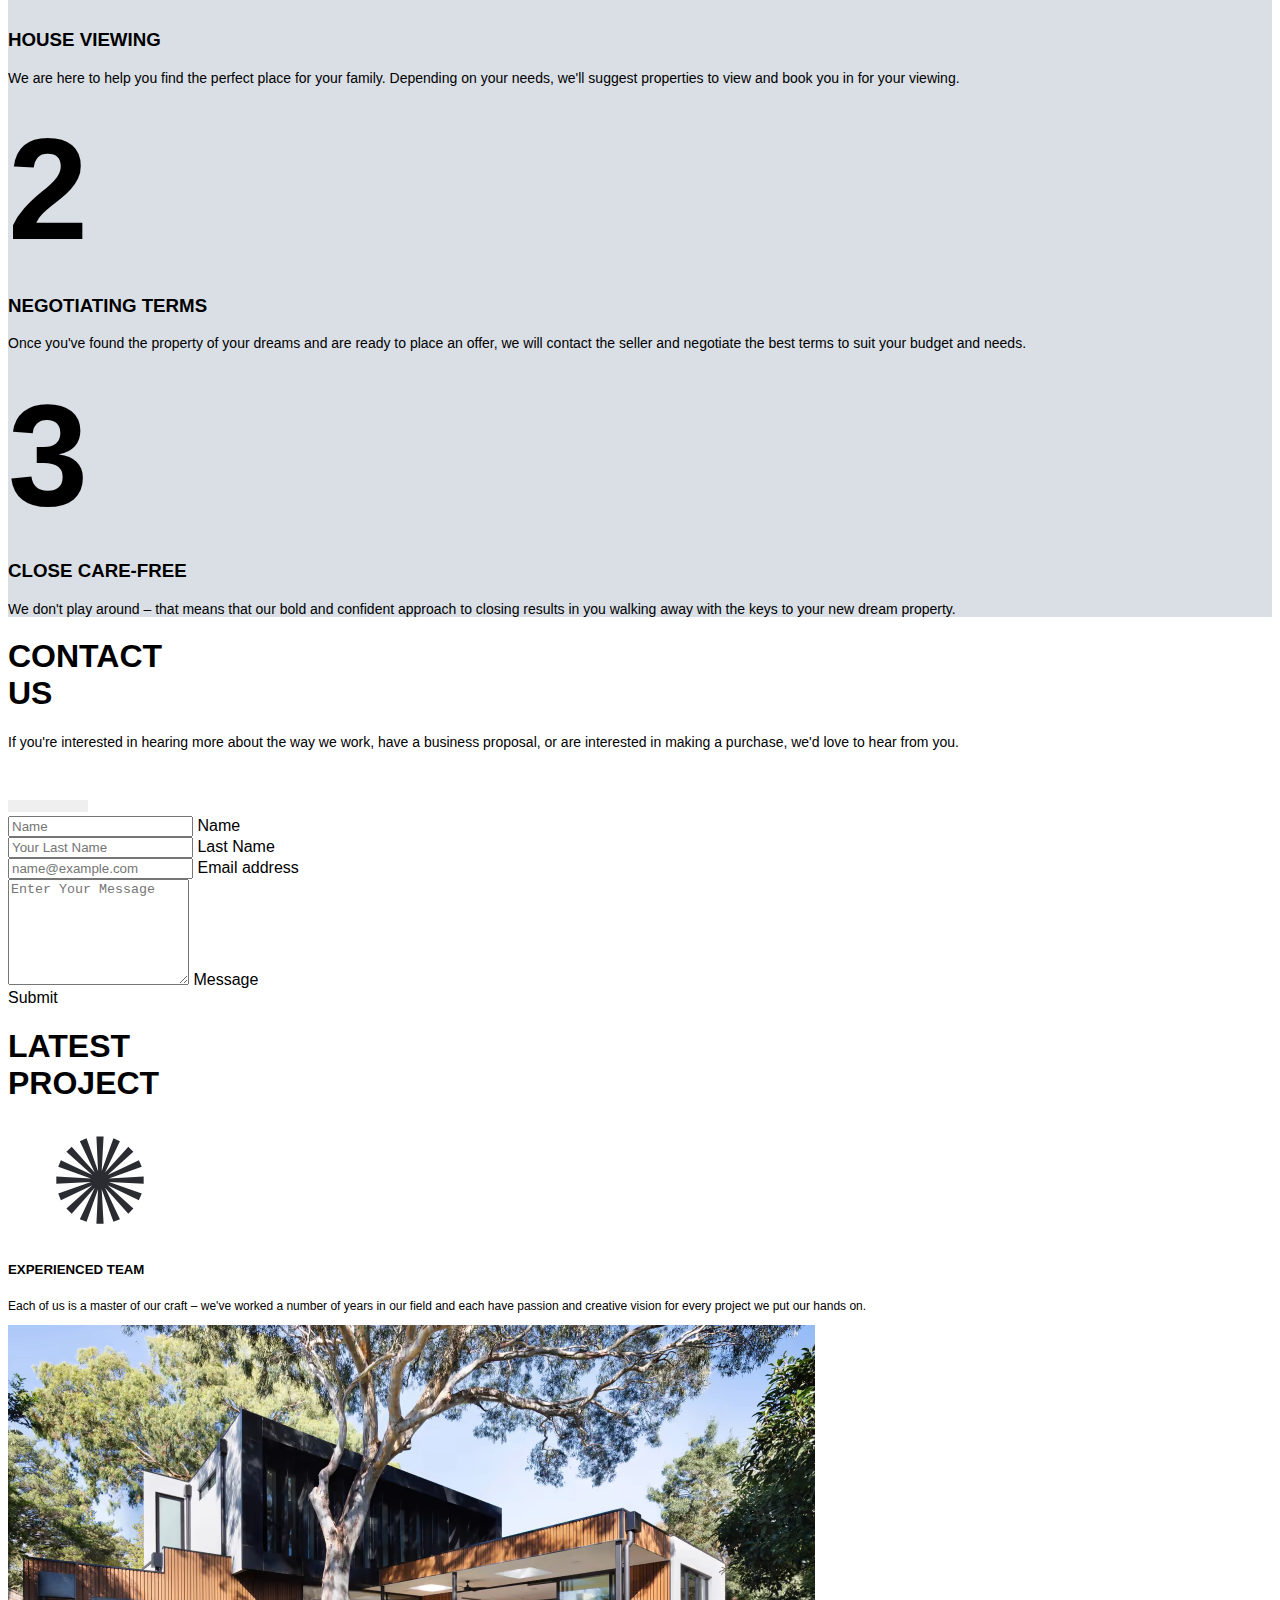
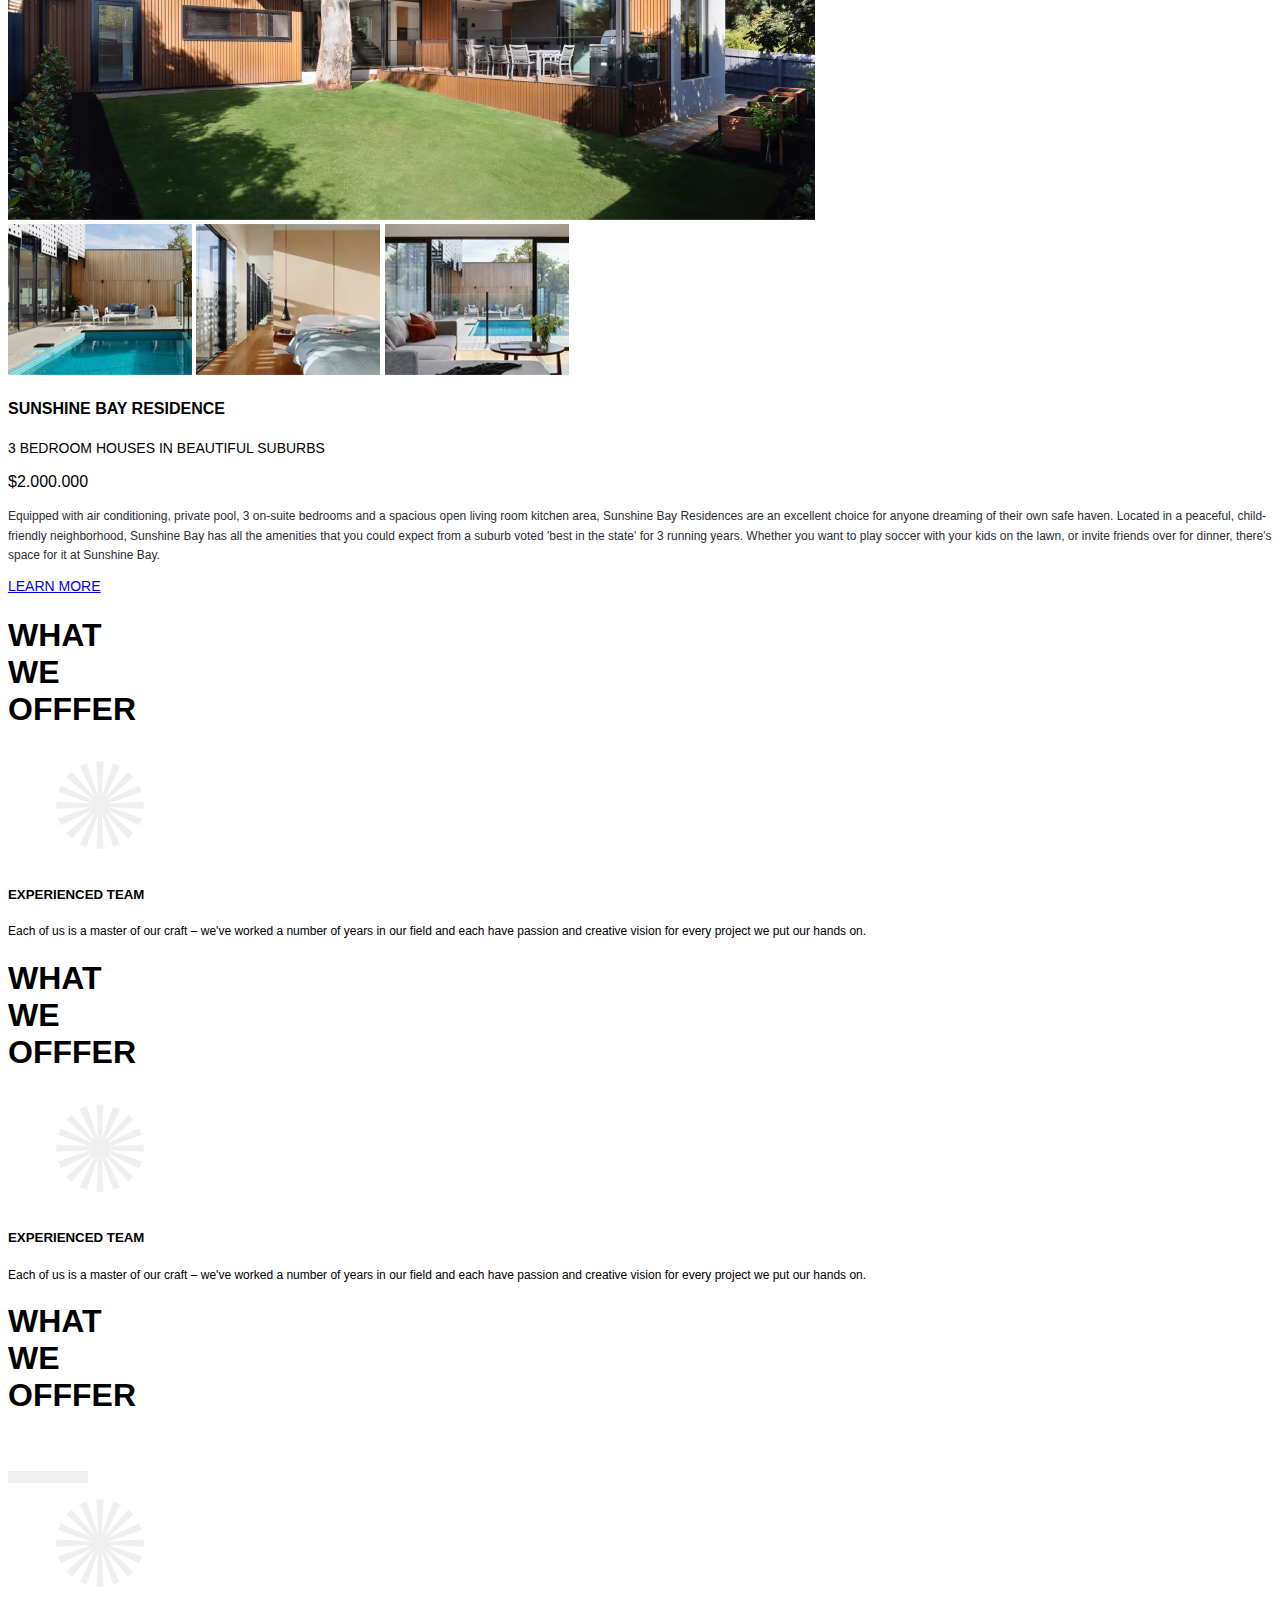
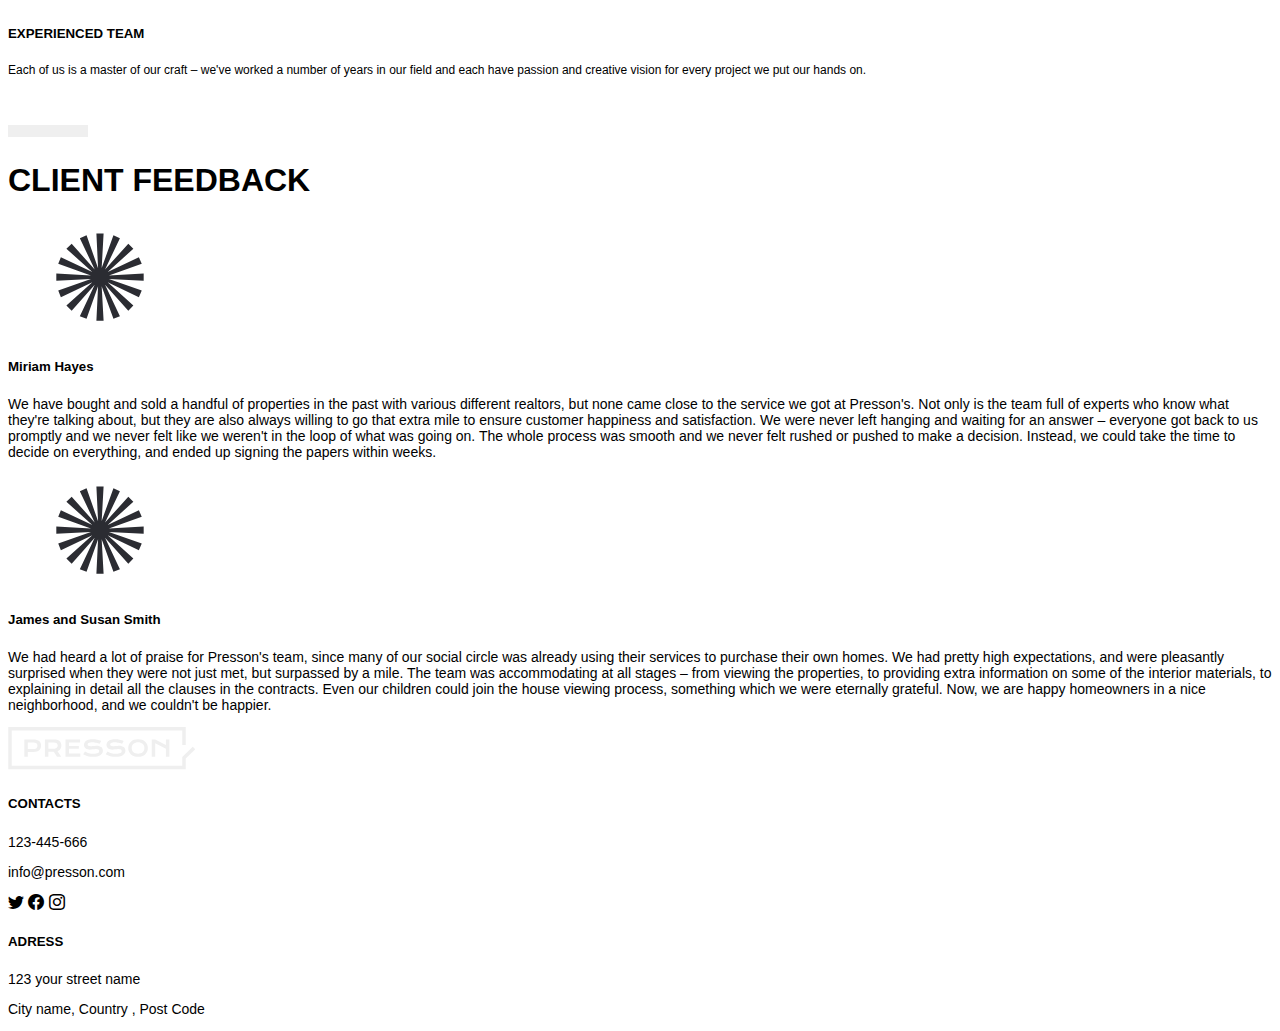
<file: sunshine.html>
<!doctype html>
<html lang="en">

<head>
    <!-- Required meta tags -->
    <meta charset="utf-8">
    <meta name="viewport" content="width=device-width, initial-scale=1">

    <!-- Bootstrap CSS -->
    <link href="https://cdn.jsdelivr.net/npm/bootstrap@5.1.3/dist/css/bootstrap.min.css" rel="stylesheet"
        integrity="sha384-1BmE4kWBq78iYhFldvKuhfTAU6auU8tT94WrHftjDbrCEXSU1oBoqyl2QvZ6jIW3" crossorigin="anonymous">
    <link rel="stylesheet" href="style.css">
    <link rel="stylesheet" href="https://cdn.jsdelivr.net/npm/bootstrap-icons@1.3.0/font/bootstrap-icons.css">
    <title>Presson | Sunhine</title>
</head>

<body>

    <!-- navbar -->

    <nav class="navbar navbar-expand-lg navbar-light bg-light text-black p-3 shadow fs-sm fw-bold sticky-top">
        <div class="container-fluid">
            <a class="navbar-brand" href="index.html"><img src="img/navbar-logo.svg" class="img-fluid px-4 py-2"></a>
            <button class="navbar-toggler" type="button" data-bs-toggle="collapse" data-bs-target="#navbarNavDropdown"
                aria-controls="navbarNavDropdown" aria-expanded="false" aria-label="Toggle navigation">
                <span class="navbar-toggler-icon"></span>
            </button>
            <div class="collapse navbar-collapse justify-content-end" id="navbarNavDropdown">
                <ul class="navbar-nav">
                    <li class="nav-item">
                        <a class="nav-link  mx-3" aria-current="page" href="about-us.html">About Us</a>
                    </li>
                    <li class="nav-item dropdown">
                        <a class="nav-link dropdown-toggle mx-3" href="#" id="navbarDropdownMenuLink" role="button"
                            data-bs-toggle="dropdown" aria-expanded="false">
                            Projects
                        </a>
                        <ul class="dropdown-menu" aria-labelledby="navbarDropdownMenuLink">
                            <li><a class="dropdown-item active" href="sunshine.html">Sunshine By Residence</a></li>
                            <li><a class="dropdown-item" href="bridgewater.html">Bridgewater Joy Residence</a></li>
                            <li><a class="dropdown-item" href="geminn.html">Pleasantview Gem Inn</a></li>
                        </ul>
                    </li>
                    <li class="nav-item">
                        <a class="nav-link mx-3" href="press.html">Press</a>
                    </li>
                    <li class="nav-item">
                        <a class="nav-link mx-3" href="partners.html">Partners</a>
                    </li>
                    <li class="nav-item">
                        <a class="nav-link mx-3 " href="contact-us.html">Contact</a>
                    </li>
                </ul>
            </div>
        </div>
    </nav>








    <!-- latest projects  -->

    <section class="latest-projects p-5 text-sm-center text-lg-start ">
        <div class="container">
            <div class="row">
                <div class="col-md">
                    <h1 class="w-50 p-5 fw-bolder text-dark ">SUNSHINE BAY <br>RESIDENCE</h1>
                </div>
                <div class="col-md d-flex justify-content-end">
                    <img src="img/star-dark.svg" class="img-fluid w-25">

                </div>
            </div>

            <div class="row text-center p-0 ">
                <div class="col-md-8 pt-4">
                    <img src="img/home-1.avif" class="w-100">

                </div>
                <div class="col-md-4 text-md-center text-lg-start ">
                    <img src="img/home-2.avif" class="my-2 img-fluid ">
                    <img src="img/home-3.avif" class="my-2 img-fluid  ">
                    <img src="img/home-4.webp" class="my-2 img-fluid  ">
                </div>
            </div>



            <div class="row pt-5">
                <div class="col-sm">
                    <p class="text-secondary fs-sm w-75">
                        At Sunshine Bay, you'll be surrounded by green spaces. The national park trails start a
                        10-minute drive away from the
                        compound, but thanks to the big gardens at every property, you feel one with the nature the
                        moment you sit down to enjoy
                        your morning coffee in your yard.
                    </p>
                </div>
                <div class="col-sm">
                    <p class="text-secondary fs-sm">
                        At Sunshine Bay, you'll be surrounded by green spaces. The national park trails start a
                        10-minute drive away from the
                        compound, but thanks to the big gardens at every property, you feel one with the nature the
                        moment you sit down to enjoy
                        your morning coffee in your yard.
                    </p>
                </div>
            </div>

            <div class="row my-5">
                <div class="col-md-8">
                    <img src="img/house-7.avif" class="img-fluid ">
                    <p class="my-5 pt-5 fs-sm text-secondary">Whether you want to play soccer with your kids in the
                        yard, or
                        invite friends and family over for a lavish barbeque,
                        Sunshine Bay is the perfect place for families.</p>
                </div>
                <div class="col-md-4">
                    <h3 class="mb-3">DETAILS</h3>
                    <p class="fs-sm">Bedrooms</p>
                    <p class="fs-sm fw-bold">3</p>
                    <p class="fs-sm">Size</p>
                    <p class="fs-sm fw-bold">8,250 aq feet.</p>
                    <p class="fs-sm">Total Floors/Stories</p>
                    <p class="fs-sm fw-bold">3</p>
                    <p class="fs-sm">Parking Spaces</p>
                    <p class="fs-sm fw-bold">3</p>
                    <p class="fs-sm">Year Built</p>
                    <p class="fs-sm fw-bold">2020</p>
                    <h1 class="my-5 pt-1 text-secondary">$2.000.000</h1>
                </div>
            </div>

            <div class="row">
                <div class="col-md-4">
                    <div class="ps-5">
                        <img src="img/img-8.avif" class="my-3">
                    </div>
                </div>
                <div class="col-md-8">
                    <div class="">
                        <img src="img/img-9.avif" class="my-3 img-fluid">
                    </div>
                </div>
            </div>


        </div>
    </section>





    <!-- buying precess -->

    <section class="buying p-5" style="background-color: #D9DFE5;">
        <div class="container">
            <div class="row">
                <div class="col-md p-5">
                    <h1>PROCESS
                        OF BUYING</h1>
                    <img src="img/dash-dark.svg" class="pt-5 mt-5">
                </div>
                <div class="col-md">
                    <div class="d-flex">
                        <div>
                            <h1 class="me-2">
                                <span class="d-inline-block"
                                    style="font-size: 144px;display: inline-block;text-align: center;">1</span>
                            </h1>
                        </div>
                        <div class="my-auto">
                            <h3 class="fw-bold">HOUSE VIEWING</h3>
                            <p class="fs-sm text-secondary">We are here to help you find the perfect place for your
                                family. Depending
                                on your needs,
                                we'll suggest properties to
                                view and book you in for your viewing.</p>
                        </div>
                    </div>

                    <div class="d-flex">
                        <div>
                            <h1 class="me-2">
                                <span class="d-inline-block"
                                    style="font-size: 144px;display: inline-block;text-align: center;">2</span>
                            </h1>
                        </div>
                        <div class="my-auto">
                            <h3 class="fw-bold">NEGOTIATING TERMS</h3>
                            <p class="fs-sm text-secondary">Once you've found the property of your dreams and are ready
                                to place an offer, we will contact the seller and negotiate
                                the best terms to suit your budget and needs.</p>
                        </div>
                    </div>

                    <div class="d-flex">
                        <div class="">
                            <h1 class="me-2">
                                <span class="d-inline-block"
                                    style="font-size: 144px;display: inline-block;text-align: center;">3</span>
                            </h1>
                        </div>
                        <div class="my-auto">
                            <h3 class="fw-bold">CLOSE CARE-FREE</h3>
                            <p class="fs-sm text-secondary">We don't play around – that means that our bold and
                                confident approach to closing results in you walking away with the
                                keys to your new dream property.</p>
                        </div>
                    </div>
                </div>
            </div>
        </div>
    </section>






    <!-- contact-us -->

    <section class="contact p-5 bg-dark text-light">
        <div class="container">
            <div class="row">
                <div class="col-md">
                    <h1 class="fw-bold">CONTACT <br> US</h1>
                    <p class="text-secondary fs-sm">If you're interested in hearing more about the way we work, have a
                        business proposal, or are
                        interested in making a
                        purchase, we'd love to hear from you.</p>
                    <img src="img/dash-white.svg" class="pt-5 my-5">
                </div>

                <div class="col-md text-dark">
                    <div class="form-floating mb-3">
                        <input type="email" class="form-control" id="floatingInput" placeholder="Name">
                        <label for="floatingInput">Name</label>
                    </div>
                    <div class="form-floating mb-3">
                        <input type="password" class="form-control" id="floatingPassword" placeholder="Your Last Name">
                        <label for="floatingPassword">Last Name</label>
                    </div>
                    <div class="form-floating mb-3">
                        <input type="email" class="form-control" id="floatingInput" placeholder="name@example.com">
                        <label for="floatingInput">Email address</label>
                    </div>
                    <div class="form-floating">
                        <textarea class="form-control" placeholder="Enter Your Message" id="floatingTextarea2"
                            style="height: 100px"></textarea>
                        <label for="floatingTextarea2">Message</label>
                    </div>
                </div>
                <div class="col-12 d-flex justify-content-end my-3">
                    <a class="btn btn-light text-dark px-5 py-2" type="submit">Submit</a>
                </div>
            </div>
        </div>
    </section>



    <!-- latest projects  -->

    <section class="latest-projects p-5 text-sm-center text-lg-start">
        <div class="container">
            <div class="row">
                <div class="col-md">
                    <h1 class="w-25 p-5 fw-bolder text-sm-center text-dark ">LATEST <br>PROJECT</h1>
                </div>
                <div class="col-md d-flex">
                    <img src="img/star-dark.svg" class="img-fluid w-25">
                    <div>
                        <h5 class="fw-bold my-3 pt-5 text-sm-center text-lg-start">EXPERIENCED TEAM
                        </h5>
                        <p class="fs-sm " style="font-size: 12px;">Each of us is a master of our craft – we've
                            worked a
                            number of years in our
                            field
                            and each have
                            passion and creative
                            vision for every project we put our hands on.</p>
                    </div>
                </div>
            </div>

            <div class="row text-center p-0">
                <div class="col-md-8 pt-4">
                    <img src="img/home-1.avif" class="w-100">

                </div>
                <div class="col-md-4 text-md-center text-lg-start ">
                    <img src="img/home-2.avif" class="my-2 img-fluid ">
                    <img src="img/home-3.avif" class="my-2 img-fluid  ">
                    <img src="img/home-4.webp" class="my-2 img-fluid  ">
                </div>
            </div>



            <div class="row pt-5">
                <div class="col-sm">
                    <h4 class="fw-bold">SUNSHINE BAY RESIDENCE</h4>
                    <span class="fs-sm text-secondary">3 BEDROOM HOUSES IN BEAUTIFUL SUBURBS</span>
                    <p class="pt-5 mt-5 fw-bold fs-1 text-secondary">$2.000.000
                    </p>
                </div>
                <div class="col-sm">
                    <p class="fs-sm " style="color:#2B2C32; font-size: 12px; line-height: 1.2rem;">
                        Equipped with air conditioning, private pool, 3 on-suite bedrooms and a spacious open living
                        room kitchen area, Sunshine
                        Bay Residences are an excellent choice for anyone dreaming of their own safe haven. Located in a
                        peaceful,
                        child-friendly neighborhood, Sunshine Bay has all the amenities that you could expect from a
                        suburb voted 'best in the
                        state' for 3 running years. Whether you want to play soccer with your kids on the lawn, or
                        invite friends over for
                        dinner, there's space for it at Sunshine Bay.
                    </p>
                    <a href="#" class="btn btn-lg btn-secondary px-5 py-2 rounded-0 mt-5 fs-sm">LEARN MORE</a>
                </div>
            </div>
        </div>
    </section>


    <!-- offer -->

    <section class="offer p-5 bg-dark text-light">
        <div class="container">
            <div class="row">
                <div class="col-md">
                    <h1 class="w-25 pt-5 fw-bolder text-light">WHAT <br> WE <br> OFFFER</h1>
                </div>
                <div class="col-md d-flex">
                    <img src="img/star-white.svg" class="img-fluid w-25">
                    <div>
                        <h5 class="fw-bold my-3 pt-5">EXPERIENCED TEAM
                        </h5>
                        <p class="fs-sm" style="font-size: 12px;">Each of us is a master of our craft – we've worked a
                            number of years in our
                            field
                            and each have
                            passion and creative
                            vision for every project we put our hands on.</p>
                    </div>
                </div>
            </div>

            <div class="row">
                <div class="col-md">
                    <h1 class="w-25 p-5 fw-bolder text-sm-center text-dark d-none">WHAT <br> WE <br> OFFFER</h1>
                </div>
                <div class="col-md d-flex">
                    <img src="img/star-white.svg" class="img-fluid w-25">
                    <div>
                        <h5 class="fw-bold my-3 pt-5">EXPERIENCED TEAM
                        </h5>
                        <p class="fs-sm" style="font-size: 12px;">Each of us is a master of our craft – we've worked a
                            number of years in our
                            field
                            and each have
                            passion and creative
                            vision for every project we put our hands on.</p>
                    </div>
                </div>
            </div>
            <div class="row">
                <div class="col-md">
                    <h1 class="w-25 p-5 fw-bolder text-sm-center text-dark d-none">WHAT <br> WE <br> OFFFER</h1>
                    <img src="img/dash-white.svg " class="img-fluid d-none  d-lg-block">
                </div>
                <div class="col-md d-flex">
                    <img src="img/star-white.svg" class="img-fluid w-25">
                    <div>
                        <h5 class="fw-bold my-3 pt-5">EXPERIENCED TEAM
                        </h5>

                        <p class="fs-sm" style="font-size: 12px;">Each of us is a master of our craft – we've worked a
                            number of years in our
                            field
                            and each have
                            passion and creative
                            vision for every project we put our hands on.</p>
                        <img src="img/dash-white.svg " class="img-fluid d-none d-sm-block d-md-block d-lg-none ">
                    </div>
                </div>
            </div>

        </div>
    </section>


    <!-- feedback -->

    <section class="feed-back p-5 bg-light text-dark">
        <div class="container">
            <h1 class="fw-bold text-center">CLIENT FEEDBACK</h1>

            <div class="row my-5">
                <div class="col-md p-0 m-0 d-flex">
                    <div>
                        <img src="img/star-dark.svg" class="">
                    </div>
                    <div>
                        <h5 class="fw-bold">Miriam Hayes</h5>
                        <p class="fs-sm">We have bought and sold a handful of properties in the past with various
                            different realtors, but none came close to the
                            service we got at Presson's. Not only is the team full of experts who know what they're
                            talking about, but they are also
                            always willing to go that extra mile to ensure customer happiness and satisfaction. We were
                            never left hanging and
                            waiting for an answer – everyone got back to us promptly and we never felt like we weren't
                            in the loop of what was going
                            on. The whole process was smooth and we never felt rushed or pushed to make a decision.
                            Instead, we could take the time
                            to decide on everything, and ended up signing the papers within weeks.</p>
                    </div>
                </div>
                <div class="col-md p-0 m-0 d-flex my-sm-5 my-lg-0">
                    <div>
                        <img src="img/star-dark.svg" class="">
                    </div>
                    <div class="">
                        <h5 class="fw-bold ">James and Susan Smith</h5>
                        <p class="fs-sm">We had heard a lot of praise for Presson's team, since many of our social
                            circle was already using their services to
                            purchase their own homes. We had pretty high expectations, and were pleasantly surprised
                            when they were not just met,
                            but surpassed by a mile. The team was accommodating at all stages – from viewing the
                            properties, to providing extra
                            information on some of the interior materials, to explaining in detail all the clauses in
                            the contracts. Even our
                            children could join the house viewing process, something which we were eternally grateful.
                            Now, we are happy homeowners
                            in a nice neighborhood, and we couldn't be happier.</p>
                    </div>
                </div>
            </div>
        </div>
    </section>


    <!-- footer -->

    <footer class="footer p-5 bg-dark text-light text-center">
        <div class="container">
            <div class="row">
                <div class="col-md my-5">
                    <img src="img/logo.svg" alt="">
                </div>
                <div class="col-md my-5">
                    <h5 class="fw-bold">CONTACTS</h5>
                    <p class="fs-sm">123-445-666</p>
                    <p class="fs-sm">info@presson.com</p>
                    <i class="bi bi-twitter h4 mx-3 text-light"></i>
                    <i class="bi bi-facebook h4 mx-3 text-light"></i>
                    <i class="bi bi-instagram h4 mx-3 text-light"></i>
                </div>
                <div class="col-md my-5">
                    <h5 class="fw-bold">ADRESS</h5>
                    <p class="fs-sm">123 your street name</p>
                    <p class="fs-sm">City name, Country , Post Code</p>
                </div>
            </div>
        </div>
    </footer>


    <script src="https://cdn.jsdelivr.net/npm/bootstrap@5.1.3/dist/js/bootstrap.bundle.min.js"
        integrity="sha384-ka7Sk0Gln4gmtz2MlQnikT1wXgYsOg+OMhuP+IlRH9sENBO0LRn5q+8nbTov4+1p"
        crossorigin="anonymous"></script>


</body>

</html>
</file>
<file: style.css>
body  {
    font-family: "Krona One", sans-serif;
}

.active {
    border-bottom: 1px solid #000;
}


.fs-sm {

    
    font-size: 14px;
}

.fs-big {
    font-size: 144px;
    color:#2B2C32;
}

.title {
    z-index: 555555;
}

.home-banner img {
    margin-top: 70px;
    z-index: -999;
}


@media (max-width:768px) {
    
  .fs-big {
    font-size: 84px;
    color:#2B2C32;
}


}
</file>
